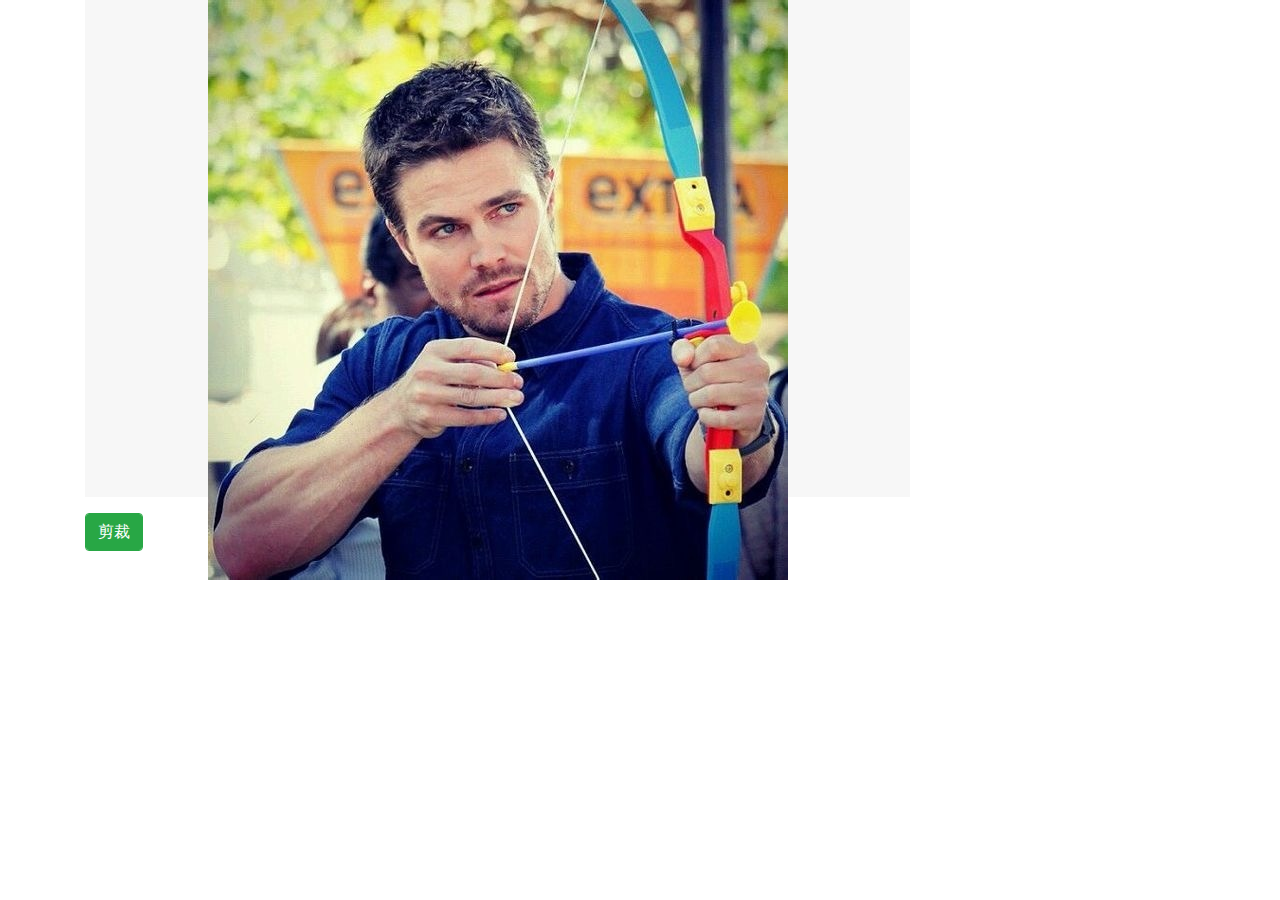
<file: plugin/v3.1.6/index.html>
<!DOCTYPE html>
<html lang="en">

	<head>
		<meta charset="utf-8">
		<meta http-equiv="x-ua-compatible" content="ie=edge">
		<meta name="viewport" content="width=device-width, initial-scale=1, shrink-to-fit=no">
		<meta name="description" content="A simple jQuery image cropping plugin.">
		<meta name="author" content="Chen Fengyuan">
		<title>Cropper</title>
		<script src="../../js/mui.min.js"></script>
		<link href="../../css/mui.min.css" rel="stylesheet" />
		<link rel="stylesheet" href="https://maxcdn.bootstrapcdn.com/font-awesome/4.7.0/css/font-awesome.min.css">
		<link rel="stylesheet" href="https://maxcdn.bootstrapcdn.com/bootstrap/4.0.0/css/bootstrap.min.css">
		<link rel="stylesheet" href="css/cropper.css">
		<link rel="stylesheet" href="css/main.css">
	</head>

	<body>

		<!-- Content -->
		<div class="container">
			<div class="row">
				<div class="col-md-9">
					<!-- <h3>Demo:</h3> -->
					<div class="img-container">
						<img id="image" src="../../css/registLogin/arrow.jpg" alt="Picture">
					</div>
				</div>
			</div>
			<div class="row">
				<div class="col-md-9 docs-buttons">
					<button id="cutter" type="button" class="btn btn-success">剪裁</button>
				</div>
			</div>
		</div>

		<!-- Scripts -->
		<script src="https://code.jquery.com/jquery-3.3.1.slim.min.js"></script>
		<script src="https://maxcdn.bootstrapcdn.com/bootstrap/4.0.0/js/bootstrap.bundle.min.js"></script>
		<script src="https://fengyuanchen.github.io/js/common.js"></script>
		<script src="js/cropper.js"></script>
		<!--<script src="js/main.js"></script>-->

		<script type="text/javascript">
			mui.plusReady(function() {
				
				var $image = $('#image');
				var options = {
					aspectRatio: 1 / 1,
					crop: function(e) {}
				};
			
				// Cropper
				$image.cropper(options);

				$("#cutter").on('click', function() {
					var cropper = $image.data('cropper');
					var result;

					result = $image.cropper("getCroppedCanvas");

					if(result) {
						var base64Url = result.toDataURL();
						console.log(base64Url);
					}
				})

			});
		</script>

	</body>

</html>
</file>
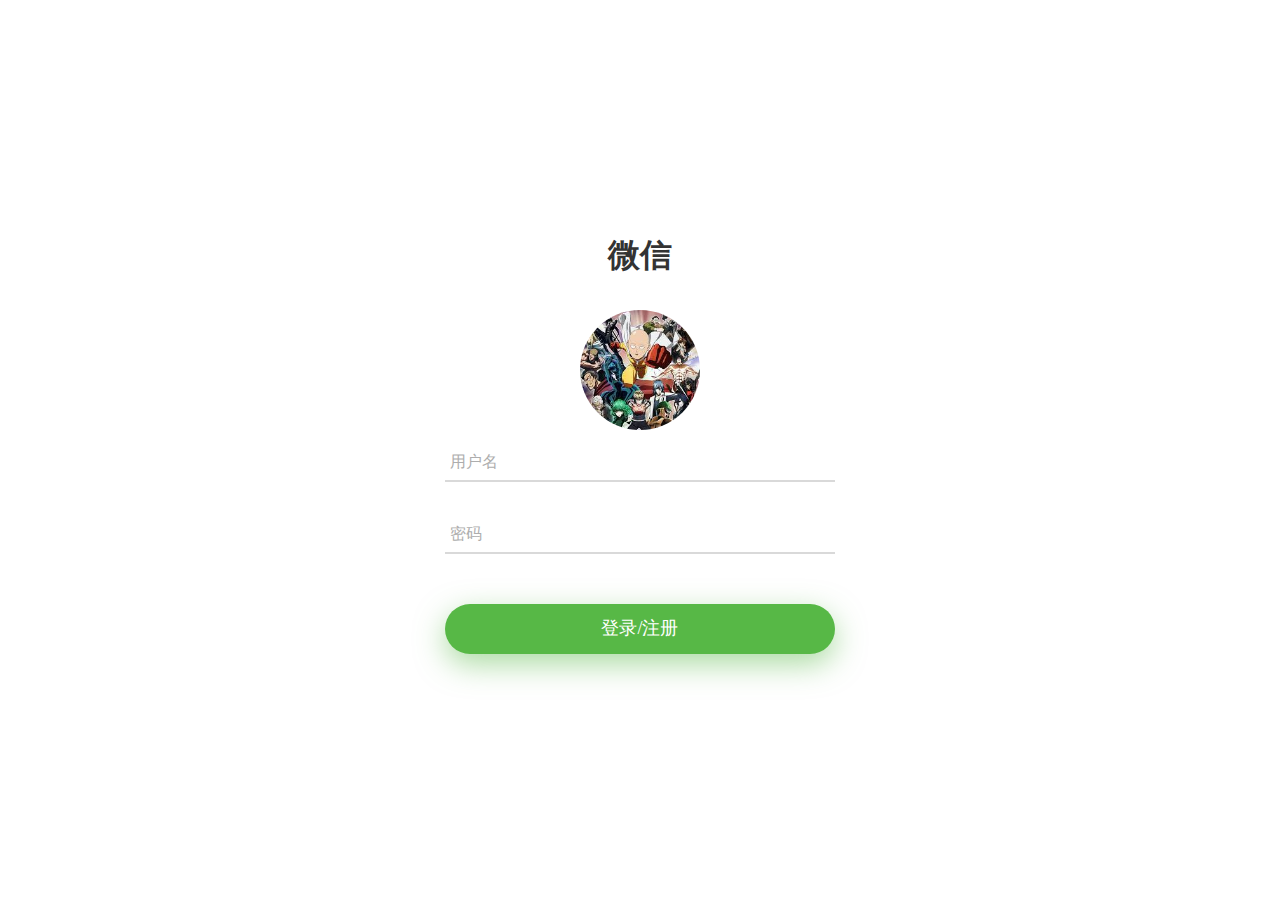
<file: login.html>
<!DOCTYPE html>
<html>

	<head>
		<meta charset="utf-8">
		<meta name="viewport" content="width=device-width,initial-scale=1,minimum-scale=1,maximum-scale=1,user-scalable=no" />
		<title></title>
		<script src="js/mui.min.js"></script>

		<link rel="stylesheet" type="text/css" href="css/registLogin/util.css">
		<link rel="stylesheet" type="text/css" href="css/registLogin/main.css">
		<script type="text/javascript" charset="utf-8">
			mui.init();
		</script>

		<style>
			.p-t-85 {
				padding-top: 10px;
			}
			
			.p-b-70 {
				padding-bottom: 35px;
			}
			
			.m-t-85 {
				margin-top: 15px;
			}
			
			.container-login100 {
				padding: 25px;
			}
			/*toast信息提示*/
			
			.mui-toast-container {
				bottom: 50% !important;
			}
			.mui-toast-message {
				opacity: 0.6;
				color: #fff;
				width: 180px;
				padding: 70px 5px 10px 5px;
			}
		</style>
	</head>

	<body>

		<div class="mui-content">
			<div class="container-login100">
				<div class="wrap-login100 p-t-85 p-b-20">
					<form id="userform">
						<span class="login100-form-title p-b-70">
							<h5>微信</h5>
						</span>
						<span class="login100-form-avatar">
							<img id="img_login_face" src="css/registLogin/tow.jpg" alt="风间影月">
						</span>

						<div class="wrap-input100 validate-input m-t-85 m-b-35">
							<input class="input100" type="text" id="username" name="username" placeholder="用户名">
							<span class="focus-input100"></span>
						</div>

						<div class="wrap-input100 validate-input m-b-50">
							<input class="input100" type="password" id="txt_password" name="password" placeholder="密码">
							<span class="focus-input100"></span>
						</div>
						<div class="container-login100-form-btn">
							<button type="submit" id="registOrLogin" class="login100-form-btn">
								登录/注册
							</button>
						</div>
					</form>
					
				</div>
			</div>
		</div>
		<script type="text/javascript" src="js/app.js" ></script>
		<script type="text/javascript">
			
			mui.plusReady(function() {
				
				// 判断用户是否注册登录过，如果本地内存有全局的用户对象，此时直接跳转到首页
				var userInfo = app.getUserGlobalInfo();
				if (userInfo != null) {
					// 页面跳转
					mui.openWindow("index.html", "index.html");
				}
				
				var userform = document.getElementById("userform");
				var username = document.getElementById("username");
				var txt_password = document.getElementById("txt_password");
				
				userform.addEventListener("submit", function(e){
					// 判断用户名是否为空，如果为空则让其获得焦点
					if (!app.isNotNull(username.value)) {
						// 获取焦点
						username.focus();
					} else if (!app.isNotNull(txt_password.value)) {
						// 获取焦点
						txt_password.focus();
					} else {
						// 判断用户名和密码的长度，进行限制
						if (username.value.length > 12) {
							app.showToast("用户名不能超过12", "error");
							return false;
						} else if (txt_password.value.length > 12) {
							app.showToast("密码不能超过12", "error");
							return false;
						}
						
						// 获取每台手机的唯一cid
						var cid = plus.push.getClientInfo().clientid;
						plus.nativeUI.showWaiting("登陆中...");
						// 与后端联调
						mui.ajax(app.serverUrl + "/u/registOrLogin",{
							data:{
								username:username.value,
								password:txt_password.value,
								cid: cid
							},
							dataType:'json',//服务器返回json格式数据
							type:'post',//HTTP请求类型
							timeout:10000,//超时时间设置为10秒；
							headers:{'Content-Type':'application/json'},	              
							success:function(data){
								//服务器返回响应，根据响应结果，分析是否登录成功；
//								console.log(JSON.stringify(data));
								plus.nativeUI.closeWaiting();
								
								username.blur();
								txt_password.blur();
								
								if (data.status == 200) {
									// 登录或者注册成功之后，保存全局用户对象到本地缓存
									var userInfoJson = data.data;
									app.setUserGlobalInfo(userInfoJson);
									
									// 页面跳转
									mui.openWindow("index.html", "index.html");
								} else {
									app.showToast(data.msg, "error");
								}
							}
						});
						
					}
					// 阻止默认时间，阻止默认表单提交
					e.preventDefault();
				});
			})
			
		</script>

	</body>

</html>
</file>
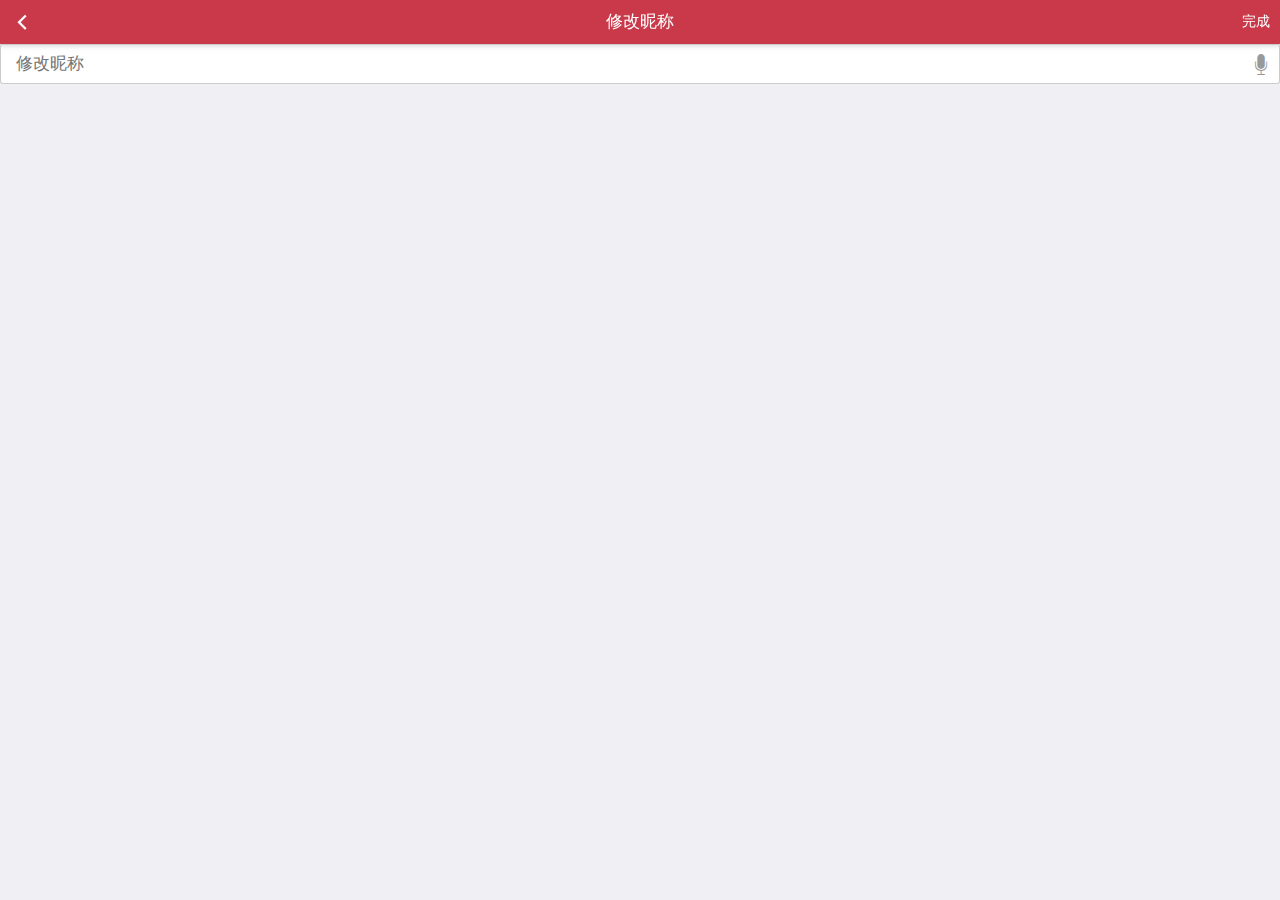
<file: nickname.html>
<!doctype html>
<html>

	<head>
		<meta charset="utf-8">
		<title></title>
		<meta name="viewport" content="width=device-width,initial-scale=1,minimum-scale=1,maximum-scale=1,user-scalable=no" />
		<link href="css/mui.css" rel="stylesheet" />
		<link href="css/header.css" rel="stylesheet" />
	</head>

	<body>
		<header class="mui-bar mui-bar-nav title">
			<a class="mui-action-back mui-icon mui-icon-left-nav mui-pull-left" style="color: white;"></a>
			<a id="link_submit_nickname" class="mui-icon mui-icon-right-nav mui-pull-right" 
				style="color: white;font-size: 14px;line-height: 25px;">完成</a>
			<h1 class="mui-title title-color">修改昵称</h1>
		</header>

		<div class="mui-content">
			<div class="mui-input-row">
				<input id="text_nickname" type="text" class="mui-input-speech mui-input-clear" placeholder="修改昵称">
			</div>
		</div>

		<script type="text/javascript" src="js/app.js"></script>
		<script type="text/javascript" src="js/mui.js"></script>
		<script type="text/javascript">
			mui.init();
			
			mui.plusReady(function() {
				/* 1. 回显nickname
				 * 2. 校验参数
				 * 3. 发送ajax请求
				 * 4. 分析返回结果
				 * 5. 修改成功跳转页面或者提示错误信息
				*/
				
				var user = app.getUserGlobalInfo();
				var nickname = user.nickname;
				
				var text_nickname = document.getElementById("text_nickname");
				text_nickname.value = nickname;
				
				
				var submit = document.getElementById("link_submit_nickname");
				submit.addEventListener("tap", function(){
					
						var newNickName = text_nickname.value;
						if (newNickName.length > 8) {
							app.showToast("昵称不能超过8位", "error")
							return false;
						}
						if (newNickName.length < 1) {
							app.showToast("昵称长度太短", "error")
							return false;
						}
						plus.nativeUI.showWaiting("请稍等...");
						mui.ajax(app.serverUrl + "/u/set/nickname",{
						data:{
							userId:user.id,
							nickName:newNickName
						},
						dataType:'json',//服务器返回json格式数据
						type:'post',//HTTP请求类型
						timeout:10000,//超时时间设置为10秒；
						headers:{'Content-Type':'application/json'},	              
						success:function(data){
							plus.nativeUI.closeWaiting();
							
							if (data.status == 200) {
								var userInfo = data.data;
								app.setUserGlobalInfo(userInfo);
								
								// 触发另外一个webview的自定义事件，可以使用 mui.fire()
								var imooc_meWebview = plus.webview.getWebviewById("weixin-me.html");
								mui.fire(imooc_meWebview, "refresh");
								
								// 页面跳转
								mui.back();
							} else {
								app.showToast(data.msg, "error");
							}
						}
					});
				})
				
			})
		</script>
	</body>

</html>
</file>
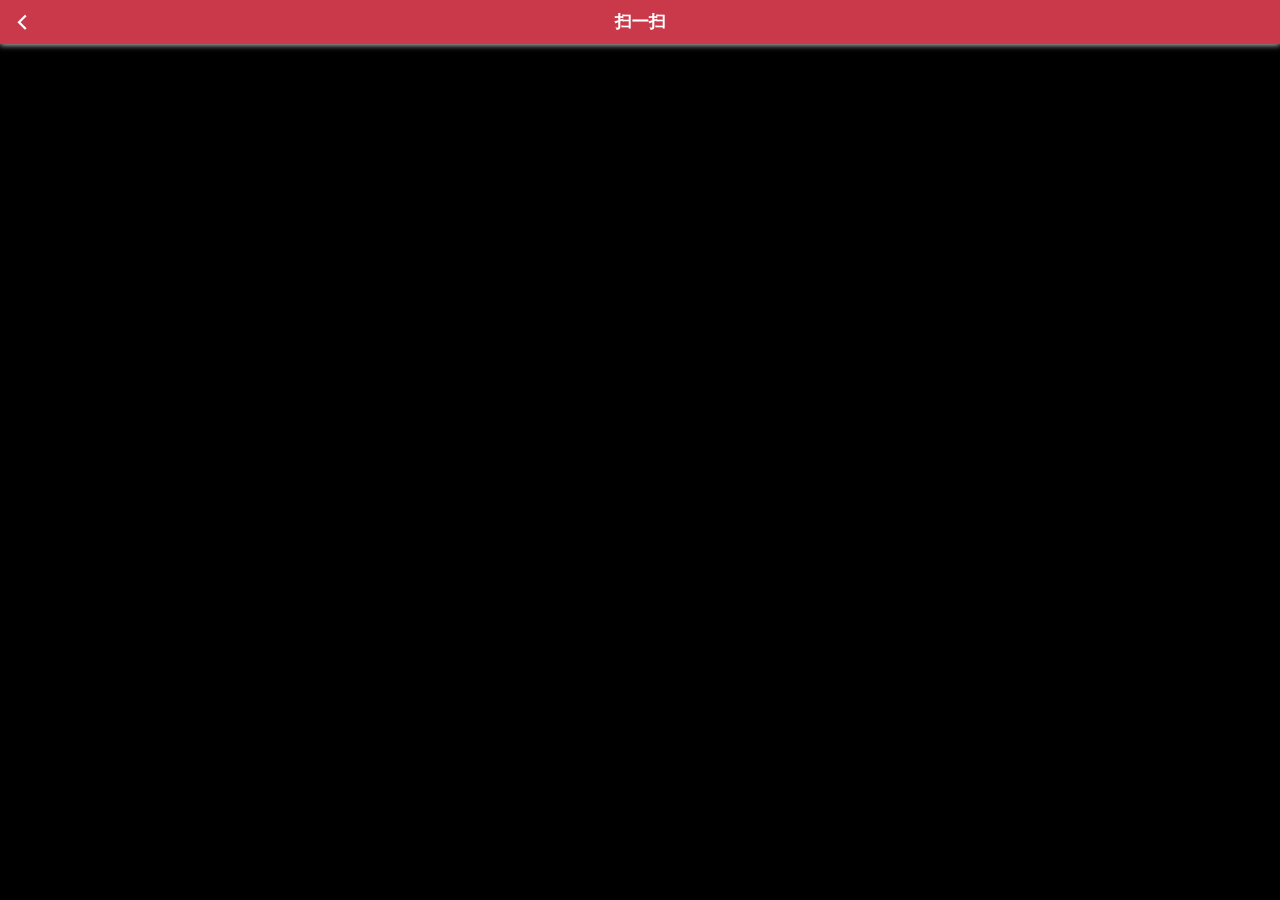
<file: scanme.html>
<!doctype html>
<html>

	<head>
		<meta charset="utf-8">
		<title></title>
		<meta name="viewport" content="width=device-width,initial-scale=1,minimum-scale=1,maximum-scale=1,user-scalable=no" />
		<link href="css/mui.css" rel="stylesheet" />
		<link href="css/header.css" rel="stylesheet" />
		<style>
			#scanComponent {
				width: 100%;
				top: 44px;
				bottom: 0px;
				position: absolute;
				text-align: center;
				background: #000000;
			}
		</style>
	</head>

	<body>
		<header class="mui-bar mui-bar-nav title">
			<a class="mui-action-back mui-icon mui-icon-left-nav mui-pull-left title-color"></a>
			<h1 class="mui-title title-color"><b id="chatting-nickname">扫一扫</b></h1>
		</header>

		<div id="scanComponent"></div>

		<script type="text/javascript" src="js/app.js"></script>
		<script type="text/javascript" src="js/mui.js"></script>
		<script type="text/javascript">
			mui.init();

			mui.plusReady(function() {	
				setTimeout("startScan()", "500");
			})
			
			var scan;
			function startScan() {
				
				var styles = {
					frameColor: "#128E12",
					scanbarColor: "#0062CC",
					background: ""
				}
				
				scan = new plus.barcode.Barcode('scanComponent', null, styles);
				scan.onmarked = onmarked; 
				scan.start();
			}
			
				function onmarked( type, result ) {
				if (type === 0) {
					var content = result.split("chat_qrcode:");
					if (content.length != 2) {
						mui.alert(result)
					} else {
						var friendUsername = content[1];
						
						var user = app.getUserGlobalInfo();
						
						plus.nativeUI.showWaiting("请稍后...");
						mui.ajax(app.serverUrl + "/u/search/friend", {
							data: {
								userId: user.id,
								userName: friendUsername
							},
							dataType: 'json', //服务器返回json格式数据
							type: 'post', //HTTP请求类型
							timeout: 10000, //超时时间设置为10秒；
							headers: {
								'Content-Type': 'application/json'
							},
							success: function(data) {
								plus.nativeUI.closeWaiting();
						
								if (data.status == 200) {
									//搜索成功后返回信息
									mui.openWindow({
										id: "searchFriendsResult.html",
										url: "searchFriendsResult.html",
										style: {},
										extras: {
											willBeFriend: data.data
										}
									})
								} else {
									app.showToast(data.msg, "error");
								}
							}
						});
					}
				}
				setTimeout("scan.start()", "2000");
			}
		</script>
	</body>
</html>
</file>
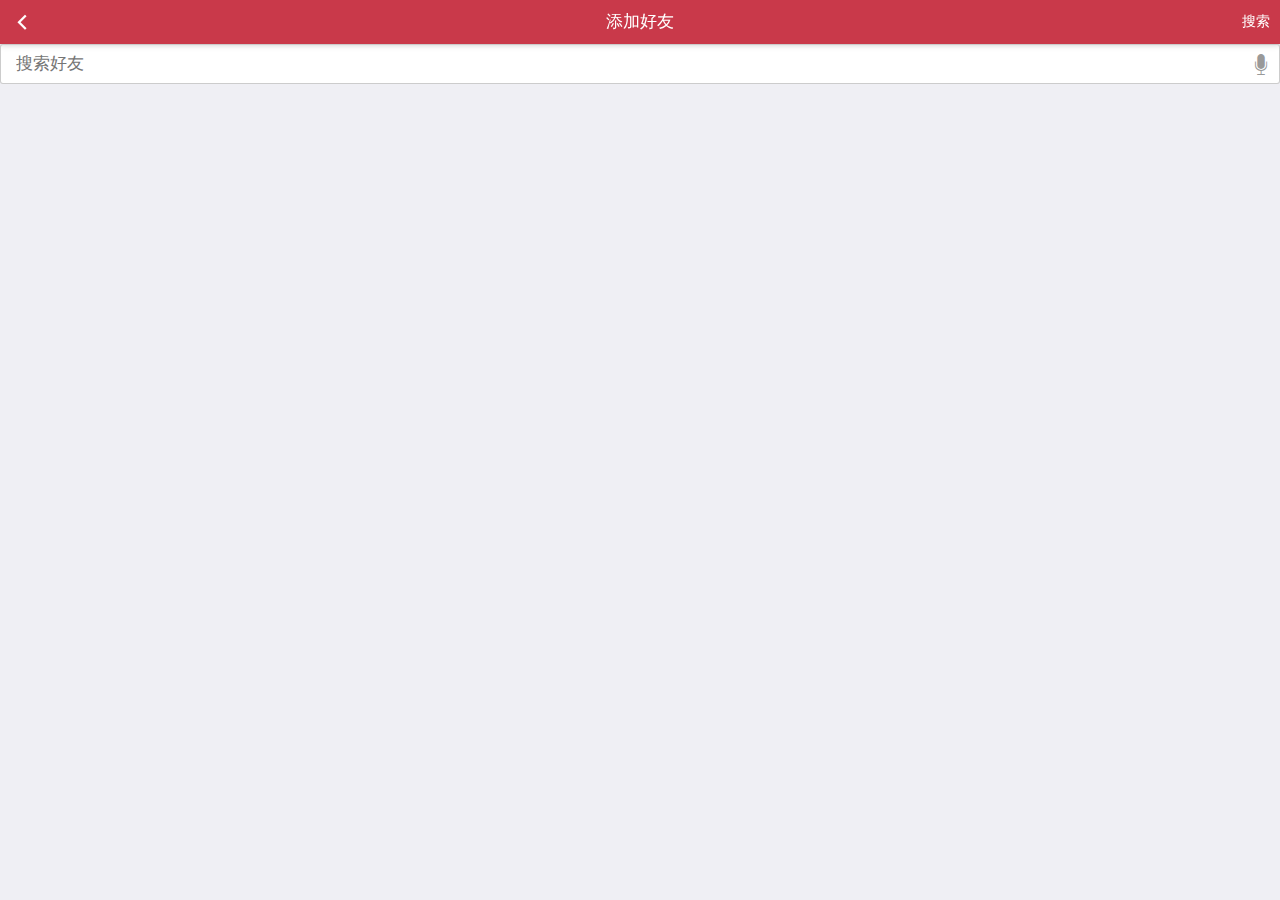
<file: searchFriends.html>
<!doctype html>
<html>

	<head>
		<meta charset="utf-8">
		<title></title>
		<meta name="viewport" content="width=device-width,initial-scale=1,minimum-scale=1,maximum-scale=1,user-scalable=no" />
		<link href="css/mui.css" rel="stylesheet" />
		<link href="css/header.css" rel="stylesheet" />
	</head>

	<body>
		<header class="mui-bar mui-bar-nav title">
			<a class="mui-action-back mui-icon mui-icon-left-nav mui-pull-left" style="color: white;"></a>
			<a id="link_search_friend" class="mui-icon mui-icon-right-nav mui-pull-right" style="color: white;font-size: 14px;line-height: 25px;">搜索</a>
			<h1 class="mui-title title-color">添加好友</h1>
		</header>

		<div class="mui-content">
			<div class="mui-input-row">
				<input id="text_search_friend" type="text" class="mui-input-speech mui-input-clear" placeholder="搜索好友">
			</div>
		</div>

		<script type="text/javascript" src="js/app.js"></script>
		<script type="text/javascript" src="js/mui.js"></script>
		<script type="text/javascript">
			mui.init();

			mui.plusReady(function() {

				var submit = document.getElementById("link_search_friend");
				submit.addEventListener("tap", function() {

					var user = app.getUserGlobalInfo();

					var text_search_friend = document.getElementById("text_search_friend");

					var friendName = text_search_friend.value;

					if (friendName.length < 1) {
						app.showToast("好友姓名长度太短", "error")
						return false;
					}
					plus.nativeUI.showWaiting("请稍等...");
					mui.ajax(app.serverUrl + "/u/search/friend", {
						data: {
							userId: user.id,
							userName: friendName
						},
						dataType: 'json', //服务器返回json格式数据
						type: 'post', //HTTP请求类型
						timeout: 10000, //超时时间设置为10秒；
						headers: {
							'Content-Type': 'application/json'
						},
						success: function(data) {
							plus.nativeUI.closeWaiting();

							if (data.status == 200) {
								//搜索成功后返回信息
								mui.openWindow({
									id: "searchFriendsResult.html",
									url: "searchFriendsResult.html",
									style: {},
									extras: {
										willBeFriend: data.data
									}
								})
							} else {
								app.showToast(data.msg, "error");
							}
						}
					});
				})
			})
		</script>
	</body>

</html>
</file>
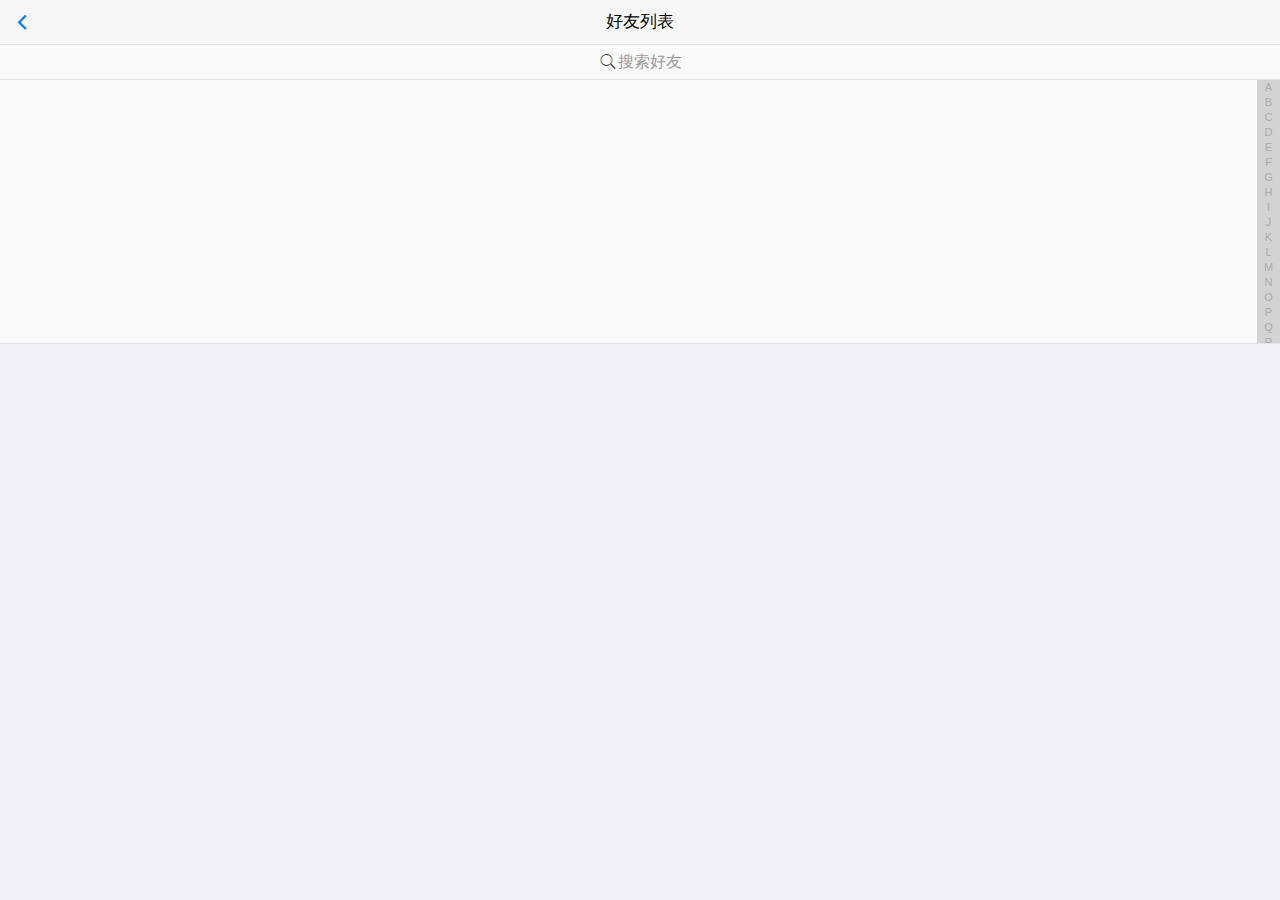
<file: weixin-concent.html>
<!doctype html>
<html>

	<head>
		<meta charset="utf-8">
		<title></title>
		<meta name="viewport" content="width=device-width,initial-scale=1,minimum-scale=1,maximum-scale=1,user-scalable=no" />
		<link href="css/mui.css" rel="stylesheet" />
		<link href="css/mui.indexedlist.css" rel="stylesheet" />
		<style>
			html,
			body {
				height: 100%;
				overflow: hidden;
			}
			.mui-bar {
				-webkit-box-shadow: none;
				box-shadow: none;
			}
		</style>
	</head>

	<body>
		<header class="mui-bar mui-bar-nav">
			<a class="mui-action-back mui-icon mui-icon-left-nav mui-pull-left"></a>
			<h1 class="mui-title">好友列表</h1>
		</header>
		<div class="mui-content">
			<div id='list' class="mui-indexed-list">
				<div class="mui-indexed-list-search mui-input-row mui-search">
					<input type="search" class="mui-input-clear mui-indexed-list-search-input" placeholder="搜索好友">
				</div>
				<div class="mui-indexed-list-bar">
					<a>A</a>
					<a>B</a>
					<a>C</a>
					<a>D</a>
					<a>E</a>
					<a>F</a>
					<a>G</a>
					<a>H</a>
					<a>I</a>
					<a>J</a>
					<a>K</a>
					<a>L</a>
					<a>M</a>
					<a>N</a>
					<a>O</a>
					<a>P</a>
					<a>Q</a>
					<a>R</a>
					<a>S</a>
					<a>T</a>
					<a>U</a>
					<a>V</a>
					<a>W</a>
					<a>X</a>
					<a>Y</a>
					<a>Z</a>
				</div>
				<div class="mui-indexed-list-alert"></div>
				<div class="mui-indexed-list-inner">
					<div class="mui-indexed-list-empty-alert">没有数据</div>
					<ul id="contactList" class="mui-table-view"></ul>
				</div>
			</div>
		</div>
		<script src="js/mui.js"></script>
		<script src="js/app.js"></script>
		<script src="js/mui.indexedlist.js"></script>
		<script src="js/nickname.js"></script>
		<script type="text/javascript">
			mui.init();
			mui.plusReady(function() {

				fetchContactList();

				var thisWebView = plus.webview.currentWebview();
				thisWebView.addEventListener("show", function() {
					// 从缓存中获取联系人列表，并且渲染到页面
					renderContactPage();

					showFriendList();
				})
			});
			
			// 26个字母外加 # 号
			var enWords = [
				'A', 'B', 'C', 'D', 'E', 'F', 'G', 
				'H', 'I', 'J', 'K', 'L', 'M', 'N',
				'O', 'P', 'Q', 'R', 'S', 'T', 
				'U', 'V', 'W', 'X', 'Y', 'Z',
				'#'
			]

			// 构建通讯录二维数组模型
			var contactArray = [
				[],[],[],[],[],[],[],[],[],
				[],[],[],[],[],[],[],[],[],
				[],[],[],[],[],[],[],[],[]
			]
			
			// 清空通讯录模型数组
			function clearContactArray() {
				contactArray = [
					[],[],[],[],[],[],[],[],[],
					[],[],[],[],[],[],[],[],[],
					[],[],[],[],[],[],[],[],[]
				]
			}
			
			function showFriendList() {
				var list = document.getElementById('list');
				list.style.height = document.body.offsetHeight + "px";
				// 创建列表显示
				window.indexedList = new mui.IndexedList(list);
			}


			// 获取后端所有好友列表
			function fetchContactList() {
				var user = app.getUserGlobalInfo();
				mui.ajax(app.serverUrl + "/u/myFriend", {
					data: {
						userId: user.id
					},
					dataType: 'json', //服务器返回json格式数据
					type: 'post', //HTTP请求类型
					timeout: 10000, //超时时间设置为10秒；
					headers: {
						'Content-Type': 'application/json'
					},
					success: function(data) {
						if (data.status == 200) {
							var contactList = data.data;
							app.setContactList(contactList);
						}
					}
				});
			}

			// 从缓存中获取联系人列表，并且渲染到页面
			function renderContactPage() {
				// 1. 获取联系人列表
				var friendList = app.getContactList();
				// 2. 循环好友列表，转换为拼音
				for (var i = 0; i < friendList.length; i++) {
					var friend = friendList[i];
					// 2.1 转换拼音
					var pingyin = words.convertPinyin(friend.myFriendNickName);
					// 2.2 截取拼音的首字母
					var firstChar = pingyin.substr(0, 1).toUpperCase();
					// 2.3 获取首字母在二维数组中的位置
					var order = getOrderOfEnWords(firstChar);
					// 2.4 获得顺序之后，塞入朋友
					contactArray[order].push(friend);
				}
				
				
				
				// 3. 构建通讯录html进行渲染
				var contactHtml = '';
				for (var i = 0 ; i < contactArray.length ; i ++ ) {
					var friendArray = contactArray[i];
					if (friendArray.length > 0) {
						var nicknameStarter = enWords[i];
						contactHtml += '<li data-group="' + nicknameStarter + '" class="mui-table-view-divider mui-indexed-list-group">' + nicknameStarter + '</li>';
						for (var j = 0 ; j < friendArray.length ; j ++ ) {
							contactHtml += '' +
										'<li friendUserId="' + friendArray[j].myFriendUserId + '" friendNickname="' + friendArray[j].myFriendNickName + '" friendFaceImage="'+ friendArray[j].myFriendFaceImage + '" class="chat-with-friend mui-media mui-table-view-cell mui-indexed-list-item" style="padding: 8px 10px;">' +
											'<img class="mui-media-object mui-pull-left" style="max-width: 35px;height: 35px;" src="' + app.imageUrl + friendArray[j].myFriendFaceImage + '"/>' +
											'<div class="mui-media-body" style="line-height: 35px;">' + friendArray[j].myFriendNickName + '</div>' +
										'</li>';
						}
					}
				}
				// 渲染html
				document.getElementById("contactList").innerHTML = contactHtml;
				// 清空数组
				clearContactArray();
			}
			
			
				// 获取英文字母所在数组的位置
			function getOrderOfEnWords(enChar) {
				for (var i = 0 ; i < enWords.length ; i ++) {
					if (enWords[i] == enChar) {
						return i;
					}
				}
				// 如果没有对应的值，说明用户昵称的首字母是乱七八糟的字符或者数字或者表情
				return enWords.length - 1;
			}
		</script>
	</body>

</html>
</file>
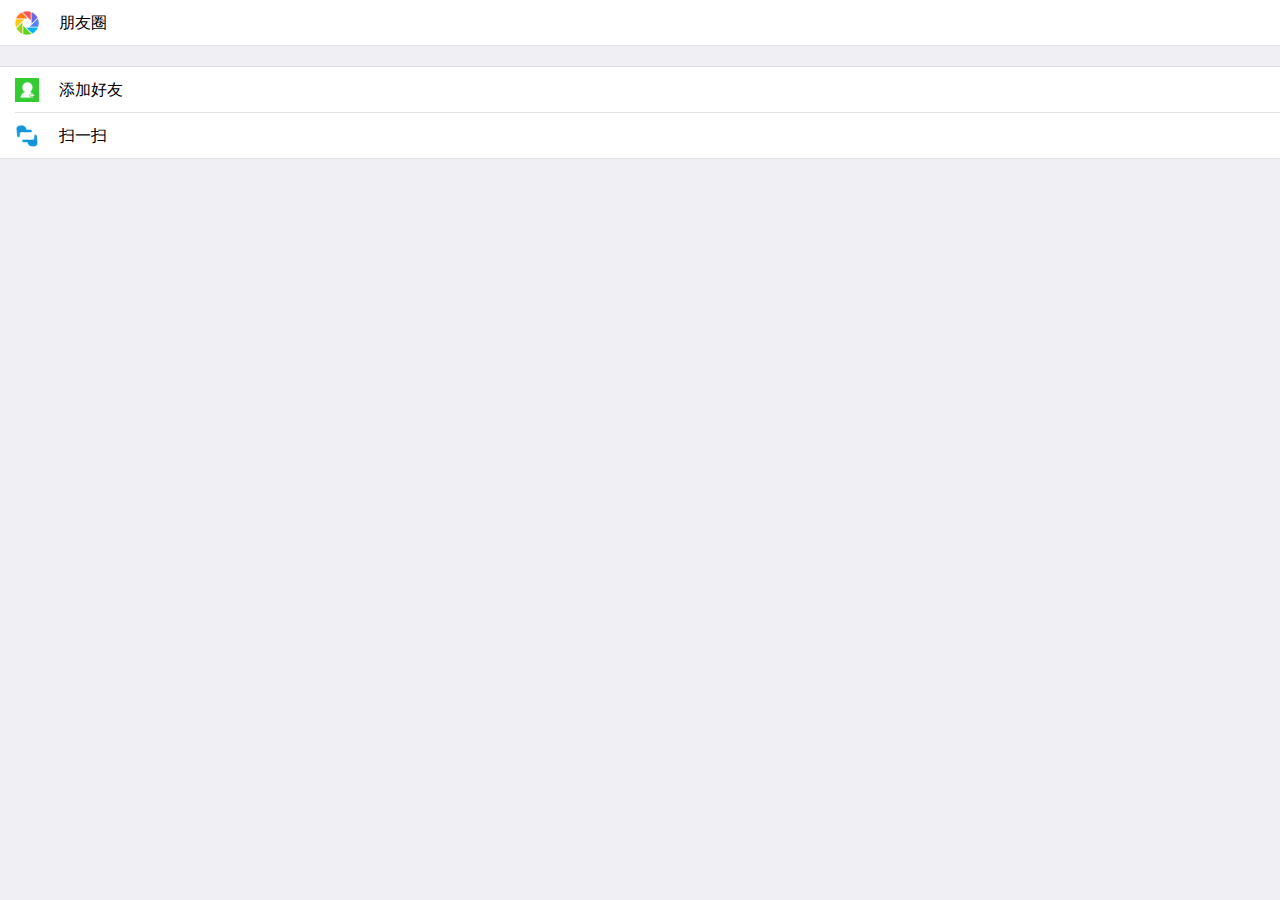
<file: weixin-discover.html>
<!doctype html>
<html>

	<head>
		<meta charset="utf-8">
		<title></title>
		<meta name="viewport" content="width=device-width,initial-scale=1,minimum-scale=1,maximum-scale=1,user-scalable=no" />
		<link href="css/mui.css" rel="stylesheet" />
	</head>

	<body>
		<ul class="mui-table-view">
			<li class="mui-table-view-cell mui-media">
				<img class="mui-media-object mui-pull-left" src="image/friends.png" style="max-width: 24px;height: 24px;">
				<p class="mui-ellipsis" style="line-height: 24px;color: #000000;font-size: 16px;">
					<span style="margin-left: 10px;">朋友圈</span>
				</p>
			</li>
		</ul>

		<br />

		<ul class="mui-table-view">
			<li id="li_add_friends" class="mui-table-view-cell mui-media">
				<img class="mui-media-object mui-pull-left" src="image/addfriends.png" style="max-width: 24px;height: 24px;">
				<p class="mui-ellipsis" style="line-height: 24px;color: #000000;font-size: 16px;">
					<span style="margin-left: 10px;">添加好友</span>
				</p>
			</li>
			<li id="li_scanme" class="mui-table-view-cell mui-media">
				<img class="mui-media-object mui-pull-left" src="image/scanscan.png" style="max-width: 24px;height: 24px;">
				<p class="mui-ellipsis" style="line-height: 24px;color: #000000;font-size: 16px;">
					<span style="margin-left: 10px;">扫一扫</span>
				</p>
			</li>
		</ul>

		<script src="js/mui.js"></script>
		<script type="text/javascript">
			mui.init()



			mui.plusReady(function() {

				var li_add_friends = document.getElementById("li_add_friends");
				li_add_friends.addEventListener("tap", function() {
					mui.openWindow("searchFriends.html", "searchFriends.html");
				});

				var li_scanme = document.getElementById("li_scanme");
				li_scanme.addEventListener("tap", function() {
					mui.openWindow("scanme.html", "scanme.html");
				});

			});
		</script>
	</body>

</html>
</file>
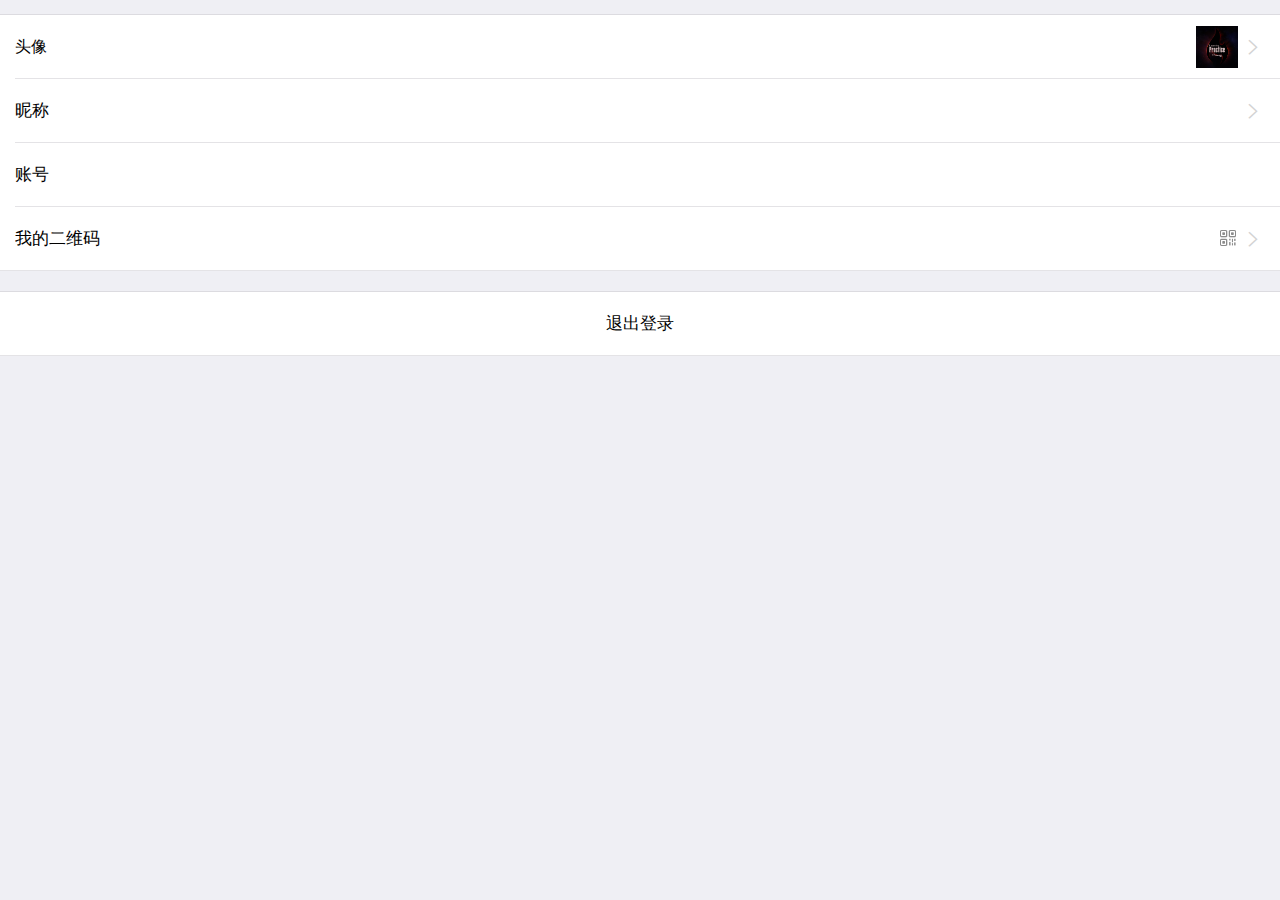
<file: weixin-me.html>
<!doctype html>
<html>

	<head>
		<meta charset="utf-8">
		<title></title>
		<meta name="viewport" content="width=device-width,initial-scale=1,minimum-scale=1,maximum-scale=1,user-scalable=no" />
		<link href="css/mui.css" rel="stylesheet" />
	</head>

	<body>
		<div class="mui-content">
			<ul class="mui-table-view">
				<li class="mui-table-view-cell mui-media">
					<a id="link_myface" href="javascript:;">
						<span class="mui-pull-right mui-icon mui-icon-arrowright" style="line-height: 42px;color: lightgray;margin-left: 3px ;"></span>
						<img id="img_my_face" class="mui-media-object mui-pull-right" src="image/face-default-cat.png">
						<div class="mui-media-body" style="line-height: 42px;font-size: 16px">
							头像
							<p class="mui-ellipsis"></p>
						</div>
					</a>
				</li>
				<li class="mui-table-view-cell mui-media">
					<a id="link_nickname" href="javascript:;">
						<span class="mui-pull-right mui-icon mui-icon-arrowright" style="line-height: 42px;color: lightgray;margin-left: 3px ;"></span>
						<span id="span_nickname" class="mui-pull-right" style="line-height: 42px;color: gray;font-size: 14px;"></span>
						<div class="mui-media-body" style="line-height: 42px">
							昵称
							<p class="mui-ellipsis"></p>
						</div>
					</a>
				</li>
				<li class="mui-table-view-cell mui-media">
					<a href="javascript:;">
						<span id="span_username" class="mui-pull-right" style="line-height: 42px;color: gray;font-size: 14px;"></span>
						<div class="mui-media-body" style="line-height: 42px">
							账号
							<p class="mui-ellipsis"></p>
						</div>
					</a>
				</li>
				<li class="mui-table-view-cell mui-media">
					<a id="link_my_qrcode" href="javascript:;">
						<span class="mui-pull-right mui-icon mui-icon-arrowright" style="line-height: 42px;color: lightgray;margin-left: 3px ;"></span>
						<img class="mui-media-object mui-pull-right" src="image/qrcode.png" style="max-width: 20px;height: 20px;margin-top: 10px;">
						<div class="mui-media-body" style="line-height: 42px;">
							我的二维码
							<p class="mui-ellipsis"></p>
						</div>
					</a>
				</li>
			</ul>

			<br />

			<ul class="mui-table-view">
				<li class="mui-table-view-cell mui-media" style="text-align: center;">
					<a id="user_login_out" href="javascript:;">
						<div class="mui-media-body" style="line-height: 42px;">
							退出登录
						</div>
					</a>
				</li>
			</ul>
		</div>


		<script type="text/javascript" src="js/mui.js"></script>
		<script type="text/javascript" src="js/app.js"></script>
		<script type="text/javascript">
			mui.init();

			mui.plusReady(function() {
				var meWebviwe = plus.webview.currentWebview();
				meWebviwe.addEventListener("show", function() {
					refreshUserInfo();
				});
			})
			//刷新用户信息
			window.addEventListener("refresh", function(){
				refreshUserInfo();
			})
			
			//点击头像按钮
			var link_myface = document.getElementById("link_myface");
			link_myface.addEventListener("tap", function(){
				mui.openWindow("myface.html", "myface.html");
			})
			
			//点击昵称按钮
			var link_nickname = document.getElementById("link_nickname");
			link_nickname.addEventListener("tap", function(){
				mui.openWindow("nickname.html", "nickname.html");
			})
			
			//点击我的二维码页面
			var qrcode= document.getElementById("link_my_qrcode");
			qrcode.addEventListener("tap", function(){
				mui.openWindow({
					id: "qrcode.html",
					url: "qrcode.html",
					style: {}
				})
			})	
				
			//用户退出
			var user_login_out = document.getElementById("user_login_out");
			user_login_out.addEventListener("tap", function(){
				//清空用户信息缓存
				app.userLoginOut();
				//跳转登录页面
				mui.openWindow({
					id: "login.html",
					url: "login.html",
					style: {}
				})
			})	
					
				
				
			function refreshUserInfo() {
				var user = app.getUserGlobalInfo();

				if (user != null) {
					var faceImage = user.faceImage;
					var nickname = user.nickname;
					var username = user.username;
					var span_username = document.getElementById("span_username");

					span_nickname.innerHTML = nickname;
					span_username.innerHTML = username;
						
					if (app.isNotNull(faceImage)) {
						var img_my_face = document.getElementById("img_my_face");
						img_my_face.src = app.imageUrl + faceImage;
					}
				}
			}
		</script>
	</body>

</html>
</file>
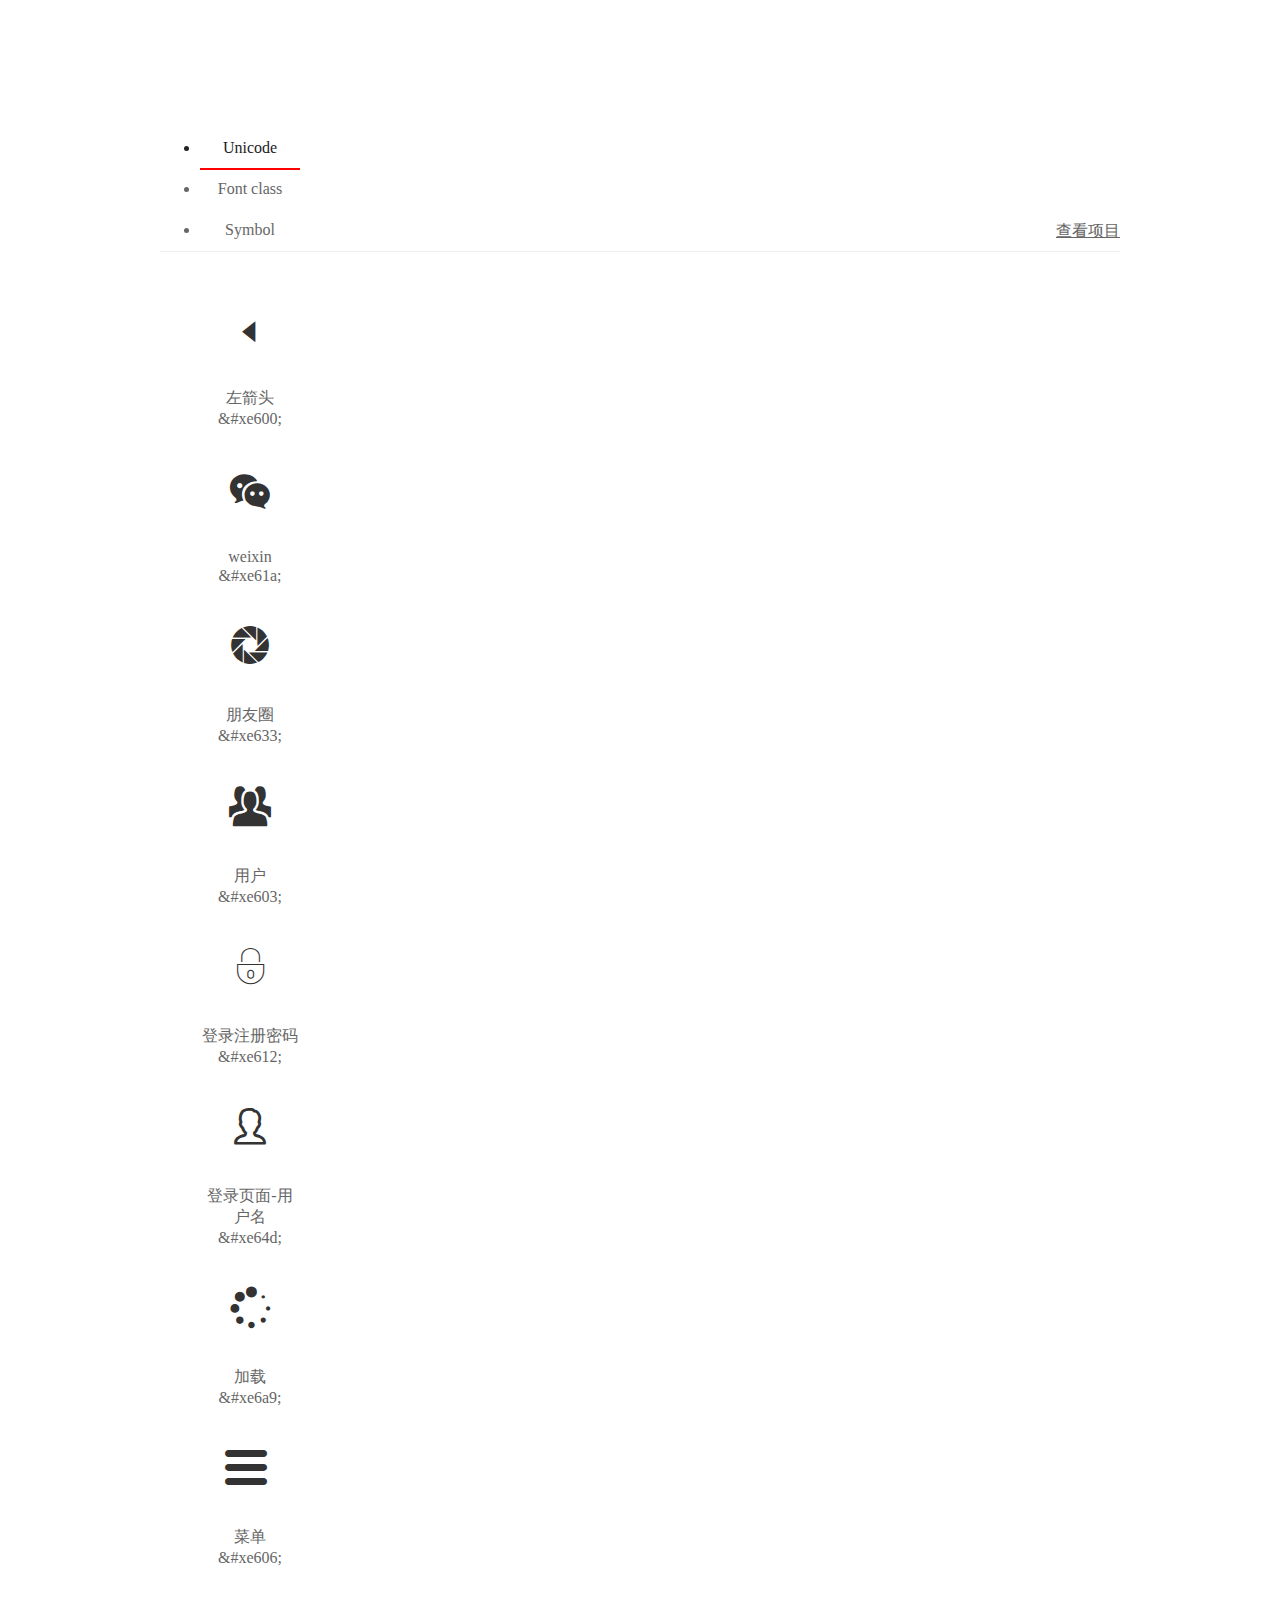
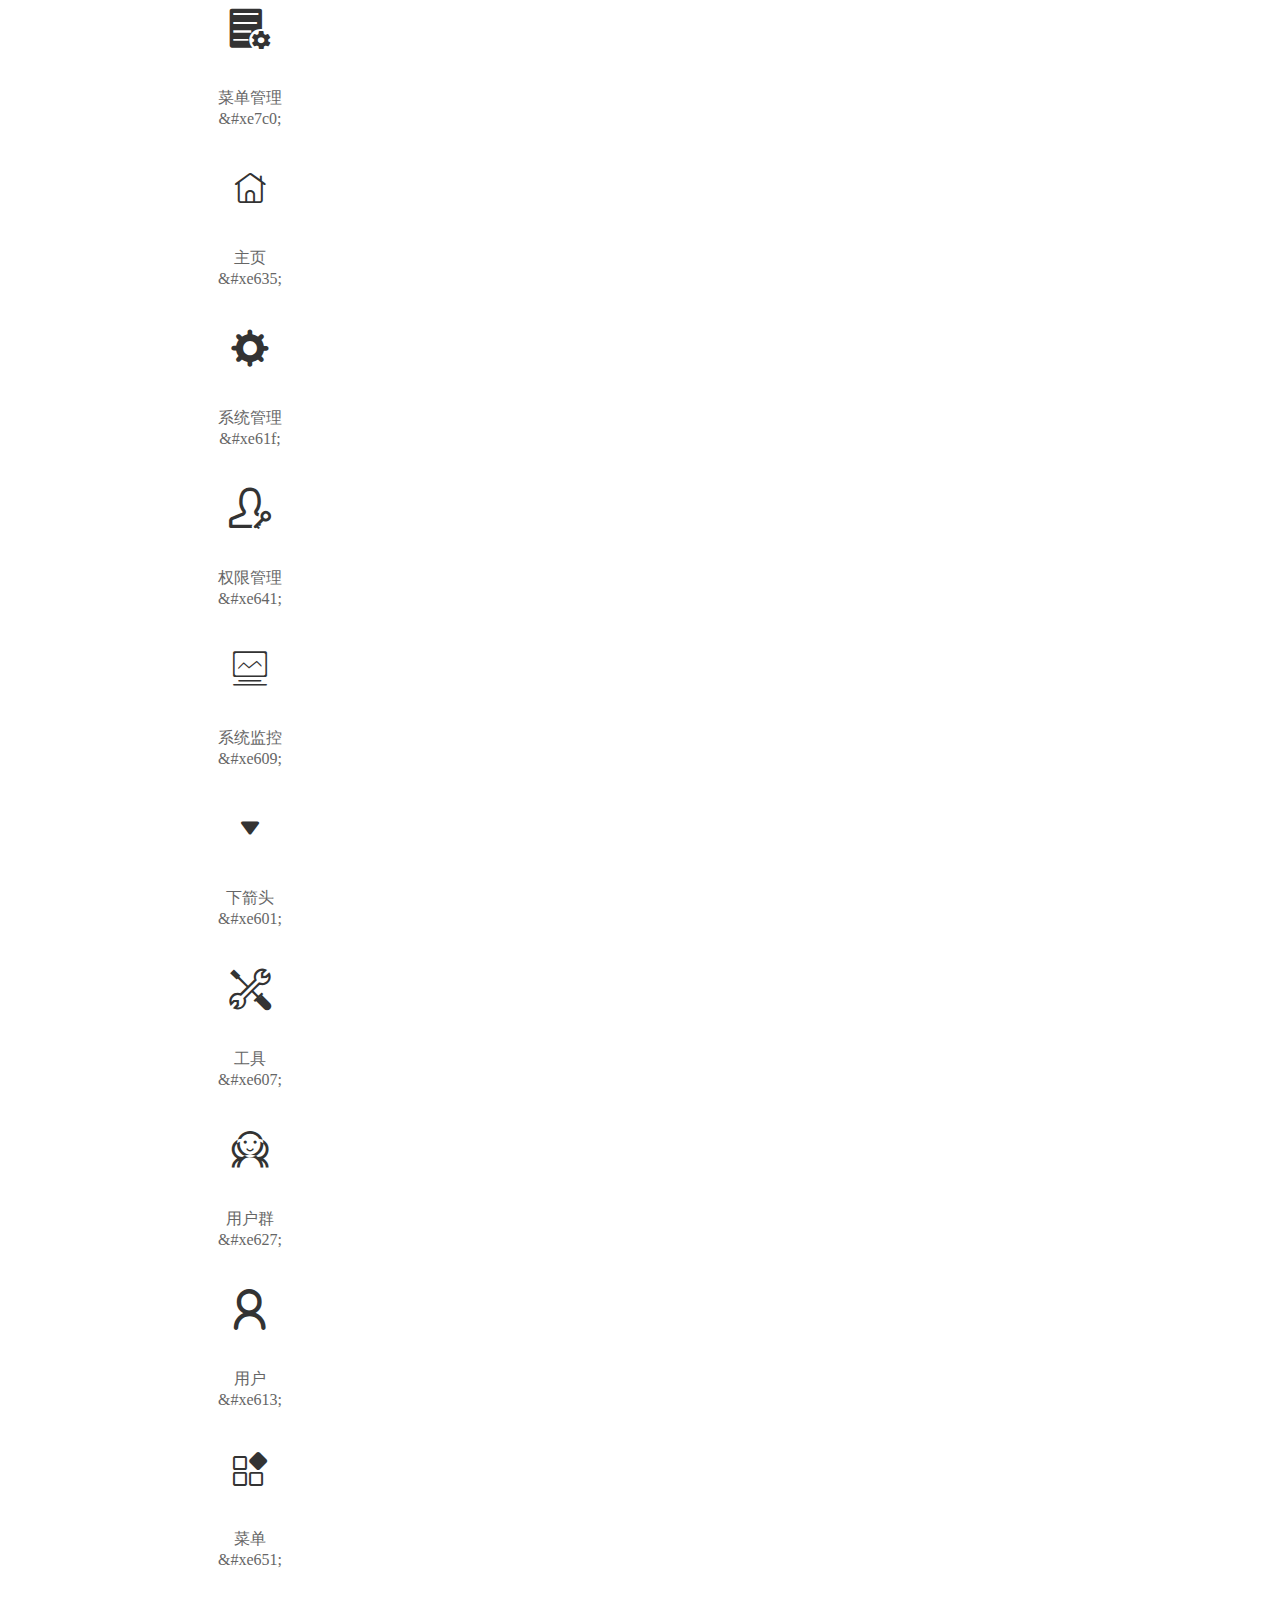
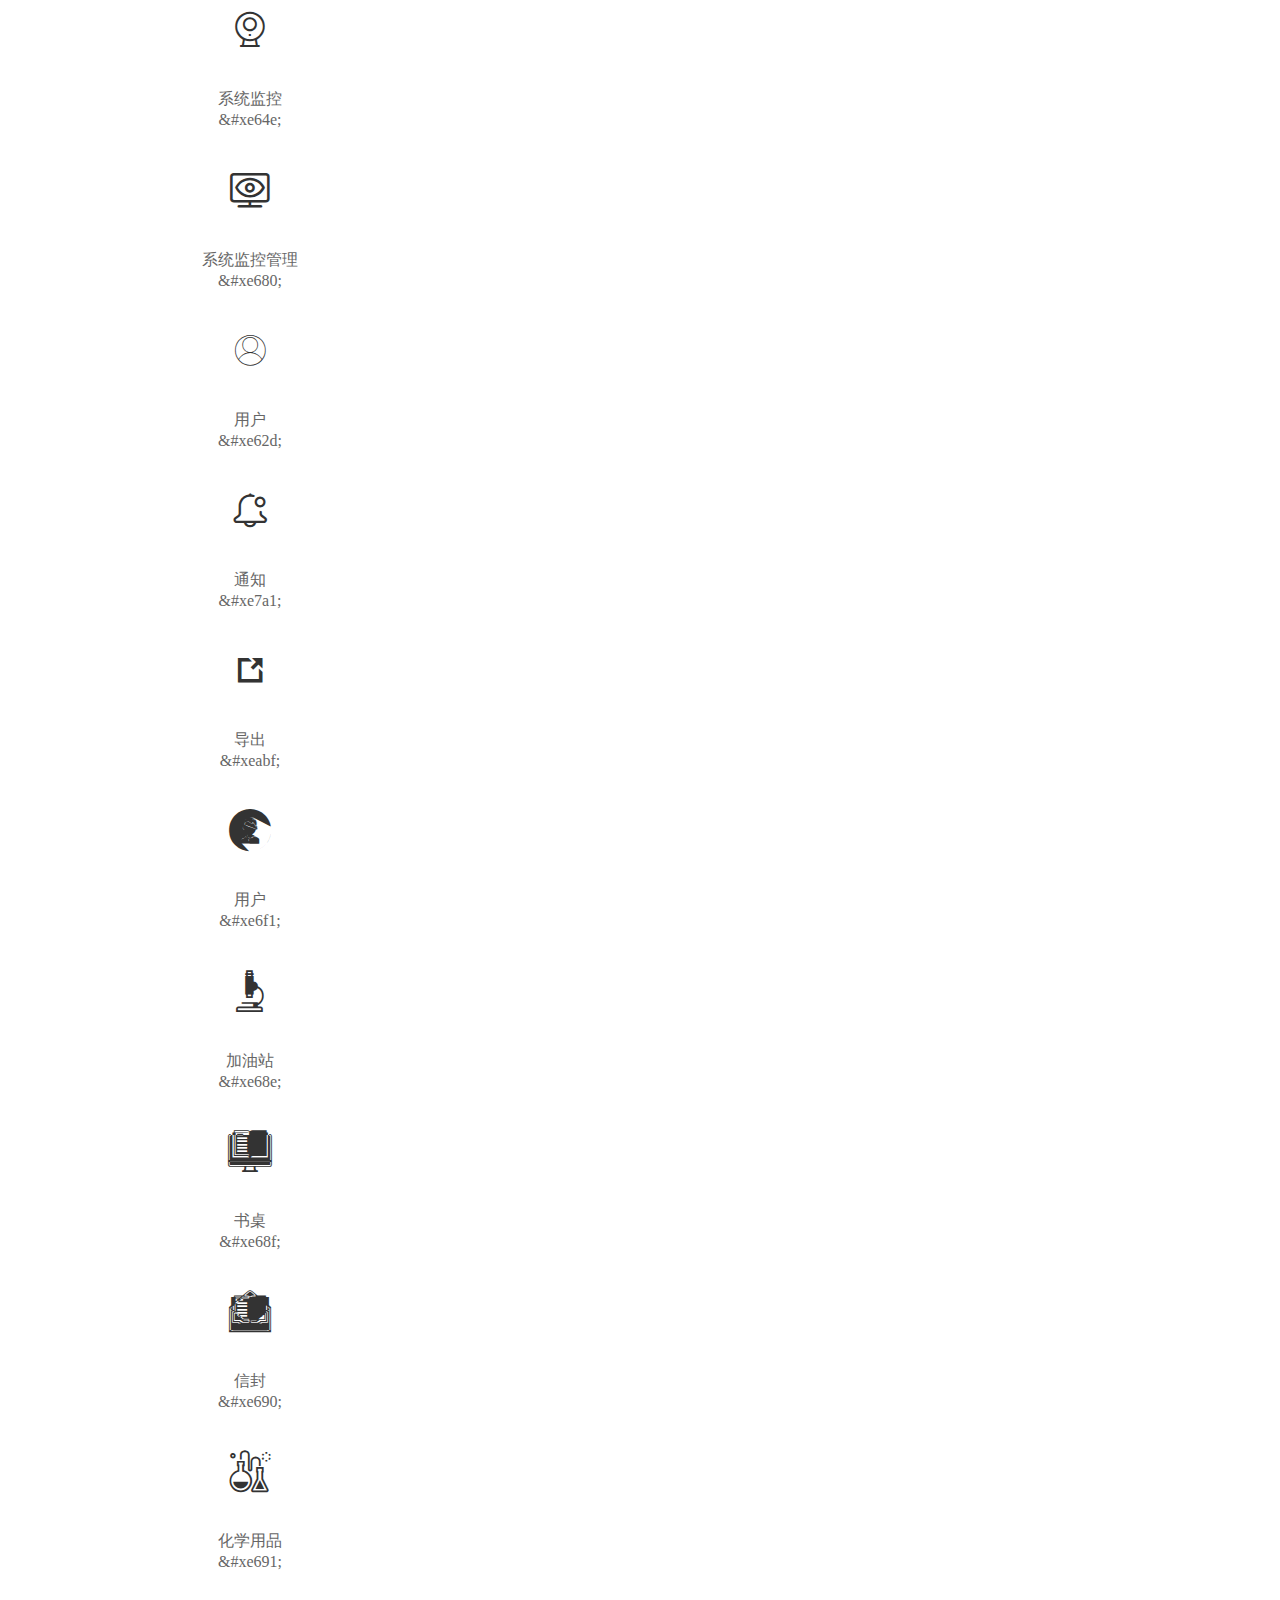
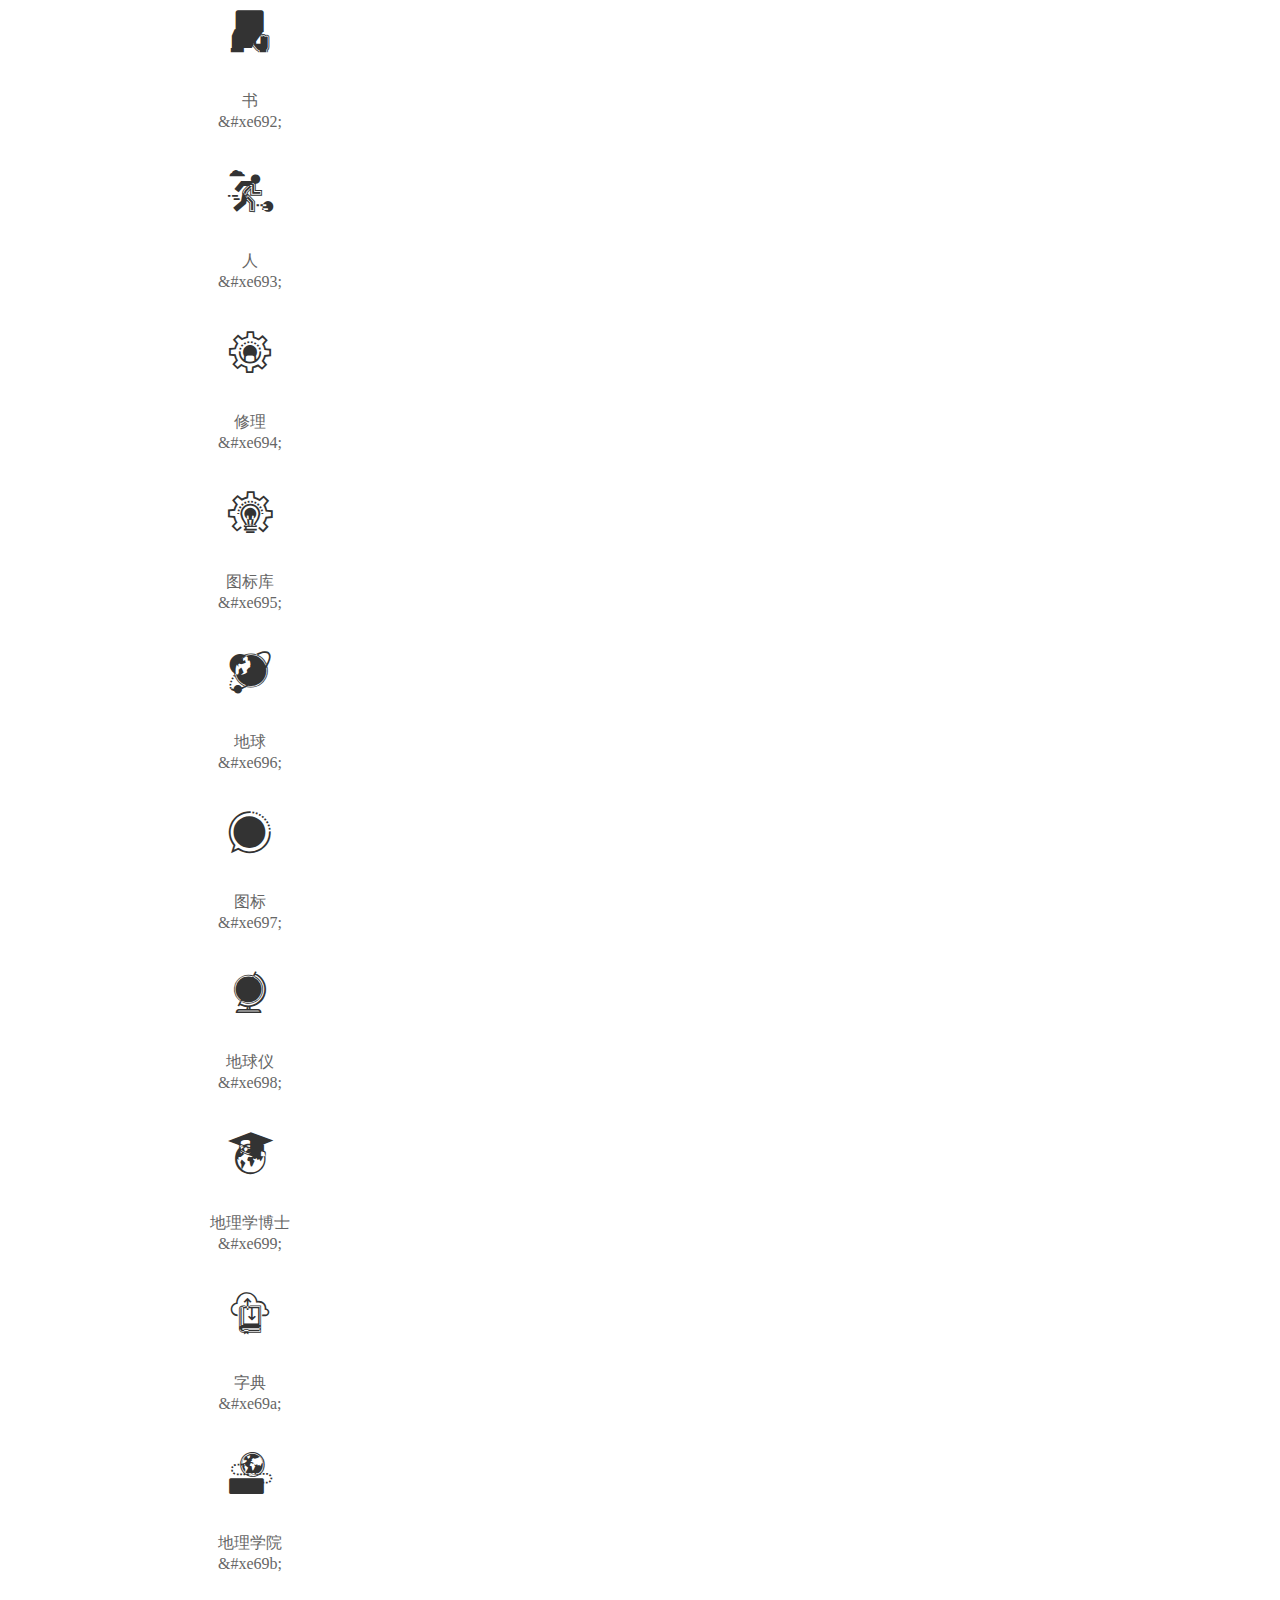
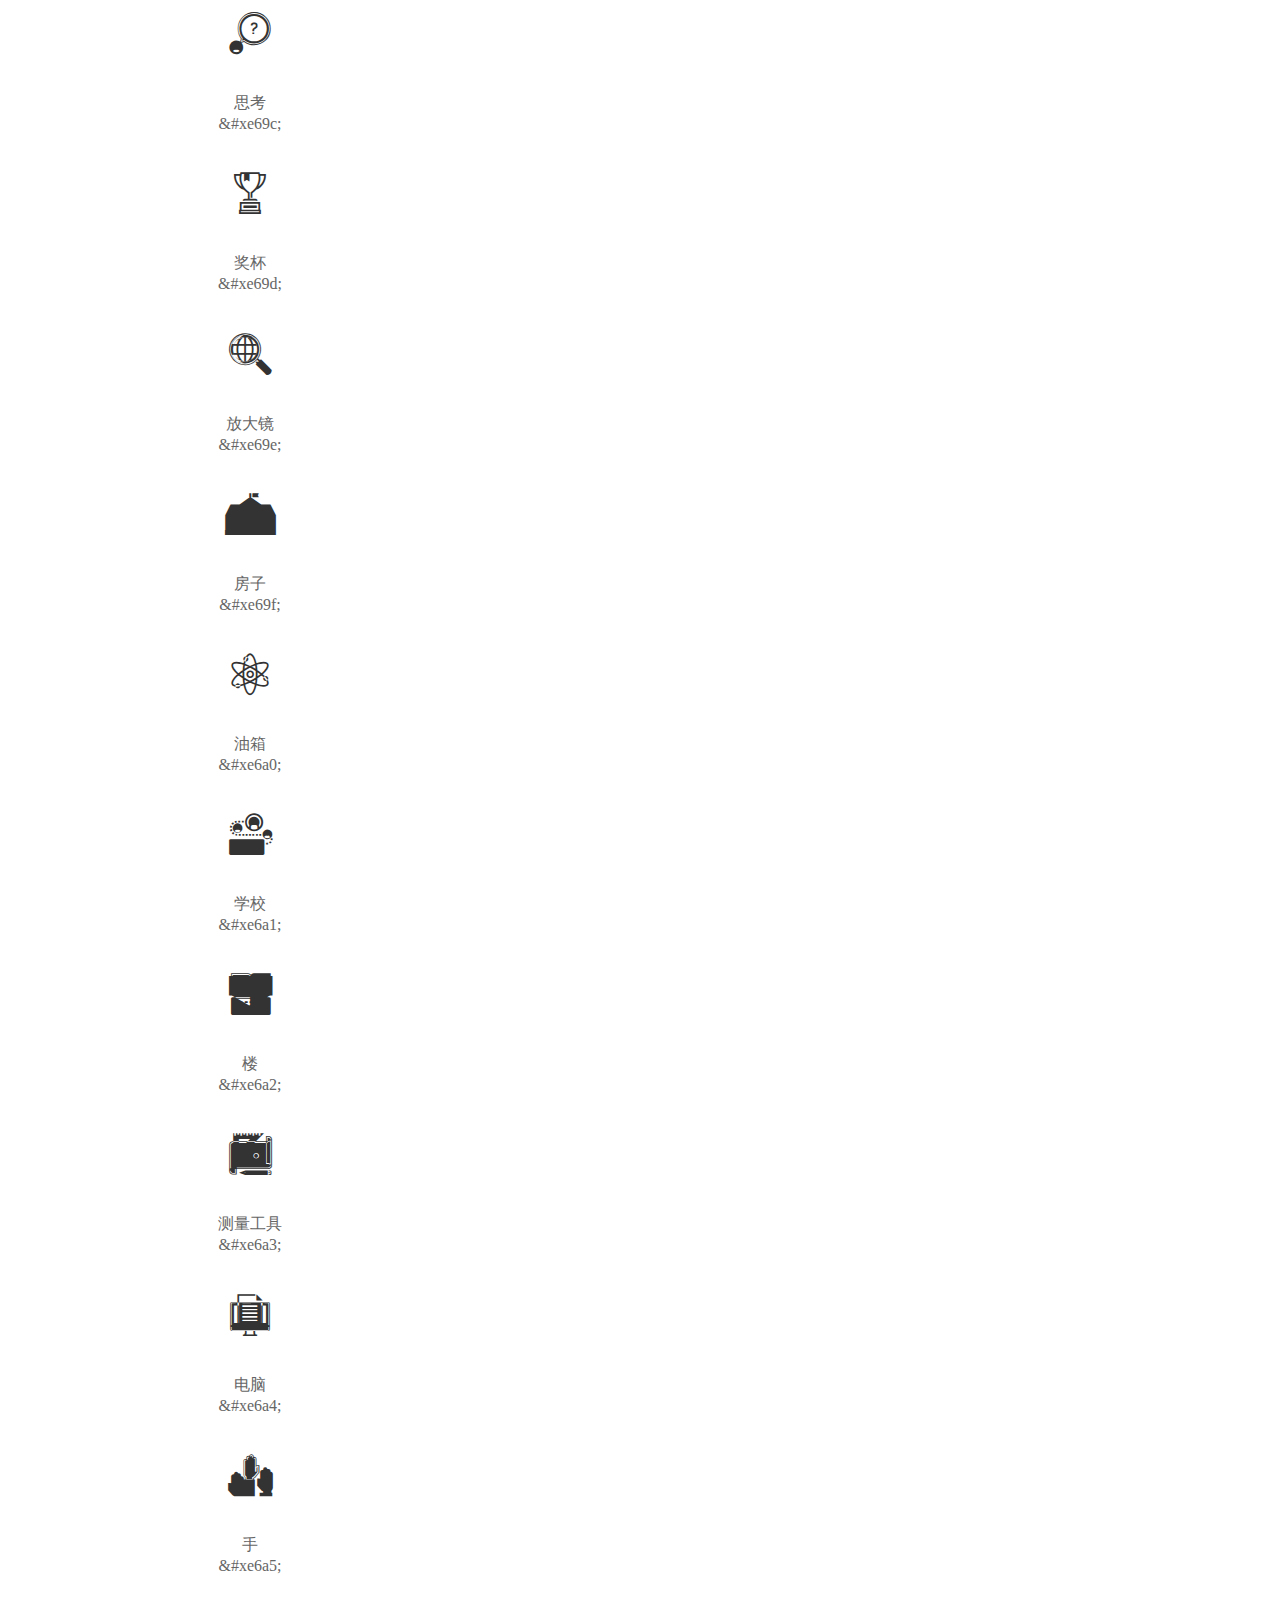
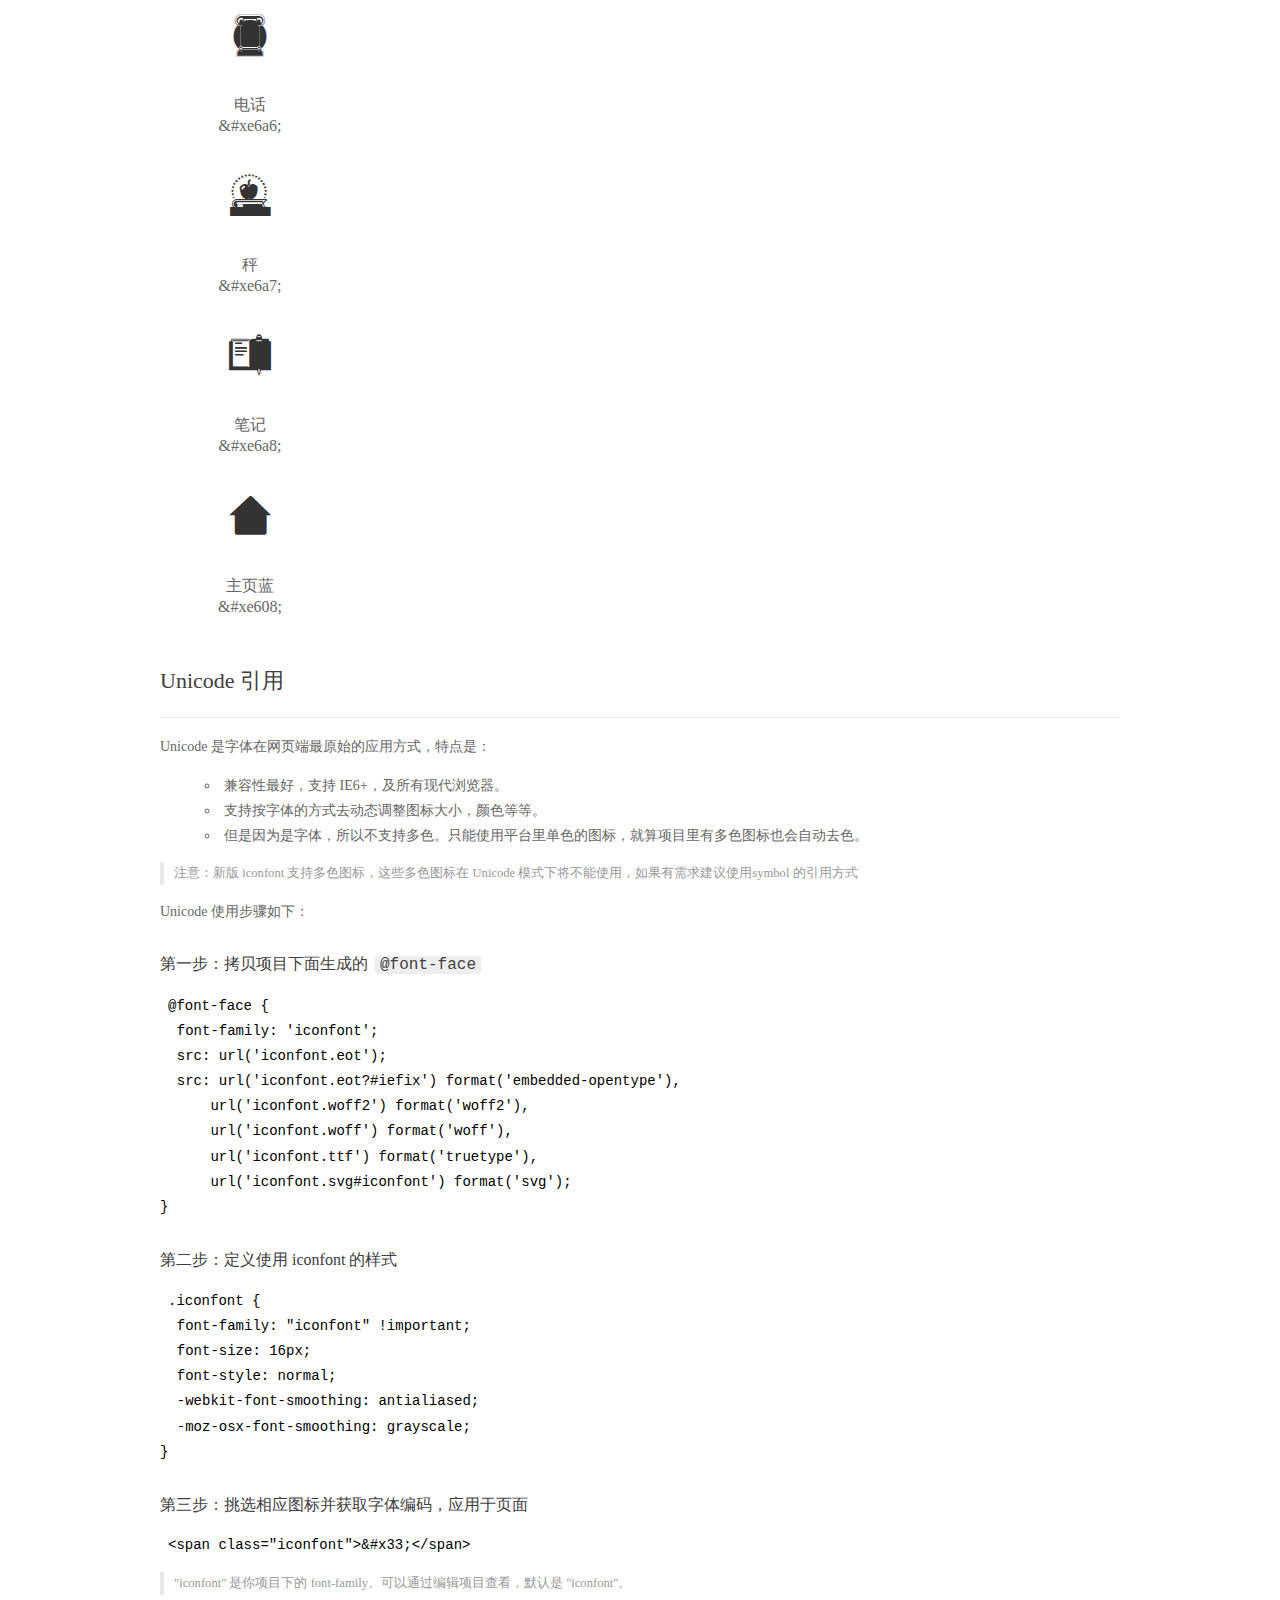
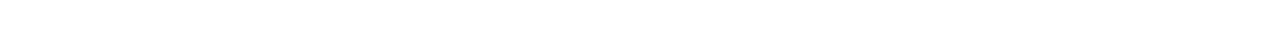
<file: fontico/demo_index.html>
<!DOCTYPE html>
<html>
<head>
  <meta charset="utf-8"/>
  <title>IconFont Demo</title>
  <link rel="shortcut icon" href="https://gtms04.alicdn.com/tps/i4/TB1_oz6GVXXXXaFXpXXJDFnIXXX-64-64.ico" type="image/x-icon"/>
  <link rel="stylesheet" href="https://g.alicdn.com/thx/cube/1.3.2/cube.min.css">
  <link rel="stylesheet" href="demo.css">
  <link rel="stylesheet" href="iconfont.css">
  <script src="iconfont.js"></script>
  <!-- jQuery -->
  <script src="https://a1.alicdn.com/oss/uploads/2018/12/26/7bfddb60-08e8-11e9-9b04-53e73bb6408b.js"></script>
  <!-- 代码高亮 -->
  <script src="https://a1.alicdn.com/oss/uploads/2018/12/26/a3f714d0-08e6-11e9-8a15-ebf944d7534c.js"></script>
</head>
<body>
  <div class="main">
    <h1 class="logo"><a href="https://www.iconfont.cn/" title="iconfont 首页" target="_blank">&#xe86b;</a></h1>
    <div class="nav-tabs">
      <ul id="tabs" class="dib-box">
        <li class="dib active"><span>Unicode</span></li>
        <li class="dib"><span>Font class</span></li>
        <li class="dib"><span>Symbol</span></li>
      </ul>
      
      <a href="https://www.iconfont.cn/manage/index?manage_type=myprojects&projectId=757169" target="_blank" class="nav-more">查看项目</a>
      
    </div>
    <div class="tab-container">
      <div class="content unicode" style="display: block;">
          <ul class="icon_lists dib-box">
          
            <li class="dib">
              <span class="icon iconfont">&#xe600;</span>
                <div class="name">左箭头</div>
                <div class="code-name">&amp;#xe600;</div>
              </li>
          
            <li class="dib">
              <span class="icon iconfont">&#xe61a;</span>
                <div class="name">weixin</div>
                <div class="code-name">&amp;#xe61a;</div>
              </li>
          
            <li class="dib">
              <span class="icon iconfont">&#xe633;</span>
                <div class="name">朋友圈</div>
                <div class="code-name">&amp;#xe633;</div>
              </li>
          
            <li class="dib">
              <span class="icon iconfont">&#xe603;</span>
                <div class="name">用户</div>
                <div class="code-name">&amp;#xe603;</div>
              </li>
          
            <li class="dib">
              <span class="icon iconfont">&#xe612;</span>
                <div class="name">登录注册密码</div>
                <div class="code-name">&amp;#xe612;</div>
              </li>
          
            <li class="dib">
              <span class="icon iconfont">&#xe64d;</span>
                <div class="name">登录页面-用户名</div>
                <div class="code-name">&amp;#xe64d;</div>
              </li>
          
            <li class="dib">
              <span class="icon iconfont">&#xe6a9;</span>
                <div class="name">加载</div>
                <div class="code-name">&amp;#xe6a9;</div>
              </li>
          
            <li class="dib">
              <span class="icon iconfont">&#xe606;</span>
                <div class="name">菜单</div>
                <div class="code-name">&amp;#xe606;</div>
              </li>
          
            <li class="dib">
              <span class="icon iconfont">&#xe7c0;</span>
                <div class="name">菜单管理</div>
                <div class="code-name">&amp;#xe7c0;</div>
              </li>
          
            <li class="dib">
              <span class="icon iconfont">&#xe635;</span>
                <div class="name">主页</div>
                <div class="code-name">&amp;#xe635;</div>
              </li>
          
            <li class="dib">
              <span class="icon iconfont">&#xe61f;</span>
                <div class="name">系统管理</div>
                <div class="code-name">&amp;#xe61f;</div>
              </li>
          
            <li class="dib">
              <span class="icon iconfont">&#xe641;</span>
                <div class="name">权限管理</div>
                <div class="code-name">&amp;#xe641;</div>
              </li>
          
            <li class="dib">
              <span class="icon iconfont">&#xe609;</span>
                <div class="name">系统监控</div>
                <div class="code-name">&amp;#xe609;</div>
              </li>
          
            <li class="dib">
              <span class="icon iconfont">&#xe601;</span>
                <div class="name">下箭头</div>
                <div class="code-name">&amp;#xe601;</div>
              </li>
          
            <li class="dib">
              <span class="icon iconfont">&#xe607;</span>
                <div class="name">工具</div>
                <div class="code-name">&amp;#xe607;</div>
              </li>
          
            <li class="dib">
              <span class="icon iconfont">&#xe627;</span>
                <div class="name">用户群</div>
                <div class="code-name">&amp;#xe627;</div>
              </li>
          
            <li class="dib">
              <span class="icon iconfont">&#xe613;</span>
                <div class="name">用户</div>
                <div class="code-name">&amp;#xe613;</div>
              </li>
          
            <li class="dib">
              <span class="icon iconfont">&#xe651;</span>
                <div class="name">菜单</div>
                <div class="code-name">&amp;#xe651;</div>
              </li>
          
            <li class="dib">
              <span class="icon iconfont">&#xe64e;</span>
                <div class="name">系统监控</div>
                <div class="code-name">&amp;#xe64e;</div>
              </li>
          
            <li class="dib">
              <span class="icon iconfont">&#xe680;</span>
                <div class="name">系统监控管理</div>
                <div class="code-name">&amp;#xe680;</div>
              </li>
          
            <li class="dib">
              <span class="icon iconfont">&#xe62d;</span>
                <div class="name">用户</div>
                <div class="code-name">&amp;#xe62d;</div>
              </li>
          
            <li class="dib">
              <span class="icon iconfont">&#xe7a1;</span>
                <div class="name">通知</div>
                <div class="code-name">&amp;#xe7a1;</div>
              </li>
          
            <li class="dib">
              <span class="icon iconfont">&#xeabf;</span>
                <div class="name">导出</div>
                <div class="code-name">&amp;#xeabf;</div>
              </li>
          
            <li class="dib">
              <span class="icon iconfont">&#xe6f1;</span>
                <div class="name">用户</div>
                <div class="code-name">&amp;#xe6f1;</div>
              </li>
          
            <li class="dib">
              <span class="icon iconfont">&#xe68e;</span>
                <div class="name">加油站</div>
                <div class="code-name">&amp;#xe68e;</div>
              </li>
          
            <li class="dib">
              <span class="icon iconfont">&#xe68f;</span>
                <div class="name">书桌</div>
                <div class="code-name">&amp;#xe68f;</div>
              </li>
          
            <li class="dib">
              <span class="icon iconfont">&#xe690;</span>
                <div class="name">信封</div>
                <div class="code-name">&amp;#xe690;</div>
              </li>
          
            <li class="dib">
              <span class="icon iconfont">&#xe691;</span>
                <div class="name">化学用品</div>
                <div class="code-name">&amp;#xe691;</div>
              </li>
          
            <li class="dib">
              <span class="icon iconfont">&#xe692;</span>
                <div class="name">书</div>
                <div class="code-name">&amp;#xe692;</div>
              </li>
          
            <li class="dib">
              <span class="icon iconfont">&#xe693;</span>
                <div class="name">人</div>
                <div class="code-name">&amp;#xe693;</div>
              </li>
          
            <li class="dib">
              <span class="icon iconfont">&#xe694;</span>
                <div class="name">修理</div>
                <div class="code-name">&amp;#xe694;</div>
              </li>
          
            <li class="dib">
              <span class="icon iconfont">&#xe695;</span>
                <div class="name">图标库</div>
                <div class="code-name">&amp;#xe695;</div>
              </li>
          
            <li class="dib">
              <span class="icon iconfont">&#xe696;</span>
                <div class="name">地球</div>
                <div class="code-name">&amp;#xe696;</div>
              </li>
          
            <li class="dib">
              <span class="icon iconfont">&#xe697;</span>
                <div class="name">图标</div>
                <div class="code-name">&amp;#xe697;</div>
              </li>
          
            <li class="dib">
              <span class="icon iconfont">&#xe698;</span>
                <div class="name">地球仪</div>
                <div class="code-name">&amp;#xe698;</div>
              </li>
          
            <li class="dib">
              <span class="icon iconfont">&#xe699;</span>
                <div class="name">地理学博士</div>
                <div class="code-name">&amp;#xe699;</div>
              </li>
          
            <li class="dib">
              <span class="icon iconfont">&#xe69a;</span>
                <div class="name">字典</div>
                <div class="code-name">&amp;#xe69a;</div>
              </li>
          
            <li class="dib">
              <span class="icon iconfont">&#xe69b;</span>
                <div class="name">地理学院</div>
                <div class="code-name">&amp;#xe69b;</div>
              </li>
          
            <li class="dib">
              <span class="icon iconfont">&#xe69c;</span>
                <div class="name">思考</div>
                <div class="code-name">&amp;#xe69c;</div>
              </li>
          
            <li class="dib">
              <span class="icon iconfont">&#xe69d;</span>
                <div class="name">奖杯</div>
                <div class="code-name">&amp;#xe69d;</div>
              </li>
          
            <li class="dib">
              <span class="icon iconfont">&#xe69e;</span>
                <div class="name">放大镜</div>
                <div class="code-name">&amp;#xe69e;</div>
              </li>
          
            <li class="dib">
              <span class="icon iconfont">&#xe69f;</span>
                <div class="name">房子</div>
                <div class="code-name">&amp;#xe69f;</div>
              </li>
          
            <li class="dib">
              <span class="icon iconfont">&#xe6a0;</span>
                <div class="name">油箱</div>
                <div class="code-name">&amp;#xe6a0;</div>
              </li>
          
            <li class="dib">
              <span class="icon iconfont">&#xe6a1;</span>
                <div class="name">学校</div>
                <div class="code-name">&amp;#xe6a1;</div>
              </li>
          
            <li class="dib">
              <span class="icon iconfont">&#xe6a2;</span>
                <div class="name">楼</div>
                <div class="code-name">&amp;#xe6a2;</div>
              </li>
          
            <li class="dib">
              <span class="icon iconfont">&#xe6a3;</span>
                <div class="name">测量工具</div>
                <div class="code-name">&amp;#xe6a3;</div>
              </li>
          
            <li class="dib">
              <span class="icon iconfont">&#xe6a4;</span>
                <div class="name">电脑</div>
                <div class="code-name">&amp;#xe6a4;</div>
              </li>
          
            <li class="dib">
              <span class="icon iconfont">&#xe6a5;</span>
                <div class="name">手</div>
                <div class="code-name">&amp;#xe6a5;</div>
              </li>
          
            <li class="dib">
              <span class="icon iconfont">&#xe6a6;</span>
                <div class="name">电话</div>
                <div class="code-name">&amp;#xe6a6;</div>
              </li>
          
            <li class="dib">
              <span class="icon iconfont">&#xe6a7;</span>
                <div class="name">秤</div>
                <div class="code-name">&amp;#xe6a7;</div>
              </li>
          
            <li class="dib">
              <span class="icon iconfont">&#xe6a8;</span>
                <div class="name">笔记</div>
                <div class="code-name">&amp;#xe6a8;</div>
              </li>
          
            <li class="dib">
              <span class="icon iconfont">&#xe608;</span>
                <div class="name">主页蓝</div>
                <div class="code-name">&amp;#xe608;</div>
              </li>
          
          </ul>
          <div class="article markdown">
          <h2 id="unicode-">Unicode 引用</h2>
          <hr>

          <p>Unicode 是字体在网页端最原始的应用方式，特点是：</p>
          <ul>
            <li>兼容性最好，支持 IE6+，及所有现代浏览器。</li>
            <li>支持按字体的方式去动态调整图标大小，颜色等等。</li>
            <li>但是因为是字体，所以不支持多色。只能使用平台里单色的图标，就算项目里有多色图标也会自动去色。</li>
          </ul>
          <blockquote>
            <p>注意：新版 iconfont 支持多色图标，这些多色图标在 Unicode 模式下将不能使用，如果有需求建议使用symbol 的引用方式</p>
          </blockquote>
          <p>Unicode 使用步骤如下：</p>
          <h3 id="-font-face">第一步：拷贝项目下面生成的 <code>@font-face</code></h3>
<pre><code class="language-css"
>@font-face {
  font-family: 'iconfont';
  src: url('iconfont.eot');
  src: url('iconfont.eot?#iefix') format('embedded-opentype'),
      url('iconfont.woff2') format('woff2'),
      url('iconfont.woff') format('woff'),
      url('iconfont.ttf') format('truetype'),
      url('iconfont.svg#iconfont') format('svg');
}
</code></pre>
          <h3 id="-iconfont-">第二步：定义使用 iconfont 的样式</h3>
<pre><code class="language-css"
>.iconfont {
  font-family: "iconfont" !important;
  font-size: 16px;
  font-style: normal;
  -webkit-font-smoothing: antialiased;
  -moz-osx-font-smoothing: grayscale;
}
</code></pre>
          <h3 id="-">第三步：挑选相应图标并获取字体编码，应用于页面</h3>
<pre>
<code class="language-html"
>&lt;span class="iconfont"&gt;&amp;#x33;&lt;/span&gt;
</code></pre>
          <blockquote>
            <p>"iconfont" 是你项目下的 font-family。可以通过编辑项目查看，默认是 "iconfont"。</p>
          </blockquote>
          </div>
      </div>
      <div class="content font-class">
        <ul class="icon_lists dib-box">
          
          <li class="dib">
            <span class="icon iconfont icon-zuojiantou"></span>
            <div class="name">
              左箭头
            </div>
            <div class="code-name">.icon-zuojiantou
            </div>
          </li>
          
          <li class="dib">
            <span class="icon iconfont icon-weixin"></span>
            <div class="name">
              weixin
            </div>
            <div class="code-name">.icon-weixin
            </div>
          </li>
          
          <li class="dib">
            <span class="icon iconfont icon-pengyouquan"></span>
            <div class="name">
              朋友圈
            </div>
            <div class="code-name">.icon-pengyouquan
            </div>
          </li>
          
          <li class="dib">
            <span class="icon iconfont icon-yonghu"></span>
            <div class="name">
              用户
            </div>
            <div class="code-name">.icon-yonghu
            </div>
          </li>
          
          <li class="dib">
            <span class="icon iconfont icon-guanbi"></span>
            <div class="name">
              登录注册密码
            </div>
            <div class="code-name">.icon-guanbi
            </div>
          </li>
          
          <li class="dib">
            <span class="icon iconfont icon-dengluyemianyonghuming"></span>
            <div class="name">
              登录页面-用户名
            </div>
            <div class="code-name">.icon-dengluyemianyonghuming
            </div>
          </li>
          
          <li class="dib">
            <span class="icon iconfont icon-jiazai"></span>
            <div class="name">
              加载
            </div>
            <div class="code-name">.icon-jiazai
            </div>
          </li>
          
          <li class="dib">
            <span class="icon iconfont icon-icon-bars"></span>
            <div class="name">
              菜单
            </div>
            <div class="code-name">.icon-icon-bars
            </div>
          </li>
          
          <li class="dib">
            <span class="icon iconfont icon-caidanguanli"></span>
            <div class="name">
              菜单管理
            </div>
            <div class="code-name">.icon-caidanguanli
            </div>
          </li>
          
          <li class="dib">
            <span class="icon iconfont icon-zhuye"></span>
            <div class="name">
              主页
            </div>
            <div class="code-name">.icon-zhuye
            </div>
          </li>
          
          <li class="dib">
            <span class="icon iconfont icon-xitongguanli"></span>
            <div class="name">
              系统管理
            </div>
            <div class="code-name">.icon-xitongguanli
            </div>
          </li>
          
          <li class="dib">
            <span class="icon iconfont icon-quanxianguanli"></span>
            <div class="name">
              权限管理
            </div>
            <div class="code-name">.icon-quanxianguanli
            </div>
          </li>
          
          <li class="dib">
            <span class="icon iconfont icon-kl-xtjk"></span>
            <div class="name">
              系统监控
            </div>
            <div class="code-name">.icon-kl-xtjk
            </div>
          </li>
          
          <li class="dib">
            <span class="icon iconfont icon-f11-copy1-copy"></span>
            <div class="name">
              下箭头
            </div>
            <div class="code-name">.icon-f11-copy1-copy
            </div>
          </li>
          
          <li class="dib">
            <span class="icon iconfont icon-gongju"></span>
            <div class="name">
              工具
            </div>
            <div class="code-name">.icon-gongju
            </div>
          </li>
          
          <li class="dib">
            <span class="icon iconfont icon-yonghuqun"></span>
            <div class="name">
              用户群
            </div>
            <div class="code-name">.icon-yonghuqun
            </div>
          </li>
          
          <li class="dib">
            <span class="icon iconfont icon-yonghu1"></span>
            <div class="name">
              用户
            </div>
            <div class="code-name">.icon-yonghu1
            </div>
          </li>
          
          <li class="dib">
            <span class="icon iconfont icon-caidan"></span>
            <div class="name">
              菜单
            </div>
            <div class="code-name">.icon-caidan
            </div>
          </li>
          
          <li class="dib">
            <span class="icon iconfont icon-xitongjiankong"></span>
            <div class="name">
              系统监控
            </div>
            <div class="code-name">.icon-xitongjiankong
            </div>
          </li>
          
          <li class="dib">
            <span class="icon iconfont icon-xitongjiankongguanli"></span>
            <div class="name">
              系统监控管理
            </div>
            <div class="code-name">.icon-xitongjiankongguanli
            </div>
          </li>
          
          <li class="dib">
            <span class="icon iconfont icon-yonghu2"></span>
            <div class="name">
              用户
            </div>
            <div class="code-name">.icon-yonghu2
            </div>
          </li>
          
          <li class="dib">
            <span class="icon iconfont icon-tongzhi1"></span>
            <div class="name">
              通知
            </div>
            <div class="code-name">.icon-tongzhi1
            </div>
          </li>
          
          <li class="dib">
            <span class="icon iconfont icon-daochu"></span>
            <div class="name">
              导出
            </div>
            <div class="code-name">.icon-daochu
            </div>
          </li>
          
          <li class="dib">
            <span class="icon iconfont icon-yonghu3"></span>
            <div class="name">
              用户
            </div>
            <div class="code-name">.icon-yonghu3
            </div>
          </li>
          
          <li class="dib">
            <span class="icon iconfont icon-jiayouzhan"></span>
            <div class="name">
              加油站
            </div>
            <div class="code-name">.icon-jiayouzhan
            </div>
          </li>
          
          <li class="dib">
            <span class="icon iconfont icon-shuzhuo"></span>
            <div class="name">
              书桌
            </div>
            <div class="code-name">.icon-shuzhuo
            </div>
          </li>
          
          <li class="dib">
            <span class="icon iconfont icon-xinfeng"></span>
            <div class="name">
              信封
            </div>
            <div class="code-name">.icon-xinfeng
            </div>
          </li>
          
          <li class="dib">
            <span class="icon iconfont icon-huaxueyongpin"></span>
            <div class="name">
              化学用品
            </div>
            <div class="code-name">.icon-huaxueyongpin
            </div>
          </li>
          
          <li class="dib">
            <span class="icon iconfont icon-shu"></span>
            <div class="name">
              书
            </div>
            <div class="code-name">.icon-shu
            </div>
          </li>
          
          <li class="dib">
            <span class="icon iconfont icon-ren"></span>
            <div class="name">
              人
            </div>
            <div class="code-name">.icon-ren
            </div>
          </li>
          
          <li class="dib">
            <span class="icon iconfont icon-xiuli"></span>
            <div class="name">
              修理
            </div>
            <div class="code-name">.icon-xiuli
            </div>
          </li>
          
          <li class="dib">
            <span class="icon iconfont icon-tubiaoku"></span>
            <div class="name">
              图标库
            </div>
            <div class="code-name">.icon-tubiaoku
            </div>
          </li>
          
          <li class="dib">
            <span class="icon iconfont icon-diqiu"></span>
            <div class="name">
              地球
            </div>
            <div class="code-name">.icon-diqiu
            </div>
          </li>
          
          <li class="dib">
            <span class="icon iconfont icon-tubiao"></span>
            <div class="name">
              图标
            </div>
            <div class="code-name">.icon-tubiao
            </div>
          </li>
          
          <li class="dib">
            <span class="icon iconfont icon-diqiuyi"></span>
            <div class="name">
              地球仪
            </div>
            <div class="code-name">.icon-diqiuyi
            </div>
          </li>
          
          <li class="dib">
            <span class="icon iconfont icon-dilixueboshi"></span>
            <div class="name">
              地理学博士
            </div>
            <div class="code-name">.icon-dilixueboshi
            </div>
          </li>
          
          <li class="dib">
            <span class="icon iconfont icon-zidian"></span>
            <div class="name">
              字典
            </div>
            <div class="code-name">.icon-zidian
            </div>
          </li>
          
          <li class="dib">
            <span class="icon iconfont icon-dilixueyuan"></span>
            <div class="name">
              地理学院
            </div>
            <div class="code-name">.icon-dilixueyuan
            </div>
          </li>
          
          <li class="dib">
            <span class="icon iconfont icon-sikao"></span>
            <div class="name">
              思考
            </div>
            <div class="code-name">.icon-sikao
            </div>
          </li>
          
          <li class="dib">
            <span class="icon iconfont icon-jiangbei"></span>
            <div class="name">
              奖杯
            </div>
            <div class="code-name">.icon-jiangbei
            </div>
          </li>
          
          <li class="dib">
            <span class="icon iconfont icon-fangdajing"></span>
            <div class="name">
              放大镜
            </div>
            <div class="code-name">.icon-fangdajing
            </div>
          </li>
          
          <li class="dib">
            <span class="icon iconfont icon-fangzi"></span>
            <div class="name">
              房子
            </div>
            <div class="code-name">.icon-fangzi
            </div>
          </li>
          
          <li class="dib">
            <span class="icon iconfont icon-youxiang"></span>
            <div class="name">
              油箱
            </div>
            <div class="code-name">.icon-youxiang
            </div>
          </li>
          
          <li class="dib">
            <span class="icon iconfont icon-xuexiao"></span>
            <div class="name">
              学校
            </div>
            <div class="code-name">.icon-xuexiao
            </div>
          </li>
          
          <li class="dib">
            <span class="icon iconfont icon-lou"></span>
            <div class="name">
              楼
            </div>
            <div class="code-name">.icon-lou
            </div>
          </li>
          
          <li class="dib">
            <span class="icon iconfont icon-celianggongju"></span>
            <div class="name">
              测量工具
            </div>
            <div class="code-name">.icon-celianggongju
            </div>
          </li>
          
          <li class="dib">
            <span class="icon iconfont icon-diannao"></span>
            <div class="name">
              电脑
            </div>
            <div class="code-name">.icon-diannao
            </div>
          </li>
          
          <li class="dib">
            <span class="icon iconfont icon-shou"></span>
            <div class="name">
              手
            </div>
            <div class="code-name">.icon-shou
            </div>
          </li>
          
          <li class="dib">
            <span class="icon iconfont icon-dianhua"></span>
            <div class="name">
              电话
            </div>
            <div class="code-name">.icon-dianhua
            </div>
          </li>
          
          <li class="dib">
            <span class="icon iconfont icon-cheng"></span>
            <div class="name">
              秤
            </div>
            <div class="code-name">.icon-cheng
            </div>
          </li>
          
          <li class="dib">
            <span class="icon iconfont icon-biji"></span>
            <div class="name">
              笔记
            </div>
            <div class="code-name">.icon-biji
            </div>
          </li>
          
          <li class="dib">
            <span class="icon iconfont icon-tianchongzhuye"></span>
            <div class="name">
              主页蓝
            </div>
            <div class="code-name">.icon-tianchongzhuye
            </div>
          </li>
          
        </ul>
        <div class="article markdown">
        <h2 id="font-class-">font-class 引用</h2>
        <hr>

        <p>font-class 是 Unicode 使用方式的一种变种，主要是解决 Unicode 书写不直观，语意不明确的问题。</p>
        <p>与 Unicode 使用方式相比，具有如下特点：</p>
        <ul>
          <li>兼容性良好，支持 IE8+，及所有现代浏览器。</li>
          <li>相比于 Unicode 语意明确，书写更直观。可以很容易分辨这个 icon 是什么。</li>
          <li>因为使用 class 来定义图标，所以当要替换图标时，只需要修改 class 里面的 Unicode 引用。</li>
          <li>不过因为本质上还是使用的字体，所以多色图标还是不支持的。</li>
        </ul>
        <p>使用步骤如下：</p>
        <h3 id="-fontclass-">第一步：引入项目下面生成的 fontclass 代码：</h3>
<pre><code class="language-html">&lt;link rel="stylesheet" href="./iconfont.css"&gt;
</code></pre>
        <h3 id="-">第二步：挑选相应图标并获取类名，应用于页面：</h3>
<pre><code class="language-html">&lt;span class="iconfont icon-xxx"&gt;&lt;/span&gt;
</code></pre>
        <blockquote>
          <p>"
            iconfont" 是你项目下的 font-family。可以通过编辑项目查看，默认是 "iconfont"。</p>
        </blockquote>
      </div>
      </div>
      <div class="content symbol">
          <ul class="icon_lists dib-box">
          
            <li class="dib">
                <svg class="icon svg-icon" aria-hidden="true">
                  <use xlink:href="#icon-zuojiantou"></use>
                </svg>
                <div class="name">左箭头</div>
                <div class="code-name">#icon-zuojiantou</div>
            </li>
          
            <li class="dib">
                <svg class="icon svg-icon" aria-hidden="true">
                  <use xlink:href="#icon-weixin"></use>
                </svg>
                <div class="name">weixin</div>
                <div class="code-name">#icon-weixin</div>
            </li>
          
            <li class="dib">
                <svg class="icon svg-icon" aria-hidden="true">
                  <use xlink:href="#icon-pengyouquan"></use>
                </svg>
                <div class="name">朋友圈</div>
                <div class="code-name">#icon-pengyouquan</div>
            </li>
          
            <li class="dib">
                <svg class="icon svg-icon" aria-hidden="true">
                  <use xlink:href="#icon-yonghu"></use>
                </svg>
                <div class="name">用户</div>
                <div class="code-name">#icon-yonghu</div>
            </li>
          
            <li class="dib">
                <svg class="icon svg-icon" aria-hidden="true">
                  <use xlink:href="#icon-guanbi"></use>
                </svg>
                <div class="name">登录注册密码</div>
                <div class="code-name">#icon-guanbi</div>
            </li>
          
            <li class="dib">
                <svg class="icon svg-icon" aria-hidden="true">
                  <use xlink:href="#icon-dengluyemianyonghuming"></use>
                </svg>
                <div class="name">登录页面-用户名</div>
                <div class="code-name">#icon-dengluyemianyonghuming</div>
            </li>
          
            <li class="dib">
                <svg class="icon svg-icon" aria-hidden="true">
                  <use xlink:href="#icon-jiazai"></use>
                </svg>
                <div class="name">加载</div>
                <div class="code-name">#icon-jiazai</div>
            </li>
          
            <li class="dib">
                <svg class="icon svg-icon" aria-hidden="true">
                  <use xlink:href="#icon-icon-bars"></use>
                </svg>
                <div class="name">菜单</div>
                <div class="code-name">#icon-icon-bars</div>
            </li>
          
            <li class="dib">
                <svg class="icon svg-icon" aria-hidden="true">
                  <use xlink:href="#icon-caidanguanli"></use>
                </svg>
                <div class="name">菜单管理</div>
                <div class="code-name">#icon-caidanguanli</div>
            </li>
          
            <li class="dib">
                <svg class="icon svg-icon" aria-hidden="true">
                  <use xlink:href="#icon-zhuye"></use>
                </svg>
                <div class="name">主页</div>
                <div class="code-name">#icon-zhuye</div>
            </li>
          
            <li class="dib">
                <svg class="icon svg-icon" aria-hidden="true">
                  <use xlink:href="#icon-xitongguanli"></use>
                </svg>
                <div class="name">系统管理</div>
                <div class="code-name">#icon-xitongguanli</div>
            </li>
          
            <li class="dib">
                <svg class="icon svg-icon" aria-hidden="true">
                  <use xlink:href="#icon-quanxianguanli"></use>
                </svg>
                <div class="name">权限管理</div>
                <div class="code-name">#icon-quanxianguanli</div>
            </li>
          
            <li class="dib">
                <svg class="icon svg-icon" aria-hidden="true">
                  <use xlink:href="#icon-kl-xtjk"></use>
                </svg>
                <div class="name">系统监控</div>
                <div class="code-name">#icon-kl-xtjk</div>
            </li>
          
            <li class="dib">
                <svg class="icon svg-icon" aria-hidden="true">
                  <use xlink:href="#icon-f11-copy1-copy"></use>
                </svg>
                <div class="name">下箭头</div>
                <div class="code-name">#icon-f11-copy1-copy</div>
            </li>
          
            <li class="dib">
                <svg class="icon svg-icon" aria-hidden="true">
                  <use xlink:href="#icon-gongju"></use>
                </svg>
                <div class="name">工具</div>
                <div class="code-name">#icon-gongju</div>
            </li>
          
            <li class="dib">
                <svg class="icon svg-icon" aria-hidden="true">
                  <use xlink:href="#icon-yonghuqun"></use>
                </svg>
                <div class="name">用户群</div>
                <div class="code-name">#icon-yonghuqun</div>
            </li>
          
            <li class="dib">
                <svg class="icon svg-icon" aria-hidden="true">
                  <use xlink:href="#icon-yonghu1"></use>
                </svg>
                <div class="name">用户</div>
                <div class="code-name">#icon-yonghu1</div>
            </li>
          
            <li class="dib">
                <svg class="icon svg-icon" aria-hidden="true">
                  <use xlink:href="#icon-caidan"></use>
                </svg>
                <div class="name">菜单</div>
                <div class="code-name">#icon-caidan</div>
            </li>
          
            <li class="dib">
                <svg class="icon svg-icon" aria-hidden="true">
                  <use xlink:href="#icon-xitongjiankong"></use>
                </svg>
                <div class="name">系统监控</div>
                <div class="code-name">#icon-xitongjiankong</div>
            </li>
          
            <li class="dib">
                <svg class="icon svg-icon" aria-hidden="true">
                  <use xlink:href="#icon-xitongjiankongguanli"></use>
                </svg>
                <div class="name">系统监控管理</div>
                <div class="code-name">#icon-xitongjiankongguanli</div>
            </li>
          
            <li class="dib">
                <svg class="icon svg-icon" aria-hidden="true">
                  <use xlink:href="#icon-yonghu2"></use>
                </svg>
                <div class="name">用户</div>
                <div class="code-name">#icon-yonghu2</div>
            </li>
          
            <li class="dib">
                <svg class="icon svg-icon" aria-hidden="true">
                  <use xlink:href="#icon-tongzhi1"></use>
                </svg>
                <div class="name">通知</div>
                <div class="code-name">#icon-tongzhi1</div>
            </li>
          
            <li class="dib">
                <svg class="icon svg-icon" aria-hidden="true">
                  <use xlink:href="#icon-daochu"></use>
                </svg>
                <div class="name">导出</div>
                <div class="code-name">#icon-daochu</div>
            </li>
          
            <li class="dib">
                <svg class="icon svg-icon" aria-hidden="true">
                  <use xlink:href="#icon-yonghu3"></use>
                </svg>
                <div class="name">用户</div>
                <div class="code-name">#icon-yonghu3</div>
            </li>
          
            <li class="dib">
                <svg class="icon svg-icon" aria-hidden="true">
                  <use xlink:href="#icon-jiayouzhan"></use>
                </svg>
                <div class="name">加油站</div>
                <div class="code-name">#icon-jiayouzhan</div>
            </li>
          
            <li class="dib">
                <svg class="icon svg-icon" aria-hidden="true">
                  <use xlink:href="#icon-shuzhuo"></use>
                </svg>
                <div class="name">书桌</div>
                <div class="code-name">#icon-shuzhuo</div>
            </li>
          
            <li class="dib">
                <svg class="icon svg-icon" aria-hidden="true">
                  <use xlink:href="#icon-xinfeng"></use>
                </svg>
                <div class="name">信封</div>
                <div class="code-name">#icon-xinfeng</div>
            </li>
          
            <li class="dib">
                <svg class="icon svg-icon" aria-hidden="true">
                  <use xlink:href="#icon-huaxueyongpin"></use>
                </svg>
                <div class="name">化学用品</div>
                <div class="code-name">#icon-huaxueyongpin</div>
            </li>
          
            <li class="dib">
                <svg class="icon svg-icon" aria-hidden="true">
                  <use xlink:href="#icon-shu"></use>
                </svg>
                <div class="name">书</div>
                <div class="code-name">#icon-shu</div>
            </li>
          
            <li class="dib">
                <svg class="icon svg-icon" aria-hidden="true">
                  <use xlink:href="#icon-ren"></use>
                </svg>
                <div class="name">人</div>
                <div class="code-name">#icon-ren</div>
            </li>
          
            <li class="dib">
                <svg class="icon svg-icon" aria-hidden="true">
                  <use xlink:href="#icon-xiuli"></use>
                </svg>
                <div class="name">修理</div>
                <div class="code-name">#icon-xiuli</div>
            </li>
          
            <li class="dib">
                <svg class="icon svg-icon" aria-hidden="true">
                  <use xlink:href="#icon-tubiaoku"></use>
                </svg>
                <div class="name">图标库</div>
                <div class="code-name">#icon-tubiaoku</div>
            </li>
          
            <li class="dib">
                <svg class="icon svg-icon" aria-hidden="true">
                  <use xlink:href="#icon-diqiu"></use>
                </svg>
                <div class="name">地球</div>
                <div class="code-name">#icon-diqiu</div>
            </li>
          
            <li class="dib">
                <svg class="icon svg-icon" aria-hidden="true">
                  <use xlink:href="#icon-tubiao"></use>
                </svg>
                <div class="name">图标</div>
                <div class="code-name">#icon-tubiao</div>
            </li>
          
            <li class="dib">
                <svg class="icon svg-icon" aria-hidden="true">
                  <use xlink:href="#icon-diqiuyi"></use>
                </svg>
                <div class="name">地球仪</div>
                <div class="code-name">#icon-diqiuyi</div>
            </li>
          
            <li class="dib">
                <svg class="icon svg-icon" aria-hidden="true">
                  <use xlink:href="#icon-dilixueboshi"></use>
                </svg>
                <div class="name">地理学博士</div>
                <div class="code-name">#icon-dilixueboshi</div>
            </li>
          
            <li class="dib">
                <svg class="icon svg-icon" aria-hidden="true">
                  <use xlink:href="#icon-zidian"></use>
                </svg>
                <div class="name">字典</div>
                <div class="code-name">#icon-zidian</div>
            </li>
          
            <li class="dib">
                <svg class="icon svg-icon" aria-hidden="true">
                  <use xlink:href="#icon-dilixueyuan"></use>
                </svg>
                <div class="name">地理学院</div>
                <div class="code-name">#icon-dilixueyuan</div>
            </li>
          
            <li class="dib">
                <svg class="icon svg-icon" aria-hidden="true">
                  <use xlink:href="#icon-sikao"></use>
                </svg>
                <div class="name">思考</div>
                <div class="code-name">#icon-sikao</div>
            </li>
          
            <li class="dib">
                <svg class="icon svg-icon" aria-hidden="true">
                  <use xlink:href="#icon-jiangbei"></use>
                </svg>
                <div class="name">奖杯</div>
                <div class="code-name">#icon-jiangbei</div>
            </li>
          
            <li class="dib">
                <svg class="icon svg-icon" aria-hidden="true">
                  <use xlink:href="#icon-fangdajing"></use>
                </svg>
                <div class="name">放大镜</div>
                <div class="code-name">#icon-fangdajing</div>
            </li>
          
            <li class="dib">
                <svg class="icon svg-icon" aria-hidden="true">
                  <use xlink:href="#icon-fangzi"></use>
                </svg>
                <div class="name">房子</div>
                <div class="code-name">#icon-fangzi</div>
            </li>
          
            <li class="dib">
                <svg class="icon svg-icon" aria-hidden="true">
                  <use xlink:href="#icon-youxiang"></use>
                </svg>
                <div class="name">油箱</div>
                <div class="code-name">#icon-youxiang</div>
            </li>
          
            <li class="dib">
                <svg class="icon svg-icon" aria-hidden="true">
                  <use xlink:href="#icon-xuexiao"></use>
                </svg>
                <div class="name">学校</div>
                <div class="code-name">#icon-xuexiao</div>
            </li>
          
            <li class="dib">
                <svg class="icon svg-icon" aria-hidden="true">
                  <use xlink:href="#icon-lou"></use>
                </svg>
                <div class="name">楼</div>
                <div class="code-name">#icon-lou</div>
            </li>
          
            <li class="dib">
                <svg class="icon svg-icon" aria-hidden="true">
                  <use xlink:href="#icon-celianggongju"></use>
                </svg>
                <div class="name">测量工具</div>
                <div class="code-name">#icon-celianggongju</div>
            </li>
          
            <li class="dib">
                <svg class="icon svg-icon" aria-hidden="true">
                  <use xlink:href="#icon-diannao"></use>
                </svg>
                <div class="name">电脑</div>
                <div class="code-name">#icon-diannao</div>
            </li>
          
            <li class="dib">
                <svg class="icon svg-icon" aria-hidden="true">
                  <use xlink:href="#icon-shou"></use>
                </svg>
                <div class="name">手</div>
                <div class="code-name">#icon-shou</div>
            </li>
          
            <li class="dib">
                <svg class="icon svg-icon" aria-hidden="true">
                  <use xlink:href="#icon-dianhua"></use>
                </svg>
                <div class="name">电话</div>
                <div class="code-name">#icon-dianhua</div>
            </li>
          
            <li class="dib">
                <svg class="icon svg-icon" aria-hidden="true">
                  <use xlink:href="#icon-cheng"></use>
                </svg>
                <div class="name">秤</div>
                <div class="code-name">#icon-cheng</div>
            </li>
          
            <li class="dib">
                <svg class="icon svg-icon" aria-hidden="true">
                  <use xlink:href="#icon-biji"></use>
                </svg>
                <div class="name">笔记</div>
                <div class="code-name">#icon-biji</div>
            </li>
          
            <li class="dib">
                <svg class="icon svg-icon" aria-hidden="true">
                  <use xlink:href="#icon-tianchongzhuye"></use>
                </svg>
                <div class="name">主页蓝</div>
                <div class="code-name">#icon-tianchongzhuye</div>
            </li>
          
          </ul>
          <div class="article markdown">
          <h2 id="symbol-">Symbol 引用</h2>
          <hr>

          <p>这是一种全新的使用方式，应该说这才是未来的主流，也是平台目前推荐的用法。相关介绍可以参考这篇<a href="">文章</a>
            这种用法其实是做了一个 SVG 的集合，与另外两种相比具有如下特点：</p>
          <ul>
            <li>支持多色图标了，不再受单色限制。</li>
            <li>通过一些技巧，支持像字体那样，通过 <code>font-size</code>, <code>color</code> 来调整样式。</li>
            <li>兼容性较差，支持 IE9+，及现代浏览器。</li>
            <li>浏览器渲染 SVG 的性能一般，还不如 png。</li>
          </ul>
          <p>使用步骤如下：</p>
          <h3 id="-symbol-">第一步：引入项目下面生成的 symbol 代码：</h3>
<pre><code class="language-html">&lt;script src="./iconfont.js"&gt;&lt;/script&gt;
</code></pre>
          <h3 id="-css-">第二步：加入通用 CSS 代码（引入一次就行）：</h3>
<pre><code class="language-html">&lt;style&gt;
.icon {
  width: 1em;
  height: 1em;
  vertical-align: -0.15em;
  fill: currentColor;
  overflow: hidden;
}
&lt;/style&gt;
</code></pre>
          <h3 id="-">第三步：挑选相应图标并获取类名，应用于页面：</h3>
<pre><code class="language-html">&lt;svg class="icon" aria-hidden="true"&gt;
  &lt;use xlink:href="#icon-xxx"&gt;&lt;/use&gt;
&lt;/svg&gt;
</code></pre>
          </div>
      </div>

    </div>
  </div>
  <script>
  $(document).ready(function () {
      $('.tab-container .content:first').show()

      $('#tabs li').click(function (e) {
        var tabContent = $('.tab-container .content')
        var index = $(this).index()

        if ($(this).hasClass('active')) {
          return
        } else {
          $('#tabs li').removeClass('active')
          $(this).addClass('active')

          tabContent.hide().eq(index).fadeIn()
        }
      })
    })
  </script>
</body>
</html>
</file>
<file: plugin/v3.1.6/css/cropper.css>
/*!
 * Cropper v3.1.6
 * https://github.com/fengyuanchen/cropper
 *
 * Copyright (c) 2014-2018 Chen Fengyuan
 * Released under the MIT license
 *
 * Date: 2018-03-01T13:33:39.581Z
 */

 .cropper-container {
  direction: ltr;
  font-size: 0;
  line-height: 0;
  position: relative;
  -ms-touch-action: none;
  touch-action: none;
  -webkit-user-select: none;
  -moz-user-select: none;
  -ms-user-select: none;
  user-select: none;
}

.cropper-container img {/*Avoid margin top issue (Occur only when margin-top <= -height)
 */
  display: block;
  height: 100%;
  image-orientation: 0deg;
  max-height: none !important;
  max-width: none !important;
  min-height: 0 !important;
  min-width: 0 !important;
  width: 100%;
}

.cropper-wrap-box,
.cropper-canvas,
.cropper-drag-box,
.cropper-crop-box,
.cropper-modal {
  bottom: 0;
  left: 0;
  position: absolute;
  right: 0;
  top: 0;
}

.cropper-wrap-box,
.cropper-canvas {
  overflow: hidden;
}

.cropper-drag-box {
  background-color: #fff;
  opacity: 0;
}

.cropper-modal {
  background-color: #000;
  opacity: .5;
}

.cropper-view-box {
  display: block;
  height: 100%;
  outline-color: rgba(51, 153, 255, 0.75);
  outline: 1px solid #39f;
  overflow: hidden;
  width: 100%;
}

.cropper-dashed {
  border: 0 dashed #eee;
  display: block;
  opacity: .5;
  position: absolute;
}

.cropper-dashed.dashed-h {
  border-bottom-width: 1px;
  border-top-width: 1px;
  height: 33.33333%;
  left: 0;
  top: 33.33333%;
  width: 100%;
}

.cropper-dashed.dashed-v {
  border-left-width: 1px;
  border-right-width: 1px;
  height: 100%;
  left: 33.33333%;
  top: 0;
  width: 33.33333%;
}

.cropper-center {
  display: block;
  height: 0;
  left: 50%;
  opacity: .75;
  position: absolute;
  top: 50%;
  width: 0;
}

.cropper-center:before,
.cropper-center:after {
  background-color: #eee;
  content: ' ';
  display: block;
  position: absolute;
}

.cropper-center:before {
  height: 1px;
  left: -3px;
  top: 0;
  width: 7px;
}

.cropper-center:after {
  height: 7px;
  left: 0;
  top: -3px;
  width: 1px;
}

.cropper-face,
.cropper-line,
.cropper-point {
  display: block;
  height: 100%;
  opacity: .1;
  position: absolute;
  width: 100%;
}

.cropper-face {
  background-color: #fff;
  left: 0;
  top: 0;
}

.cropper-line {
  background-color: #39f;
}

.cropper-line.line-e {
  cursor: ew-resize;
  right: -3px;
  top: 0;
  width: 5px;
}

.cropper-line.line-n {
  cursor: ns-resize;
  height: 5px;
  left: 0;
  top: -3px;
}

.cropper-line.line-w {
  cursor: ew-resize;
  left: -3px;
  top: 0;
  width: 5px;
}

.cropper-line.line-s {
  bottom: -3px;
  cursor: ns-resize;
  height: 5px;
  left: 0;
}

.cropper-point {
  background-color: #39f;
  height: 5px;
  opacity: .75;
  width: 5px;
}

.cropper-point.point-e {
  cursor: ew-resize;
  margin-top: -3px;
  right: -3px;
  top: 50%;
}

.cropper-point.point-n {
  cursor: ns-resize;
  left: 50%;
  margin-left: -3px;
  top: -3px;
}

.cropper-point.point-w {
  cursor: ew-resize;
  left: -3px;
  margin-top: -3px;
  top: 50%;
}

.cropper-point.point-s {
  bottom: -3px;
  cursor: s-resize;
  left: 50%;
  margin-left: -3px;
}

.cropper-point.point-ne {
  cursor: nesw-resize;
  right: -3px;
  top: -3px;
}

.cropper-point.point-nw {
  cursor: nwse-resize;
  left: -3px;
  top: -3px;
}

.cropper-point.point-sw {
  bottom: -3px;
  cursor: nesw-resize;
  left: -3px;
}

.cropper-point.point-se {
  bottom: -3px;
  cursor: nwse-resize;
  height: 20px;
  opacity: 1;
  right: -3px;
  width: 20px;
}

@media (min-width: 768px) {
  .cropper-point.point-se {
    height: 15px;
    width: 15px;
  }
}

@media (min-width: 992px) {
  .cropper-point.point-se {
    height: 10px;
    width: 10px;
  }
}

@media (min-width: 1200px) {
  .cropper-point.point-se {
    height: 5px;
    opacity: .75;
    width: 5px;
  }
}

.cropper-point.point-se:before {
  background-color: #39f;
  bottom: -50%;
  content: ' ';
  display: block;
  height: 200%;
  opacity: 0;
  position: absolute;
  right: -50%;
  width: 200%;
}

.cropper-invisible {
  opacity: 0;
}

.cropper-bg {
  background-image: url('[data-uri]');
}

.cropper-hide {
  display: block;
  height: 0;
  position: absolute;
  width: 0;
}

.cropper-hidden {
  display: none !important;
}

.cropper-move {
  cursor: move;
}

.cropper-crop {
  cursor: crosshair;
}

.cropper-disabled .cropper-drag-box,
.cropper-disabled .cropper-face,
.cropper-disabled .cropper-line,
.cropper-disabled .cropper-point {
  cursor: not-allowed;
}
</file>
<file: plugin/v3.1.6/css/main.css>
.btn {
  padding-left: .75rem;
  padding-right: .75rem;
}

label.btn {
  margin-bottom: 0;
}

.d-flex > .btn {
  flex: 1;
}

.carbonads {
  border-radius: .25rem;
  border: 1px solid #ccc;
  font-size: .875rem;
  overflow: hidden;
  padding: 1rem;
}

.carbon-wrap {
  overflow: hidden;
}

.carbon-img {
  clear: left;
  display: block;
  float: left;
}

.carbon-text,
.carbon-poweredby {
  display: block;
  margin-left: 140px;
}

.carbon-text,
.carbon-text:hover,
.carbon-text:focus {
  color: #fff;
  text-decoration: none;
}

.carbon-poweredby,
.carbon-poweredby:hover,
.carbon-poweredby:focus {
  color: #ddd;
  text-decoration: none;
}

@media (min-width: 768px) {
  .carbonads {
    float: right;
    margin-bottom: -1rem;
    margin-top: -1rem;
    max-width: 360px;
  }
}

.footer {
  font-size: .875rem;
  overflow: hidden;
}

.heart {
  color: #ddd;
  display: block;
  height: 2rem;
  line-height: 2rem;
  margin-bottom: 0;
  margin-top: 1rem;
  position: relative;
  text-align: center;
  width: 100%;
}

.heart:hover {
  color: #ff4136;
}

.heart::before {
  border-top: 1px solid #eee;
  content: " ";
  display: block;
  height: 0;
  left: 0;
  position: absolute;
  right: 0;
  top: 50%;
}

.heart::after {
  background-color: #fff;
  content: "♥";
  padding-left: .5rem;
  padding-right: .5rem;
  position: relative;
  z-index: 1;
}

.img-container,
.img-preview {
  background-color: #f7f7f7;
  text-align: center;
  width: 100%;
}

.img-container {
  margin-bottom: 1rem;
  max-height: 497px;
  min-height: 200px;
}

@media (min-width: 768px) {
  .img-container {
    min-height: 497px;
  }
}

.img-container > img {
  max-width: 100%;
}

.docs-preview {
  margin-right: -1rem;
}

.img-preview {
  float: left;
  margin-bottom: .5rem;
  margin-right: .5rem;
  overflow: hidden;
}

.img-preview > img {
  max-width: 100%;
}

.preview-lg {
  height: 9rem;
  width: 16rem;
}

.preview-md {
  height: 4.5rem;
  width: 8rem;
}

.preview-sm {
  height: 2.25rem;
  width: 4rem;
}

.preview-xs {
  height: 1.125rem;
  margin-right: 0;
  width: 2rem;
}

.docs-data > .input-group {
  margin-bottom: .5rem;
}

.docs-data .input-group-prepend .input-group-text {
  min-width: 4rem;
}

.docs-data .input-group-append .input-group-text {
  min-width: 3rem;
}

.docs-buttons > .btn,
.docs-buttons > .btn-group,
.docs-buttons > .form-control {
  margin-bottom: .5rem;
  margin-right: .25rem;
}

.docs-toggles > .btn,
.docs-toggles > .btn-group,
.docs-toggles > .dropdown {
  margin-bottom: .5rem;
}

.docs-tooltip {
  display: block;
  margin: -.5rem -.75rem;
  padding: .5rem .75rem;
}

.docs-tooltip > .icon {
  margin: 0 -.25rem;
  vertical-align: top;
}

.tooltip-inner {
  white-space: normal;
}

.btn-upload .tooltip-inner,
.btn-toggle .tooltip-inner {
  white-space: nowrap;
}

.btn-toggle {
  padding: .5rem;
}

.btn-toggle > .docs-tooltip {
  margin: -.5rem;
  padding: .5rem;
}

@media (max-width: 400px) {
  .btn-group-crop {
    margin-right: -1rem!important;
  }

  .btn-group-crop > .btn {
    padding-left: .5rem;
    padding-right: .5rem;
  }

  .btn-group-crop .docs-tooltip {
    margin-left: -.5rem;
    margin-right: -.5rem;
    padding-left: .5rem;
    padding-right: .5rem;
  }
}

.docs-options .dropdown-menu {
  width: 100%;
}

.docs-options .dropdown-menu > li {
  font-size: .875rem;
  padding: .125rem 1rem;
}

.docs-options .dropdown-menu .form-check-label {
  display: block;
}

.docs-cropped .modal-body {
  text-align: center;
}

.docs-cropped .modal-body > img,
.docs-cropped .modal-body > canvas {
  max-width: 100%;
}
</file>
<file: css/registLogin/util.css>
/*[ FONT SIZE ]
///////////////////////////////////////////////////////////
*/
.fs-1 {font-size: 1px;}
.fs-2 {font-size: 2px;}
.fs-3 {font-size: 3px;}
.fs-4 {font-size: 4px;}
.fs-5 {font-size: 5px;}
.fs-6 {font-size: 6px;}
.fs-7 {font-size: 7px;}
.fs-8 {font-size: 8px;}
.fs-9 {font-size: 9px;}
.fs-10 {font-size: 10px;}
.fs-11 {font-size: 11px;}
.fs-12 {font-size: 12px;}
.fs-13 {font-size: 13px;}
.fs-14 {font-size: 14px;}
.fs-15 {font-size: 15px;}
.fs-16 {font-size: 16px;}
.fs-17 {font-size: 17px;}
.fs-18 {font-size: 18px;}
.fs-19 {font-size: 19px;}
.fs-20 {font-size: 20px;}
.fs-21 {font-size: 21px;}
.fs-22 {font-size: 22px;}
.fs-23 {font-size: 23px;}
.fs-24 {font-size: 24px;}
.fs-25 {font-size: 25px;}
.fs-26 {font-size: 26px;}
.fs-27 {font-size: 27px;}
.fs-28 {font-size: 28px;}
.fs-29 {font-size: 29px;}
.fs-30 {font-size: 30px;}
.fs-31 {font-size: 31px;}
.fs-32 {font-size: 32px;}
.fs-33 {font-size: 33px;}
.fs-34 {font-size: 34px;}
.fs-35 {font-size: 35px;}
.fs-36 {font-size: 36px;}
.fs-37 {font-size: 37px;}
.fs-38 {font-size: 38px;}
.fs-39 {font-size: 39px;}
.fs-40 {font-size: 40px;}
.fs-41 {font-size: 41px;}
.fs-42 {font-size: 42px;}
.fs-43 {font-size: 43px;}
.fs-44 {font-size: 44px;}
.fs-45 {font-size: 45px;}
.fs-46 {font-size: 46px;}
.fs-47 {font-size: 47px;}
.fs-48 {font-size: 48px;}
.fs-49 {font-size: 49px;}
.fs-50 {font-size: 50px;}
.fs-51 {font-size: 51px;}
.fs-52 {font-size: 52px;}
.fs-53 {font-size: 53px;}
.fs-54 {font-size: 54px;}
.fs-55 {font-size: 55px;}
.fs-56 {font-size: 56px;}
.fs-57 {font-size: 57px;}
.fs-58 {font-size: 58px;}
.fs-59 {font-size: 59px;}
.fs-60 {font-size: 60px;}
.fs-61 {font-size: 61px;}
.fs-62 {font-size: 62px;}
.fs-63 {font-size: 63px;}
.fs-64 {font-size: 64px;}
.fs-65 {font-size: 65px;}
.fs-66 {font-size: 66px;}
.fs-67 {font-size: 67px;}
.fs-68 {font-size: 68px;}
.fs-69 {font-size: 69px;}
.fs-70 {font-size: 70px;}
.fs-71 {font-size: 71px;}
.fs-72 {font-size: 72px;}
.fs-73 {font-size: 73px;}
.fs-74 {font-size: 74px;}
.fs-75 {font-size: 75px;}
.fs-76 {font-size: 76px;}
.fs-77 {font-size: 77px;}
.fs-78 {font-size: 78px;}
.fs-79 {font-size: 79px;}
.fs-80 {font-size: 80px;}
.fs-81 {font-size: 81px;}
.fs-82 {font-size: 82px;}
.fs-83 {font-size: 83px;}
.fs-84 {font-size: 84px;}
.fs-85 {font-size: 85px;}
.fs-86 {font-size: 86px;}
.fs-87 {font-size: 87px;}
.fs-88 {font-size: 88px;}
.fs-89 {font-size: 89px;}
.fs-90 {font-size: 90px;}
.fs-91 {font-size: 91px;}
.fs-92 {font-size: 92px;}
.fs-93 {font-size: 93px;}
.fs-94 {font-size: 94px;}
.fs-95 {font-size: 95px;}
.fs-96 {font-size: 96px;}
.fs-97 {font-size: 97px;}
.fs-98 {font-size: 98px;}
.fs-99 {font-size: 99px;}
.fs-100 {font-size: 100px;}
.fs-101 {font-size: 101px;}
.fs-102 {font-size: 102px;}
.fs-103 {font-size: 103px;}
.fs-104 {font-size: 104px;}
.fs-105 {font-size: 105px;}
.fs-106 {font-size: 106px;}
.fs-107 {font-size: 107px;}
.fs-108 {font-size: 108px;}
.fs-109 {font-size: 109px;}
.fs-110 {font-size: 110px;}
.fs-111 {font-size: 111px;}
.fs-112 {font-size: 112px;}
.fs-113 {font-size: 113px;}
.fs-114 {font-size: 114px;}
.fs-115 {font-size: 115px;}
.fs-116 {font-size: 116px;}
.fs-117 {font-size: 117px;}
.fs-118 {font-size: 118px;}
.fs-119 {font-size: 119px;}
.fs-120 {font-size: 120px;}
.fs-121 {font-size: 121px;}
.fs-122 {font-size: 122px;}
.fs-123 {font-size: 123px;}
.fs-124 {font-size: 124px;}
.fs-125 {font-size: 125px;}
.fs-126 {font-size: 126px;}
.fs-127 {font-size: 127px;}
.fs-128 {font-size: 128px;}
.fs-129 {font-size: 129px;}
.fs-130 {font-size: 130px;}
.fs-131 {font-size: 131px;}
.fs-132 {font-size: 132px;}
.fs-133 {font-size: 133px;}
.fs-134 {font-size: 134px;}
.fs-135 {font-size: 135px;}
.fs-136 {font-size: 136px;}
.fs-137 {font-size: 137px;}
.fs-138 {font-size: 138px;}
.fs-139 {font-size: 139px;}
.fs-140 {font-size: 140px;}
.fs-141 {font-size: 141px;}
.fs-142 {font-size: 142px;}
.fs-143 {font-size: 143px;}
.fs-144 {font-size: 144px;}
.fs-145 {font-size: 145px;}
.fs-146 {font-size: 146px;}
.fs-147 {font-size: 147px;}
.fs-148 {font-size: 148px;}
.fs-149 {font-size: 149px;}
.fs-150 {font-size: 150px;}
.fs-151 {font-size: 151px;}
.fs-152 {font-size: 152px;}
.fs-153 {font-size: 153px;}
.fs-154 {font-size: 154px;}
.fs-155 {font-size: 155px;}
.fs-156 {font-size: 156px;}
.fs-157 {font-size: 157px;}
.fs-158 {font-size: 158px;}
.fs-159 {font-size: 159px;}
.fs-160 {font-size: 160px;}
.fs-161 {font-size: 161px;}
.fs-162 {font-size: 162px;}
.fs-163 {font-size: 163px;}
.fs-164 {font-size: 164px;}
.fs-165 {font-size: 165px;}
.fs-166 {font-size: 166px;}
.fs-167 {font-size: 167px;}
.fs-168 {font-size: 168px;}
.fs-169 {font-size: 169px;}
.fs-170 {font-size: 170px;}
.fs-171 {font-size: 171px;}
.fs-172 {font-size: 172px;}
.fs-173 {font-size: 173px;}
.fs-174 {font-size: 174px;}
.fs-175 {font-size: 175px;}
.fs-176 {font-size: 176px;}
.fs-177 {font-size: 177px;}
.fs-178 {font-size: 178px;}
.fs-179 {font-size: 179px;}
.fs-180 {font-size: 180px;}
.fs-181 {font-size: 181px;}
.fs-182 {font-size: 182px;}
.fs-183 {font-size: 183px;}
.fs-184 {font-size: 184px;}
.fs-185 {font-size: 185px;}
.fs-186 {font-size: 186px;}
.fs-187 {font-size: 187px;}
.fs-188 {font-size: 188px;}
.fs-189 {font-size: 189px;}
.fs-190 {font-size: 190px;}
.fs-191 {font-size: 191px;}
.fs-192 {font-size: 192px;}
.fs-193 {font-size: 193px;}
.fs-194 {font-size: 194px;}
.fs-195 {font-size: 195px;}
.fs-196 {font-size: 196px;}
.fs-197 {font-size: 197px;}
.fs-198 {font-size: 198px;}
.fs-199 {font-size: 199px;}
.fs-200 {font-size: 200px;}

/*[ PADDING ]
///////////////////////////////////////////////////////////
*/
.p-t-0 {padding-top: 0px;}
.p-t-1 {padding-top: 1px;}
.p-t-2 {padding-top: 2px;}
.p-t-3 {padding-top: 3px;}
.p-t-4 {padding-top: 4px;}
.p-t-5 {padding-top: 5px;}
.p-t-6 {padding-top: 6px;}
.p-t-7 {padding-top: 7px;}
.p-t-8 {padding-top: 8px;}
.p-t-9 {padding-top: 9px;}
.p-t-10 {padding-top: 10px;}
.p-t-11 {padding-top: 11px;}
.p-t-12 {padding-top: 12px;}
.p-t-13 {padding-top: 13px;}
.p-t-14 {padding-top: 14px;}
.p-t-15 {padding-top: 15px;}
.p-t-16 {padding-top: 16px;}
.p-t-17 {padding-top: 17px;}
.p-t-18 {padding-top: 18px;}
.p-t-19 {padding-top: 19px;}
.p-t-20 {padding-top: 20px;}
.p-t-21 {padding-top: 21px;}
.p-t-22 {padding-top: 22px;}
.p-t-23 {padding-top: 23px;}
.p-t-24 {padding-top: 24px;}
.p-t-25 {padding-top: 25px;}
.p-t-26 {padding-top: 26px;}
.p-t-27 {padding-top: 27px;}
.p-t-28 {padding-top: 28px;}
.p-t-29 {padding-top: 29px;}
.p-t-30 {padding-top: 30px;}
.p-t-31 {padding-top: 31px;}
.p-t-32 {padding-top: 32px;}
.p-t-33 {padding-top: 33px;}
.p-t-34 {padding-top: 34px;}
.p-t-35 {padding-top: 35px;}
.p-t-36 {padding-top: 36px;}
.p-t-37 {padding-top: 37px;}
.p-t-38 {padding-top: 38px;}
.p-t-39 {padding-top: 39px;}
.p-t-40 {padding-top: 40px;}
.p-t-41 {padding-top: 41px;}
.p-t-42 {padding-top: 42px;}
.p-t-43 {padding-top: 43px;}
.p-t-44 {padding-top: 44px;}
.p-t-45 {padding-top: 45px;}
.p-t-46 {padding-top: 46px;}
.p-t-47 {padding-top: 47px;}
.p-t-48 {padding-top: 48px;}
.p-t-49 {padding-top: 49px;}
.p-t-50 {padding-top: 50px;}
.p-t-51 {padding-top: 51px;}
.p-t-52 {padding-top: 52px;}
.p-t-53 {padding-top: 53px;}
.p-t-54 {padding-top: 54px;}
.p-t-55 {padding-top: 55px;}
.p-t-56 {padding-top: 56px;}
.p-t-57 {padding-top: 57px;}
.p-t-58 {padding-top: 58px;}
.p-t-59 {padding-top: 59px;}
.p-t-60 {padding-top: 60px;}
.p-t-61 {padding-top: 61px;}
.p-t-62 {padding-top: 62px;}
.p-t-63 {padding-top: 63px;}
.p-t-64 {padding-top: 64px;}
.p-t-65 {padding-top: 65px;}
.p-t-66 {padding-top: 66px;}
.p-t-67 {padding-top: 67px;}
.p-t-68 {padding-top: 68px;}
.p-t-69 {padding-top: 69px;}
.p-t-70 {padding-top: 70px;}
.p-t-71 {padding-top: 71px;}
.p-t-72 {padding-top: 72px;}
.p-t-73 {padding-top: 73px;}
.p-t-74 {padding-top: 74px;}
.p-t-75 {padding-top: 75px;}
.p-t-76 {padding-top: 76px;}
.p-t-77 {padding-top: 77px;}
.p-t-78 {padding-top: 78px;}
.p-t-79 {padding-top: 79px;}
.p-t-80 {padding-top: 80px;}
.p-t-81 {padding-top: 81px;}
.p-t-82 {padding-top: 82px;}
.p-t-83 {padding-top: 83px;}
.p-t-84 {padding-top: 84px;}
.p-t-85 {padding-top: 85px;}
.p-t-86 {padding-top: 86px;}
.p-t-87 {padding-top: 87px;}
.p-t-88 {padding-top: 88px;}
.p-t-89 {padding-top: 89px;}
.p-t-90 {padding-top: 90px;}
.p-t-91 {padding-top: 91px;}
.p-t-92 {padding-top: 92px;}
.p-t-93 {padding-top: 93px;}
.p-t-94 {padding-top: 94px;}
.p-t-95 {padding-top: 95px;}
.p-t-96 {padding-top: 96px;}
.p-t-97 {padding-top: 97px;}
.p-t-98 {padding-top: 98px;}
.p-t-99 {padding-top: 99px;}
.p-t-100 {padding-top: 100px;}
.p-t-101 {padding-top: 101px;}
.p-t-102 {padding-top: 102px;}
.p-t-103 {padding-top: 103px;}
.p-t-104 {padding-top: 104px;}
.p-t-105 {padding-top: 105px;}
.p-t-106 {padding-top: 106px;}
.p-t-107 {padding-top: 107px;}
.p-t-108 {padding-top: 108px;}
.p-t-109 {padding-top: 109px;}
.p-t-110 {padding-top: 110px;}
.p-t-111 {padding-top: 111px;}
.p-t-112 {padding-top: 112px;}
.p-t-113 {padding-top: 113px;}
.p-t-114 {padding-top: 114px;}
.p-t-115 {padding-top: 115px;}
.p-t-116 {padding-top: 116px;}
.p-t-117 {padding-top: 117px;}
.p-t-118 {padding-top: 118px;}
.p-t-119 {padding-top: 119px;}
.p-t-120 {padding-top: 120px;}
.p-t-121 {padding-top: 121px;}
.p-t-122 {padding-top: 122px;}
.p-t-123 {padding-top: 123px;}
.p-t-124 {padding-top: 124px;}
.p-t-125 {padding-top: 125px;}
.p-t-126 {padding-top: 126px;}
.p-t-127 {padding-top: 127px;}
.p-t-128 {padding-top: 128px;}
.p-t-129 {padding-top: 129px;}
.p-t-130 {padding-top: 130px;}
.p-t-131 {padding-top: 131px;}
.p-t-132 {padding-top: 132px;}
.p-t-133 {padding-top: 133px;}
.p-t-134 {padding-top: 134px;}
.p-t-135 {padding-top: 135px;}
.p-t-136 {padding-top: 136px;}
.p-t-137 {padding-top: 137px;}
.p-t-138 {padding-top: 138px;}
.p-t-139 {padding-top: 139px;}
.p-t-140 {padding-top: 140px;}
.p-t-141 {padding-top: 141px;}
.p-t-142 {padding-top: 142px;}
.p-t-143 {padding-top: 143px;}
.p-t-144 {padding-top: 144px;}
.p-t-145 {padding-top: 145px;}
.p-t-146 {padding-top: 146px;}
.p-t-147 {padding-top: 147px;}
.p-t-148 {padding-top: 148px;}
.p-t-149 {padding-top: 149px;}
.p-t-150 {padding-top: 150px;}
.p-t-151 {padding-top: 151px;}
.p-t-152 {padding-top: 152px;}
.p-t-153 {padding-top: 153px;}
.p-t-154 {padding-top: 154px;}
.p-t-155 {padding-top: 155px;}
.p-t-156 {padding-top: 156px;}
.p-t-157 {padding-top: 157px;}
.p-t-158 {padding-top: 158px;}
.p-t-159 {padding-top: 159px;}
.p-t-160 {padding-top: 160px;}
.p-t-161 {padding-top: 161px;}
.p-t-162 {padding-top: 162px;}
.p-t-163 {padding-top: 163px;}
.p-t-164 {padding-top: 164px;}
.p-t-165 {padding-top: 165px;}
.p-t-166 {padding-top: 166px;}
.p-t-167 {padding-top: 167px;}
.p-t-168 {padding-top: 168px;}
.p-t-169 {padding-top: 169px;}
.p-t-170 {padding-top: 170px;}
.p-t-171 {padding-top: 171px;}
.p-t-172 {padding-top: 172px;}
.p-t-173 {padding-top: 173px;}
.p-t-174 {padding-top: 174px;}
.p-t-175 {padding-top: 175px;}
.p-t-176 {padding-top: 176px;}
.p-t-177 {padding-top: 177px;}
.p-t-178 {padding-top: 178px;}
.p-t-179 {padding-top: 179px;}
.p-t-180 {padding-top: 180px;}
.p-t-181 {padding-top: 181px;}
.p-t-182 {padding-top: 182px;}
.p-t-183 {padding-top: 183px;}
.p-t-184 {padding-top: 184px;}
.p-t-185 {padding-top: 185px;}
.p-t-186 {padding-top: 186px;}
.p-t-187 {padding-top: 187px;}
.p-t-188 {padding-top: 188px;}
.p-t-189 {padding-top: 189px;}
.p-t-190 {padding-top: 190px;}
.p-t-191 {padding-top: 191px;}
.p-t-192 {padding-top: 192px;}
.p-t-193 {padding-top: 193px;}
.p-t-194 {padding-top: 194px;}
.p-t-195 {padding-top: 195px;}
.p-t-196 {padding-top: 196px;}
.p-t-197 {padding-top: 197px;}
.p-t-198 {padding-top: 198px;}
.p-t-199 {padding-top: 199px;}
.p-t-200 {padding-top: 200px;}
.p-t-201 {padding-top: 201px;}
.p-t-202 {padding-top: 202px;}
.p-t-203 {padding-top: 203px;}
.p-t-204 {padding-top: 204px;}
.p-t-205 {padding-top: 205px;}
.p-t-206 {padding-top: 206px;}
.p-t-207 {padding-top: 207px;}
.p-t-208 {padding-top: 208px;}
.p-t-209 {padding-top: 209px;}
.p-t-210 {padding-top: 210px;}
.p-t-211 {padding-top: 211px;}
.p-t-212 {padding-top: 212px;}
.p-t-213 {padding-top: 213px;}
.p-t-214 {padding-top: 214px;}
.p-t-215 {padding-top: 215px;}
.p-t-216 {padding-top: 216px;}
.p-t-217 {padding-top: 217px;}
.p-t-218 {padding-top: 218px;}
.p-t-219 {padding-top: 219px;}
.p-t-220 {padding-top: 220px;}
.p-t-221 {padding-top: 221px;}
.p-t-222 {padding-top: 222px;}
.p-t-223 {padding-top: 223px;}
.p-t-224 {padding-top: 224px;}
.p-t-225 {padding-top: 225px;}
.p-t-226 {padding-top: 226px;}
.p-t-227 {padding-top: 227px;}
.p-t-228 {padding-top: 228px;}
.p-t-229 {padding-top: 229px;}
.p-t-230 {padding-top: 230px;}
.p-t-231 {padding-top: 231px;}
.p-t-232 {padding-top: 232px;}
.p-t-233 {padding-top: 233px;}
.p-t-234 {padding-top: 234px;}
.p-t-235 {padding-top: 235px;}
.p-t-236 {padding-top: 236px;}
.p-t-237 {padding-top: 237px;}
.p-t-238 {padding-top: 238px;}
.p-t-239 {padding-top: 239px;}
.p-t-240 {padding-top: 240px;}
.p-t-241 {padding-top: 241px;}
.p-t-242 {padding-top: 242px;}
.p-t-243 {padding-top: 243px;}
.p-t-244 {padding-top: 244px;}
.p-t-245 {padding-top: 245px;}
.p-t-246 {padding-top: 246px;}
.p-t-247 {padding-top: 247px;}
.p-t-248 {padding-top: 248px;}
.p-t-249 {padding-top: 249px;}
.p-t-250 {padding-top: 250px;}
.p-b-0 {padding-bottom: 0px;}
.p-b-1 {padding-bottom: 1px;}
.p-b-2 {padding-bottom: 2px;}
.p-b-3 {padding-bottom: 3px;}
.p-b-4 {padding-bottom: 4px;}
.p-b-5 {padding-bottom: 5px;}
.p-b-6 {padding-bottom: 6px;}
.p-b-7 {padding-bottom: 7px;}
.p-b-8 {padding-bottom: 8px;}
.p-b-9 {padding-bottom: 9px;}
.p-b-10 {padding-bottom: 10px;}
.p-b-11 {padding-bottom: 11px;}
.p-b-12 {padding-bottom: 12px;}
.p-b-13 {padding-bottom: 13px;}
.p-b-14 {padding-bottom: 14px;}
.p-b-15 {padding-bottom: 15px;}
.p-b-16 {padding-bottom: 16px;}
.p-b-17 {padding-bottom: 17px;}
.p-b-18 {padding-bottom: 18px;}
.p-b-19 {padding-bottom: 19px;}
.p-b-20 {padding-bottom: 20px;}
.p-b-21 {padding-bottom: 21px;}
.p-b-22 {padding-bottom: 22px;}
.p-b-23 {padding-bottom: 23px;}
.p-b-24 {padding-bottom: 24px;}
.p-b-25 {padding-bottom: 25px;}
.p-b-26 {padding-bottom: 26px;}
.p-b-27 {padding-bottom: 27px;}
.p-b-28 {padding-bottom: 28px;}
.p-b-29 {padding-bottom: 29px;}
.p-b-30 {padding-bottom: 30px;}
.p-b-31 {padding-bottom: 31px;}
.p-b-32 {padding-bottom: 32px;}
.p-b-33 {padding-bottom: 33px;}
.p-b-34 {padding-bottom: 34px;}
.p-b-35 {padding-bottom: 35px;}
.p-b-36 {padding-bottom: 36px;}
.p-b-37 {padding-bottom: 37px;}
.p-b-38 {padding-bottom: 38px;}
.p-b-39 {padding-bottom: 39px;}
.p-b-40 {padding-bottom: 40px;}
.p-b-41 {padding-bottom: 41px;}
.p-b-42 {padding-bottom: 42px;}
.p-b-43 {padding-bottom: 43px;}
.p-b-44 {padding-bottom: 44px;}
.p-b-45 {padding-bottom: 45px;}
.p-b-46 {padding-bottom: 46px;}
.p-b-47 {padding-bottom: 47px;}
.p-b-48 {padding-bottom: 48px;}
.p-b-49 {padding-bottom: 49px;}
.p-b-50 {padding-bottom: 50px;}
.p-b-51 {padding-bottom: 51px;}
.p-b-52 {padding-bottom: 52px;}
.p-b-53 {padding-bottom: 53px;}
.p-b-54 {padding-bottom: 54px;}
.p-b-55 {padding-bottom: 55px;}
.p-b-56 {padding-bottom: 56px;}
.p-b-57 {padding-bottom: 57px;}
.p-b-58 {padding-bottom: 58px;}
.p-b-59 {padding-bottom: 59px;}
.p-b-60 {padding-bottom: 60px;}
.p-b-61 {padding-bottom: 61px;}
.p-b-62 {padding-bottom: 62px;}
.p-b-63 {padding-bottom: 63px;}
.p-b-64 {padding-bottom: 64px;}
.p-b-65 {padding-bottom: 65px;}
.p-b-66 {padding-bottom: 66px;}
.p-b-67 {padding-bottom: 67px;}
.p-b-68 {padding-bottom: 68px;}
.p-b-69 {padding-bottom: 69px;}
.p-b-70 {padding-bottom: 70px;}
.p-b-71 {padding-bottom: 71px;}
.p-b-72 {padding-bottom: 72px;}
.p-b-73 {padding-bottom: 73px;}
.p-b-74 {padding-bottom: 74px;}
.p-b-75 {padding-bottom: 75px;}
.p-b-76 {padding-bottom: 76px;}
.p-b-77 {padding-bottom: 77px;}
.p-b-78 {padding-bottom: 78px;}
.p-b-79 {padding-bottom: 79px;}
.p-b-80 {padding-bottom: 80px;}
.p-b-81 {padding-bottom: 81px;}
.p-b-82 {padding-bottom: 82px;}
.p-b-83 {padding-bottom: 83px;}
.p-b-84 {padding-bottom: 84px;}
.p-b-85 {padding-bottom: 85px;}
.p-b-86 {padding-bottom: 86px;}
.p-b-87 {padding-bottom: 87px;}
.p-b-88 {padding-bottom: 88px;}
.p-b-89 {padding-bottom: 89px;}
.p-b-90 {padding-bottom: 90px;}
.p-b-91 {padding-bottom: 91px;}
.p-b-92 {padding-bottom: 92px;}
.p-b-93 {padding-bottom: 93px;}
.p-b-94 {padding-bottom: 94px;}
.p-b-95 {padding-bottom: 95px;}
.p-b-96 {padding-bottom: 96px;}
.p-b-97 {padding-bottom: 97px;}
.p-b-98 {padding-bottom: 98px;}
.p-b-99 {padding-bottom: 99px;}
.p-b-100 {padding-bottom: 100px;}
.p-b-101 {padding-bottom: 101px;}
.p-b-102 {padding-bottom: 102px;}
.p-b-103 {padding-bottom: 103px;}
.p-b-104 {padding-bottom: 104px;}
.p-b-105 {padding-bottom: 105px;}
.p-b-106 {padding-bottom: 106px;}
.p-b-107 {padding-bottom: 107px;}
.p-b-108 {padding-bottom: 108px;}
.p-b-109 {padding-bottom: 109px;}
.p-b-110 {padding-bottom: 110px;}
.p-b-111 {padding-bottom: 111px;}
.p-b-112 {padding-bottom: 112px;}
.p-b-113 {padding-bottom: 113px;}
.p-b-114 {padding-bottom: 114px;}
.p-b-115 {padding-bottom: 115px;}
.p-b-116 {padding-bottom: 116px;}
.p-b-117 {padding-bottom: 117px;}
.p-b-118 {padding-bottom: 118px;}
.p-b-119 {padding-bottom: 119px;}
.p-b-120 {padding-bottom: 120px;}
.p-b-121 {padding-bottom: 121px;}
.p-b-122 {padding-bottom: 122px;}
.p-b-123 {padding-bottom: 123px;}
.p-b-124 {padding-bottom: 124px;}
.p-b-125 {padding-bottom: 125px;}
.p-b-126 {padding-bottom: 126px;}
.p-b-127 {padding-bottom: 127px;}
.p-b-128 {padding-bottom: 128px;}
.p-b-129 {padding-bottom: 129px;}
.p-b-130 {padding-bottom: 130px;}
.p-b-131 {padding-bottom: 131px;}
.p-b-132 {padding-bottom: 132px;}
.p-b-133 {padding-bottom: 133px;}
.p-b-134 {padding-bottom: 134px;}
.p-b-135 {padding-bottom: 135px;}
.p-b-136 {padding-bottom: 136px;}
.p-b-137 {padding-bottom: 137px;}
.p-b-138 {padding-bottom: 138px;}
.p-b-139 {padding-bottom: 139px;}
.p-b-140 {padding-bottom: 140px;}
.p-b-141 {padding-bottom: 141px;}
.p-b-142 {padding-bottom: 142px;}
.p-b-143 {padding-bottom: 143px;}
.p-b-144 {padding-bottom: 144px;}
.p-b-145 {padding-bottom: 145px;}
.p-b-146 {padding-bottom: 146px;}
.p-b-147 {padding-bottom: 147px;}
.p-b-148 {padding-bottom: 148px;}
.p-b-149 {padding-bottom: 149px;}
.p-b-150 {padding-bottom: 150px;}
.p-b-151 {padding-bottom: 151px;}
.p-b-152 {padding-bottom: 152px;}
.p-b-153 {padding-bottom: 153px;}
.p-b-154 {padding-bottom: 154px;}
.p-b-155 {padding-bottom: 155px;}
.p-b-156 {padding-bottom: 156px;}
.p-b-157 {padding-bottom: 157px;}
.p-b-158 {padding-bottom: 158px;}
.p-b-159 {padding-bottom: 159px;}
.p-b-160 {padding-bottom: 160px;}
.p-b-161 {padding-bottom: 161px;}
.p-b-162 {padding-bottom: 162px;}
.p-b-163 {padding-bottom: 163px;}
.p-b-164 {padding-bottom: 164px;}
.p-b-165 {padding-bottom: 165px;}
.p-b-166 {padding-bottom: 166px;}
.p-b-167 {padding-bottom: 167px;}
.p-b-168 {padding-bottom: 168px;}
.p-b-169 {padding-bottom: 169px;}
.p-b-170 {padding-bottom: 170px;}
.p-b-171 {padding-bottom: 171px;}
.p-b-172 {padding-bottom: 172px;}
.p-b-173 {padding-bottom: 173px;}
.p-b-174 {padding-bottom: 174px;}
.p-b-175 {padding-bottom: 175px;}
.p-b-176 {padding-bottom: 176px;}
.p-b-177 {padding-bottom: 177px;}
.p-b-178 {padding-bottom: 178px;}
.p-b-179 {padding-bottom: 179px;}
.p-b-180 {padding-bottom: 180px;}
.p-b-181 {padding-bottom: 181px;}
.p-b-182 {padding-bottom: 182px;}
.p-b-183 {padding-bottom: 183px;}
.p-b-184 {padding-bottom: 184px;}
.p-b-185 {padding-bottom: 185px;}
.p-b-186 {padding-bottom: 186px;}
.p-b-187 {padding-bottom: 187px;}
.p-b-188 {padding-bottom: 188px;}
.p-b-189 {padding-bottom: 189px;}
.p-b-190 {padding-bottom: 190px;}
.p-b-191 {padding-bottom: 191px;}
.p-b-192 {padding-bottom: 192px;}
.p-b-193 {padding-bottom: 193px;}
.p-b-194 {padding-bottom: 194px;}
.p-b-195 {padding-bottom: 195px;}
.p-b-196 {padding-bottom: 196px;}
.p-b-197 {padding-bottom: 197px;}
.p-b-198 {padding-bottom: 198px;}
.p-b-199 {padding-bottom: 199px;}
.p-b-200 {padding-bottom: 200px;}
.p-b-201 {padding-bottom: 201px;}
.p-b-202 {padding-bottom: 202px;}
.p-b-203 {padding-bottom: 203px;}
.p-b-204 {padding-bottom: 204px;}
.p-b-205 {padding-bottom: 205px;}
.p-b-206 {padding-bottom: 206px;}
.p-b-207 {padding-bottom: 207px;}
.p-b-208 {padding-bottom: 208px;}
.p-b-209 {padding-bottom: 209px;}
.p-b-210 {padding-bottom: 210px;}
.p-b-211 {padding-bottom: 211px;}
.p-b-212 {padding-bottom: 212px;}
.p-b-213 {padding-bottom: 213px;}
.p-b-214 {padding-bottom: 214px;}
.p-b-215 {padding-bottom: 215px;}
.p-b-216 {padding-bottom: 216px;}
.p-b-217 {padding-bottom: 217px;}
.p-b-218 {padding-bottom: 218px;}
.p-b-219 {padding-bottom: 219px;}
.p-b-220 {padding-bottom: 220px;}
.p-b-221 {padding-bottom: 221px;}
.p-b-222 {padding-bottom: 222px;}
.p-b-223 {padding-bottom: 223px;}
.p-b-224 {padding-bottom: 224px;}
.p-b-225 {padding-bottom: 225px;}
.p-b-226 {padding-bottom: 226px;}
.p-b-227 {padding-bottom: 227px;}
.p-b-228 {padding-bottom: 228px;}
.p-b-229 {padding-bottom: 229px;}
.p-b-230 {padding-bottom: 230px;}
.p-b-231 {padding-bottom: 231px;}
.p-b-232 {padding-bottom: 232px;}
.p-b-233 {padding-bottom: 233px;}
.p-b-234 {padding-bottom: 234px;}
.p-b-235 {padding-bottom: 235px;}
.p-b-236 {padding-bottom: 236px;}
.p-b-237 {padding-bottom: 237px;}
.p-b-238 {padding-bottom: 238px;}
.p-b-239 {padding-bottom: 239px;}
.p-b-240 {padding-bottom: 240px;}
.p-b-241 {padding-bottom: 241px;}
.p-b-242 {padding-bottom: 242px;}
.p-b-243 {padding-bottom: 243px;}
.p-b-244 {padding-bottom: 244px;}
.p-b-245 {padding-bottom: 245px;}
.p-b-246 {padding-bottom: 246px;}
.p-b-247 {padding-bottom: 247px;}
.p-b-248 {padding-bottom: 248px;}
.p-b-249 {padding-bottom: 249px;}
.p-b-250 {padding-bottom: 250px;}
.p-l-0 {padding-left: 0px;}
.p-l-1 {padding-left: 1px;}
.p-l-2 {padding-left: 2px;}
.p-l-3 {padding-left: 3px;}
.p-l-4 {padding-left: 4px;}
.p-l-5 {padding-left: 5px;}
.p-l-6 {padding-left: 6px;}
.p-l-7 {padding-left: 7px;}
.p-l-8 {padding-left: 8px;}
.p-l-9 {padding-left: 9px;}
.p-l-10 {padding-left: 10px;}
.p-l-11 {padding-left: 11px;}
.p-l-12 {padding-left: 12px;}
.p-l-13 {padding-left: 13px;}
.p-l-14 {padding-left: 14px;}
.p-l-15 {padding-left: 15px;}
.p-l-16 {padding-left: 16px;}
.p-l-17 {padding-left: 17px;}
.p-l-18 {padding-left: 18px;}
.p-l-19 {padding-left: 19px;}
.p-l-20 {padding-left: 20px;}
.p-l-21 {padding-left: 21px;}
.p-l-22 {padding-left: 22px;}
.p-l-23 {padding-left: 23px;}
.p-l-24 {padding-left: 24px;}
.p-l-25 {padding-left: 25px;}
.p-l-26 {padding-left: 26px;}
.p-l-27 {padding-left: 27px;}
.p-l-28 {padding-left: 28px;}
.p-l-29 {padding-left: 29px;}
.p-l-30 {padding-left: 30px;}
.p-l-31 {padding-left: 31px;}
.p-l-32 {padding-left: 32px;}
.p-l-33 {padding-left: 33px;}
.p-l-34 {padding-left: 34px;}
.p-l-35 {padding-left: 35px;}
.p-l-36 {padding-left: 36px;}
.p-l-37 {padding-left: 37px;}
.p-l-38 {padding-left: 38px;}
.p-l-39 {padding-left: 39px;}
.p-l-40 {padding-left: 40px;}
.p-l-41 {padding-left: 41px;}
.p-l-42 {padding-left: 42px;}
.p-l-43 {padding-left: 43px;}
.p-l-44 {padding-left: 44px;}
.p-l-45 {padding-left: 45px;}
.p-l-46 {padding-left: 46px;}
.p-l-47 {padding-left: 47px;}
.p-l-48 {padding-left: 48px;}
.p-l-49 {padding-left: 49px;}
.p-l-50 {padding-left: 50px;}
.p-l-51 {padding-left: 51px;}
.p-l-52 {padding-left: 52px;}
.p-l-53 {padding-left: 53px;}
.p-l-54 {padding-left: 54px;}
.p-l-55 {padding-left: 55px;}
.p-l-56 {padding-left: 56px;}
.p-l-57 {padding-left: 57px;}
.p-l-58 {padding-left: 58px;}
.p-l-59 {padding-left: 59px;}
.p-l-60 {padding-left: 60px;}
.p-l-61 {padding-left: 61px;}
.p-l-62 {padding-left: 62px;}
.p-l-63 {padding-left: 63px;}
.p-l-64 {padding-left: 64px;}
.p-l-65 {padding-left: 65px;}
.p-l-66 {padding-left: 66px;}
.p-l-67 {padding-left: 67px;}
.p-l-68 {padding-left: 68px;}
.p-l-69 {padding-left: 69px;}
.p-l-70 {padding-left: 70px;}
.p-l-71 {padding-left: 71px;}
.p-l-72 {padding-left: 72px;}
.p-l-73 {padding-left: 73px;}
.p-l-74 {padding-left: 74px;}
.p-l-75 {padding-left: 75px;}
.p-l-76 {padding-left: 76px;}
.p-l-77 {padding-left: 77px;}
.p-l-78 {padding-left: 78px;}
.p-l-79 {padding-left: 79px;}
.p-l-80 {padding-left: 80px;}
.p-l-81 {padding-left: 81px;}
.p-l-82 {padding-left: 82px;}
.p-l-83 {padding-left: 83px;}
.p-l-84 {padding-left: 84px;}
.p-l-85 {padding-left: 85px;}
.p-l-86 {padding-left: 86px;}
.p-l-87 {padding-left: 87px;}
.p-l-88 {padding-left: 88px;}
.p-l-89 {padding-left: 89px;}
.p-l-90 {padding-left: 90px;}
.p-l-91 {padding-left: 91px;}
.p-l-92 {padding-left: 92px;}
.p-l-93 {padding-left: 93px;}
.p-l-94 {padding-left: 94px;}
.p-l-95 {padding-left: 95px;}
.p-l-96 {padding-left: 96px;}
.p-l-97 {padding-left: 97px;}
.p-l-98 {padding-left: 98px;}
.p-l-99 {padding-left: 99px;}
.p-l-100 {padding-left: 100px;}
.p-l-101 {padding-left: 101px;}
.p-l-102 {padding-left: 102px;}
.p-l-103 {padding-left: 103px;}
.p-l-104 {padding-left: 104px;}
.p-l-105 {padding-left: 105px;}
.p-l-106 {padding-left: 106px;}
.p-l-107 {padding-left: 107px;}
.p-l-108 {padding-left: 108px;}
.p-l-109 {padding-left: 109px;}
.p-l-110 {padding-left: 110px;}
.p-l-111 {padding-left: 111px;}
.p-l-112 {padding-left: 112px;}
.p-l-113 {padding-left: 113px;}
.p-l-114 {padding-left: 114px;}
.p-l-115 {padding-left: 115px;}
.p-l-116 {padding-left: 116px;}
.p-l-117 {padding-left: 117px;}
.p-l-118 {padding-left: 118px;}
.p-l-119 {padding-left: 119px;}
.p-l-120 {padding-left: 120px;}
.p-l-121 {padding-left: 121px;}
.p-l-122 {padding-left: 122px;}
.p-l-123 {padding-left: 123px;}
.p-l-124 {padding-left: 124px;}
.p-l-125 {padding-left: 125px;}
.p-l-126 {padding-left: 126px;}
.p-l-127 {padding-left: 127px;}
.p-l-128 {padding-left: 128px;}
.p-l-129 {padding-left: 129px;}
.p-l-130 {padding-left: 130px;}
.p-l-131 {padding-left: 131px;}
.p-l-132 {padding-left: 132px;}
.p-l-133 {padding-left: 133px;}
.p-l-134 {padding-left: 134px;}
.p-l-135 {padding-left: 135px;}
.p-l-136 {padding-left: 136px;}
.p-l-137 {padding-left: 137px;}
.p-l-138 {padding-left: 138px;}
.p-l-139 {padding-left: 139px;}
.p-l-140 {padding-left: 140px;}
.p-l-141 {padding-left: 141px;}
.p-l-142 {padding-left: 142px;}
.p-l-143 {padding-left: 143px;}
.p-l-144 {padding-left: 144px;}
.p-l-145 {padding-left: 145px;}
.p-l-146 {padding-left: 146px;}
.p-l-147 {padding-left: 147px;}
.p-l-148 {padding-left: 148px;}
.p-l-149 {padding-left: 149px;}
.p-l-150 {padding-left: 150px;}
.p-l-151 {padding-left: 151px;}
.p-l-152 {padding-left: 152px;}
.p-l-153 {padding-left: 153px;}
.p-l-154 {padding-left: 154px;}
.p-l-155 {padding-left: 155px;}
.p-l-156 {padding-left: 156px;}
.p-l-157 {padding-left: 157px;}
.p-l-158 {padding-left: 158px;}
.p-l-159 {padding-left: 159px;}
.p-l-160 {padding-left: 160px;}
.p-l-161 {padding-left: 161px;}
.p-l-162 {padding-left: 162px;}
.p-l-163 {padding-left: 163px;}
.p-l-164 {padding-left: 164px;}
.p-l-165 {padding-left: 165px;}
.p-l-166 {padding-left: 166px;}
.p-l-167 {padding-left: 167px;}
.p-l-168 {padding-left: 168px;}
.p-l-169 {padding-left: 169px;}
.p-l-170 {padding-left: 170px;}
.p-l-171 {padding-left: 171px;}
.p-l-172 {padding-left: 172px;}
.p-l-173 {padding-left: 173px;}
.p-l-174 {padding-left: 174px;}
.p-l-175 {padding-left: 175px;}
.p-l-176 {padding-left: 176px;}
.p-l-177 {padding-left: 177px;}
.p-l-178 {padding-left: 178px;}
.p-l-179 {padding-left: 179px;}
.p-l-180 {padding-left: 180px;}
.p-l-181 {padding-left: 181px;}
.p-l-182 {padding-left: 182px;}
.p-l-183 {padding-left: 183px;}
.p-l-184 {padding-left: 184px;}
.p-l-185 {padding-left: 185px;}
.p-l-186 {padding-left: 186px;}
.p-l-187 {padding-left: 187px;}
.p-l-188 {padding-left: 188px;}
.p-l-189 {padding-left: 189px;}
.p-l-190 {padding-left: 190px;}
.p-l-191 {padding-left: 191px;}
.p-l-192 {padding-left: 192px;}
.p-l-193 {padding-left: 193px;}
.p-l-194 {padding-left: 194px;}
.p-l-195 {padding-left: 195px;}
.p-l-196 {padding-left: 196px;}
.p-l-197 {padding-left: 197px;}
.p-l-198 {padding-left: 198px;}
.p-l-199 {padding-left: 199px;}
.p-l-200 {padding-left: 200px;}
.p-l-201 {padding-left: 201px;}
.p-l-202 {padding-left: 202px;}
.p-l-203 {padding-left: 203px;}
.p-l-204 {padding-left: 204px;}
.p-l-205 {padding-left: 205px;}
.p-l-206 {padding-left: 206px;}
.p-l-207 {padding-left: 207px;}
.p-l-208 {padding-left: 208px;}
.p-l-209 {padding-left: 209px;}
.p-l-210 {padding-left: 210px;}
.p-l-211 {padding-left: 211px;}
.p-l-212 {padding-left: 212px;}
.p-l-213 {padding-left: 213px;}
.p-l-214 {padding-left: 214px;}
.p-l-215 {padding-left: 215px;}
.p-l-216 {padding-left: 216px;}
.p-l-217 {padding-left: 217px;}
.p-l-218 {padding-left: 218px;}
.p-l-219 {padding-left: 219px;}
.p-l-220 {padding-left: 220px;}
.p-l-221 {padding-left: 221px;}
.p-l-222 {padding-left: 222px;}
.p-l-223 {padding-left: 223px;}
.p-l-224 {padding-left: 224px;}
.p-l-225 {padding-left: 225px;}
.p-l-226 {padding-left: 226px;}
.p-l-227 {padding-left: 227px;}
.p-l-228 {padding-left: 228px;}
.p-l-229 {padding-left: 229px;}
.p-l-230 {padding-left: 230px;}
.p-l-231 {padding-left: 231px;}
.p-l-232 {padding-left: 232px;}
.p-l-233 {padding-left: 233px;}
.p-l-234 {padding-left: 234px;}
.p-l-235 {padding-left: 235px;}
.p-l-236 {padding-left: 236px;}
.p-l-237 {padding-left: 237px;}
.p-l-238 {padding-left: 238px;}
.p-l-239 {padding-left: 239px;}
.p-l-240 {padding-left: 240px;}
.p-l-241 {padding-left: 241px;}
.p-l-242 {padding-left: 242px;}
.p-l-243 {padding-left: 243px;}
.p-l-244 {padding-left: 244px;}
.p-l-245 {padding-left: 245px;}
.p-l-246 {padding-left: 246px;}
.p-l-247 {padding-left: 247px;}
.p-l-248 {padding-left: 248px;}
.p-l-249 {padding-left: 249px;}
.p-l-250 {padding-left: 250px;}
.p-r-0 {padding-right: 0px;}
.p-r-1 {padding-right: 1px;}
.p-r-2 {padding-right: 2px;}
.p-r-3 {padding-right: 3px;}
.p-r-4 {padding-right: 4px;}
.p-r-5 {padding-right: 5px;}
.p-r-6 {padding-right: 6px;}
.p-r-7 {padding-right: 7px;}
.p-r-8 {padding-right: 8px;}
.p-r-9 {padding-right: 9px;}
.p-r-10 {padding-right: 10px;}
.p-r-11 {padding-right: 11px;}
.p-r-12 {padding-right: 12px;}
.p-r-13 {padding-right: 13px;}
.p-r-14 {padding-right: 14px;}
.p-r-15 {padding-right: 15px;}
.p-r-16 {padding-right: 16px;}
.p-r-17 {padding-right: 17px;}
.p-r-18 {padding-right: 18px;}
.p-r-19 {padding-right: 19px;}
.p-r-20 {padding-right: 20px;}
.p-r-21 {padding-right: 21px;}
.p-r-22 {padding-right: 22px;}
.p-r-23 {padding-right: 23px;}
.p-r-24 {padding-right: 24px;}
.p-r-25 {padding-right: 25px;}
.p-r-26 {padding-right: 26px;}
.p-r-27 {padding-right: 27px;}
.p-r-28 {padding-right: 28px;}
.p-r-29 {padding-right: 29px;}
.p-r-30 {padding-right: 30px;}
.p-r-31 {padding-right: 31px;}
.p-r-32 {padding-right: 32px;}
.p-r-33 {padding-right: 33px;}
.p-r-34 {padding-right: 34px;}
.p-r-35 {padding-right: 35px;}
.p-r-36 {padding-right: 36px;}
.p-r-37 {padding-right: 37px;}
.p-r-38 {padding-right: 38px;}
.p-r-39 {padding-right: 39px;}
.p-r-40 {padding-right: 40px;}
.p-r-41 {padding-right: 41px;}
.p-r-42 {padding-right: 42px;}
.p-r-43 {padding-right: 43px;}
.p-r-44 {padding-right: 44px;}
.p-r-45 {padding-right: 45px;}
.p-r-46 {padding-right: 46px;}
.p-r-47 {padding-right: 47px;}
.p-r-48 {padding-right: 48px;}
.p-r-49 {padding-right: 49px;}
.p-r-50 {padding-right: 50px;}
.p-r-51 {padding-right: 51px;}
.p-r-52 {padding-right: 52px;}
.p-r-53 {padding-right: 53px;}
.p-r-54 {padding-right: 54px;}
.p-r-55 {padding-right: 55px;}
.p-r-56 {padding-right: 56px;}
.p-r-57 {padding-right: 57px;}
.p-r-58 {padding-right: 58px;}
.p-r-59 {padding-right: 59px;}
.p-r-60 {padding-right: 60px;}
.p-r-61 {padding-right: 61px;}
.p-r-62 {padding-right: 62px;}
.p-r-63 {padding-right: 63px;}
.p-r-64 {padding-right: 64px;}
.p-r-65 {padding-right: 65px;}
.p-r-66 {padding-right: 66px;}
.p-r-67 {padding-right: 67px;}
.p-r-68 {padding-right: 68px;}
.p-r-69 {padding-right: 69px;}
.p-r-70 {padding-right: 70px;}
.p-r-71 {padding-right: 71px;}
.p-r-72 {padding-right: 72px;}
.p-r-73 {padding-right: 73px;}
.p-r-74 {padding-right: 74px;}
.p-r-75 {padding-right: 75px;}
.p-r-76 {padding-right: 76px;}
.p-r-77 {padding-right: 77px;}
.p-r-78 {padding-right: 78px;}
.p-r-79 {padding-right: 79px;}
.p-r-80 {padding-right: 80px;}
.p-r-81 {padding-right: 81px;}
.p-r-82 {padding-right: 82px;}
.p-r-83 {padding-right: 83px;}
.p-r-84 {padding-right: 84px;}
.p-r-85 {padding-right: 85px;}
.p-r-86 {padding-right: 86px;}
.p-r-87 {padding-right: 87px;}
.p-r-88 {padding-right: 88px;}
.p-r-89 {padding-right: 89px;}
.p-r-90 {padding-right: 90px;}
.p-r-91 {padding-right: 91px;}
.p-r-92 {padding-right: 92px;}
.p-r-93 {padding-right: 93px;}
.p-r-94 {padding-right: 94px;}
.p-r-95 {padding-right: 95px;}
.p-r-96 {padding-right: 96px;}
.p-r-97 {padding-right: 97px;}
.p-r-98 {padding-right: 98px;}
.p-r-99 {padding-right: 99px;}
.p-r-100 {padding-right: 100px;}
.p-r-101 {padding-right: 101px;}
.p-r-102 {padding-right: 102px;}
.p-r-103 {padding-right: 103px;}
.p-r-104 {padding-right: 104px;}
.p-r-105 {padding-right: 105px;}
.p-r-106 {padding-right: 106px;}
.p-r-107 {padding-right: 107px;}
.p-r-108 {padding-right: 108px;}
.p-r-109 {padding-right: 109px;}
.p-r-110 {padding-right: 110px;}
.p-r-111 {padding-right: 111px;}
.p-r-112 {padding-right: 112px;}
.p-r-113 {padding-right: 113px;}
.p-r-114 {padding-right: 114px;}
.p-r-115 {padding-right: 115px;}
.p-r-116 {padding-right: 116px;}
.p-r-117 {padding-right: 117px;}
.p-r-118 {padding-right: 118px;}
.p-r-119 {padding-right: 119px;}
.p-r-120 {padding-right: 120px;}
.p-r-121 {padding-right: 121px;}
.p-r-122 {padding-right: 122px;}
.p-r-123 {padding-right: 123px;}
.p-r-124 {padding-right: 124px;}
.p-r-125 {padding-right: 125px;}
.p-r-126 {padding-right: 126px;}
.p-r-127 {padding-right: 127px;}
.p-r-128 {padding-right: 128px;}
.p-r-129 {padding-right: 129px;}
.p-r-130 {padding-right: 130px;}
.p-r-131 {padding-right: 131px;}
.p-r-132 {padding-right: 132px;}
.p-r-133 {padding-right: 133px;}
.p-r-134 {padding-right: 134px;}
.p-r-135 {padding-right: 135px;}
.p-r-136 {padding-right: 136px;}
.p-r-137 {padding-right: 137px;}
.p-r-138 {padding-right: 138px;}
.p-r-139 {padding-right: 139px;}
.p-r-140 {padding-right: 140px;}
.p-r-141 {padding-right: 141px;}
.p-r-142 {padding-right: 142px;}
.p-r-143 {padding-right: 143px;}
.p-r-144 {padding-right: 144px;}
.p-r-145 {padding-right: 145px;}
.p-r-146 {padding-right: 146px;}
.p-r-147 {padding-right: 147px;}
.p-r-148 {padding-right: 148px;}
.p-r-149 {padding-right: 149px;}
.p-r-150 {padding-right: 150px;}
.p-r-151 {padding-right: 151px;}
.p-r-152 {padding-right: 152px;}
.p-r-153 {padding-right: 153px;}
.p-r-154 {padding-right: 154px;}
.p-r-155 {padding-right: 155px;}
.p-r-156 {padding-right: 156px;}
.p-r-157 {padding-right: 157px;}
.p-r-158 {padding-right: 158px;}
.p-r-159 {padding-right: 159px;}
.p-r-160 {padding-right: 160px;}
.p-r-161 {padding-right: 161px;}
.p-r-162 {padding-right: 162px;}
.p-r-163 {padding-right: 163px;}
.p-r-164 {padding-right: 164px;}
.p-r-165 {padding-right: 165px;}
.p-r-166 {padding-right: 166px;}
.p-r-167 {padding-right: 167px;}
.p-r-168 {padding-right: 168px;}
.p-r-169 {padding-right: 169px;}
.p-r-170 {padding-right: 170px;}
.p-r-171 {padding-right: 171px;}
.p-r-172 {padding-right: 172px;}
.p-r-173 {padding-right: 173px;}
.p-r-174 {padding-right: 174px;}
.p-r-175 {padding-right: 175px;}
.p-r-176 {padding-right: 176px;}
.p-r-177 {padding-right: 177px;}
.p-r-178 {padding-right: 178px;}
.p-r-179 {padding-right: 179px;}
.p-r-180 {padding-right: 180px;}
.p-r-181 {padding-right: 181px;}
.p-r-182 {padding-right: 182px;}
.p-r-183 {padding-right: 183px;}
.p-r-184 {padding-right: 184px;}
.p-r-185 {padding-right: 185px;}
.p-r-186 {padding-right: 186px;}
.p-r-187 {padding-right: 187px;}
.p-r-188 {padding-right: 188px;}
.p-r-189 {padding-right: 189px;}
.p-r-190 {padding-right: 190px;}
.p-r-191 {padding-right: 191px;}
.p-r-192 {padding-right: 192px;}
.p-r-193 {padding-right: 193px;}
.p-r-194 {padding-right: 194px;}
.p-r-195 {padding-right: 195px;}
.p-r-196 {padding-right: 196px;}
.p-r-197 {padding-right: 197px;}
.p-r-198 {padding-right: 198px;}
.p-r-199 {padding-right: 199px;}
.p-r-200 {padding-right: 200px;}
.p-r-201 {padding-right: 201px;}
.p-r-202 {padding-right: 202px;}
.p-r-203 {padding-right: 203px;}
.p-r-204 {padding-right: 204px;}
.p-r-205 {padding-right: 205px;}
.p-r-206 {padding-right: 206px;}
.p-r-207 {padding-right: 207px;}
.p-r-208 {padding-right: 208px;}
.p-r-209 {padding-right: 209px;}
.p-r-210 {padding-right: 210px;}
.p-r-211 {padding-right: 211px;}
.p-r-212 {padding-right: 212px;}
.p-r-213 {padding-right: 213px;}
.p-r-214 {padding-right: 214px;}
.p-r-215 {padding-right: 215px;}
.p-r-216 {padding-right: 216px;}
.p-r-217 {padding-right: 217px;}
.p-r-218 {padding-right: 218px;}
.p-r-219 {padding-right: 219px;}
.p-r-220 {padding-right: 220px;}
.p-r-221 {padding-right: 221px;}
.p-r-222 {padding-right: 222px;}
.p-r-223 {padding-right: 223px;}
.p-r-224 {padding-right: 224px;}
.p-r-225 {padding-right: 225px;}
.p-r-226 {padding-right: 226px;}
.p-r-227 {padding-right: 227px;}
.p-r-228 {padding-right: 228px;}
.p-r-229 {padding-right: 229px;}
.p-r-230 {padding-right: 230px;}
.p-r-231 {padding-right: 231px;}
.p-r-232 {padding-right: 232px;}
.p-r-233 {padding-right: 233px;}
.p-r-234 {padding-right: 234px;}
.p-r-235 {padding-right: 235px;}
.p-r-236 {padding-right: 236px;}
.p-r-237 {padding-right: 237px;}
.p-r-238 {padding-right: 238px;}
.p-r-239 {padding-right: 239px;}
.p-r-240 {padding-right: 240px;}
.p-r-241 {padding-right: 241px;}
.p-r-242 {padding-right: 242px;}
.p-r-243 {padding-right: 243px;}
.p-r-244 {padding-right: 244px;}
.p-r-245 {padding-right: 245px;}
.p-r-246 {padding-right: 246px;}
.p-r-247 {padding-right: 247px;}
.p-r-248 {padding-right: 248px;}
.p-r-249 {padding-right: 249px;}
.p-r-250 {padding-right: 250px;}

/*[ MARGIN ]
///////////////////////////////////////////////////////////
*/
.m-t-0 {margin-top: 0px;}
.m-t-1 {margin-top: 1px;}
.m-t-2 {margin-top: 2px;}
.m-t-3 {margin-top: 3px;}
.m-t-4 {margin-top: 4px;}
.m-t-5 {margin-top: 5px;}
.m-t-6 {margin-top: 6px;}
.m-t-7 {margin-top: 7px;}
.m-t-8 {margin-top: 8px;}
.m-t-9 {margin-top: 9px;}
.m-t-10 {margin-top: 10px;}
.m-t-11 {margin-top: 11px;}
.m-t-12 {margin-top: 12px;}
.m-t-13 {margin-top: 13px;}
.m-t-14 {margin-top: 14px;}
.m-t-15 {margin-top: 15px;}
.m-t-16 {margin-top: 16px;}
.m-t-17 {margin-top: 17px;}
.m-t-18 {margin-top: 18px;}
.m-t-19 {margin-top: 19px;}
.m-t-20 {margin-top: 20px;}
.m-t-21 {margin-top: 21px;}
.m-t-22 {margin-top: 22px;}
.m-t-23 {margin-top: 23px;}
.m-t-24 {margin-top: 24px;}
.m-t-25 {margin-top: 25px;}
.m-t-26 {margin-top: 26px;}
.m-t-27 {margin-top: 27px;}
.m-t-28 {margin-top: 28px;}
.m-t-29 {margin-top: 29px;}
.m-t-30 {margin-top: 30px;}
.m-t-31 {margin-top: 31px;}
.m-t-32 {margin-top: 32px;}
.m-t-33 {margin-top: 33px;}
.m-t-34 {margin-top: 34px;}
.m-t-35 {margin-top: 35px;}
.m-t-36 {margin-top: 36px;}
.m-t-37 {margin-top: 37px;}
.m-t-38 {margin-top: 38px;}
.m-t-39 {margin-top: 39px;}
.m-t-40 {margin-top: 40px;}
.m-t-41 {margin-top: 41px;}
.m-t-42 {margin-top: 42px;}
.m-t-43 {margin-top: 43px;}
.m-t-44 {margin-top: 44px;}
.m-t-45 {margin-top: 45px;}
.m-t-46 {margin-top: 46px;}
.m-t-47 {margin-top: 47px;}
.m-t-48 {margin-top: 48px;}
.m-t-49 {margin-top: 49px;}
.m-t-50 {margin-top: 50px;}
.m-t-51 {margin-top: 51px;}
.m-t-52 {margin-top: 52px;}
.m-t-53 {margin-top: 53px;}
.m-t-54 {margin-top: 54px;}
.m-t-55 {margin-top: 55px;}
.m-t-56 {margin-top: 56px;}
.m-t-57 {margin-top: 57px;}
.m-t-58 {margin-top: 58px;}
.m-t-59 {margin-top: 59px;}
.m-t-60 {margin-top: 60px;}
.m-t-61 {margin-top: 61px;}
.m-t-62 {margin-top: 62px;}
.m-t-63 {margin-top: 63px;}
.m-t-64 {margin-top: 64px;}
.m-t-65 {margin-top: 65px;}
.m-t-66 {margin-top: 66px;}
.m-t-67 {margin-top: 67px;}
.m-t-68 {margin-top: 68px;}
.m-t-69 {margin-top: 69px;}
.m-t-70 {margin-top: 70px;}
.m-t-71 {margin-top: 71px;}
.m-t-72 {margin-top: 72px;}
.m-t-73 {margin-top: 73px;}
.m-t-74 {margin-top: 74px;}
.m-t-75 {margin-top: 75px;}
.m-t-76 {margin-top: 76px;}
.m-t-77 {margin-top: 77px;}
.m-t-78 {margin-top: 78px;}
.m-t-79 {margin-top: 79px;}
.m-t-80 {margin-top: 80px;}
.m-t-81 {margin-top: 81px;}
.m-t-82 {margin-top: 82px;}
.m-t-83 {margin-top: 83px;}
.m-t-84 {margin-top: 84px;}
.m-t-85 {margin-top: 85px;}
.m-t-86 {margin-top: 86px;}
.m-t-87 {margin-top: 87px;}
.m-t-88 {margin-top: 88px;}
.m-t-89 {margin-top: 89px;}
.m-t-90 {margin-top: 90px;}
.m-t-91 {margin-top: 91px;}
.m-t-92 {margin-top: 92px;}
.m-t-93 {margin-top: 93px;}
.m-t-94 {margin-top: 94px;}
.m-t-95 {margin-top: 95px;}
.m-t-96 {margin-top: 96px;}
.m-t-97 {margin-top: 97px;}
.m-t-98 {margin-top: 98px;}
.m-t-99 {margin-top: 99px;}
.m-t-100 {margin-top: 100px;}
.m-t-101 {margin-top: 101px;}
.m-t-102 {margin-top: 102px;}
.m-t-103 {margin-top: 103px;}
.m-t-104 {margin-top: 104px;}
.m-t-105 {margin-top: 105px;}
.m-t-106 {margin-top: 106px;}
.m-t-107 {margin-top: 107px;}
.m-t-108 {margin-top: 108px;}
.m-t-109 {margin-top: 109px;}
.m-t-110 {margin-top: 110px;}
.m-t-111 {margin-top: 111px;}
.m-t-112 {margin-top: 112px;}
.m-t-113 {margin-top: 113px;}
.m-t-114 {margin-top: 114px;}
.m-t-115 {margin-top: 115px;}
.m-t-116 {margin-top: 116px;}
.m-t-117 {margin-top: 117px;}
.m-t-118 {margin-top: 118px;}
.m-t-119 {margin-top: 119px;}
.m-t-120 {margin-top: 120px;}
.m-t-121 {margin-top: 121px;}
.m-t-122 {margin-top: 122px;}
.m-t-123 {margin-top: 123px;}
.m-t-124 {margin-top: 124px;}
.m-t-125 {margin-top: 125px;}
.m-t-126 {margin-top: 126px;}
.m-t-127 {margin-top: 127px;}
.m-t-128 {margin-top: 128px;}
.m-t-129 {margin-top: 129px;}
.m-t-130 {margin-top: 130px;}
.m-t-131 {margin-top: 131px;}
.m-t-132 {margin-top: 132px;}
.m-t-133 {margin-top: 133px;}
.m-t-134 {margin-top: 134px;}
.m-t-135 {margin-top: 135px;}
.m-t-136 {margin-top: 136px;}
.m-t-137 {margin-top: 137px;}
.m-t-138 {margin-top: 138px;}
.m-t-139 {margin-top: 139px;}
.m-t-140 {margin-top: 140px;}
.m-t-141 {margin-top: 141px;}
.m-t-142 {margin-top: 142px;}
.m-t-143 {margin-top: 143px;}
.m-t-144 {margin-top: 144px;}
.m-t-145 {margin-top: 145px;}
.m-t-146 {margin-top: 146px;}
.m-t-147 {margin-top: 147px;}
.m-t-148 {margin-top: 148px;}
.m-t-149 {margin-top: 149px;}
.m-t-150 {margin-top: 150px;}
.m-t-151 {margin-top: 151px;}
.m-t-152 {margin-top: 152px;}
.m-t-153 {margin-top: 153px;}
.m-t-154 {margin-top: 154px;}
.m-t-155 {margin-top: 155px;}
.m-t-156 {margin-top: 156px;}
.m-t-157 {margin-top: 157px;}
.m-t-158 {margin-top: 158px;}
.m-t-159 {margin-top: 159px;}
.m-t-160 {margin-top: 160px;}
.m-t-161 {margin-top: 161px;}
.m-t-162 {margin-top: 162px;}
.m-t-163 {margin-top: 163px;}
.m-t-164 {margin-top: 164px;}
.m-t-165 {margin-top: 165px;}
.m-t-166 {margin-top: 166px;}
.m-t-167 {margin-top: 167px;}
.m-t-168 {margin-top: 168px;}
.m-t-169 {margin-top: 169px;}
.m-t-170 {margin-top: 170px;}
.m-t-171 {margin-top: 171px;}
.m-t-172 {margin-top: 172px;}
.m-t-173 {margin-top: 173px;}
.m-t-174 {margin-top: 174px;}
.m-t-175 {margin-top: 175px;}
.m-t-176 {margin-top: 176px;}
.m-t-177 {margin-top: 177px;}
.m-t-178 {margin-top: 178px;}
.m-t-179 {margin-top: 179px;}
.m-t-180 {margin-top: 180px;}
.m-t-181 {margin-top: 181px;}
.m-t-182 {margin-top: 182px;}
.m-t-183 {margin-top: 183px;}
.m-t-184 {margin-top: 184px;}
.m-t-185 {margin-top: 185px;}
.m-t-186 {margin-top: 186px;}
.m-t-187 {margin-top: 187px;}
.m-t-188 {margin-top: 188px;}
.m-t-189 {margin-top: 189px;}
.m-t-190 {margin-top: 190px;}
.m-t-191 {margin-top: 191px;}
.m-t-192 {margin-top: 192px;}
.m-t-193 {margin-top: 193px;}
.m-t-194 {margin-top: 194px;}
.m-t-195 {margin-top: 195px;}
.m-t-196 {margin-top: 196px;}
.m-t-197 {margin-top: 197px;}
.m-t-198 {margin-top: 198px;}
.m-t-199 {margin-top: 199px;}
.m-t-200 {margin-top: 200px;}
.m-t-201 {margin-top: 201px;}
.m-t-202 {margin-top: 202px;}
.m-t-203 {margin-top: 203px;}
.m-t-204 {margin-top: 204px;}
.m-t-205 {margin-top: 205px;}
.m-t-206 {margin-top: 206px;}
.m-t-207 {margin-top: 207px;}
.m-t-208 {margin-top: 208px;}
.m-t-209 {margin-top: 209px;}
.m-t-210 {margin-top: 210px;}
.m-t-211 {margin-top: 211px;}
.m-t-212 {margin-top: 212px;}
.m-t-213 {margin-top: 213px;}
.m-t-214 {margin-top: 214px;}
.m-t-215 {margin-top: 215px;}
.m-t-216 {margin-top: 216px;}
.m-t-217 {margin-top: 217px;}
.m-t-218 {margin-top: 218px;}
.m-t-219 {margin-top: 219px;}
.m-t-220 {margin-top: 220px;}
.m-t-221 {margin-top: 221px;}
.m-t-222 {margin-top: 222px;}
.m-t-223 {margin-top: 223px;}
.m-t-224 {margin-top: 224px;}
.m-t-225 {margin-top: 225px;}
.m-t-226 {margin-top: 226px;}
.m-t-227 {margin-top: 227px;}
.m-t-228 {margin-top: 228px;}
.m-t-229 {margin-top: 229px;}
.m-t-230 {margin-top: 230px;}
.m-t-231 {margin-top: 231px;}
.m-t-232 {margin-top: 232px;}
.m-t-233 {margin-top: 233px;}
.m-t-234 {margin-top: 234px;}
.m-t-235 {margin-top: 235px;}
.m-t-236 {margin-top: 236px;}
.m-t-237 {margin-top: 237px;}
.m-t-238 {margin-top: 238px;}
.m-t-239 {margin-top: 239px;}
.m-t-240 {margin-top: 240px;}
.m-t-241 {margin-top: 241px;}
.m-t-242 {margin-top: 242px;}
.m-t-243 {margin-top: 243px;}
.m-t-244 {margin-top: 244px;}
.m-t-245 {margin-top: 245px;}
.m-t-246 {margin-top: 246px;}
.m-t-247 {margin-top: 247px;}
.m-t-248 {margin-top: 248px;}
.m-t-249 {margin-top: 249px;}
.m-t-250 {margin-top: 250px;}
.m-b-0 {margin-bottom: 0px;}
.m-b-1 {margin-bottom: 1px;}
.m-b-2 {margin-bottom: 2px;}
.m-b-3 {margin-bottom: 3px;}
.m-b-4 {margin-bottom: 4px;}
.m-b-5 {margin-bottom: 5px;}
.m-b-6 {margin-bottom: 6px;}
.m-b-7 {margin-bottom: 7px;}
.m-b-8 {margin-bottom: 8px;}
.m-b-9 {margin-bottom: 9px;}
.m-b-10 {margin-bottom: 10px;}
.m-b-11 {margin-bottom: 11px;}
.m-b-12 {margin-bottom: 12px;}
.m-b-13 {margin-bottom: 13px;}
.m-b-14 {margin-bottom: 14px;}
.m-b-15 {margin-bottom: 15px;}
.m-b-16 {margin-bottom: 16px;}
.m-b-17 {margin-bottom: 17px;}
.m-b-18 {margin-bottom: 18px;}
.m-b-19 {margin-bottom: 19px;}
.m-b-20 {margin-bottom: 20px;}
.m-b-21 {margin-bottom: 21px;}
.m-b-22 {margin-bottom: 22px;}
.m-b-23 {margin-bottom: 23px;}
.m-b-24 {margin-bottom: 24px;}
.m-b-25 {margin-bottom: 25px;}
.m-b-26 {margin-bottom: 26px;}
.m-b-27 {margin-bottom: 27px;}
.m-b-28 {margin-bottom: 28px;}
.m-b-29 {margin-bottom: 29px;}
.m-b-30 {margin-bottom: 30px;}
.m-b-31 {margin-bottom: 31px;}
.m-b-32 {margin-bottom: 32px;}
.m-b-33 {margin-bottom: 33px;}
.m-b-34 {margin-bottom: 34px;}
.m-b-35 {margin-bottom: 35px;}
.m-b-36 {margin-bottom: 36px;}
.m-b-37 {margin-bottom: 37px;}
.m-b-38 {margin-bottom: 38px;}
.m-b-39 {margin-bottom: 39px;}
.m-b-40 {margin-bottom: 40px;}
.m-b-41 {margin-bottom: 41px;}
.m-b-42 {margin-bottom: 42px;}
.m-b-43 {margin-bottom: 43px;}
.m-b-44 {margin-bottom: 44px;}
.m-b-45 {margin-bottom: 45px;}
.m-b-46 {margin-bottom: 46px;}
.m-b-47 {margin-bottom: 47px;}
.m-b-48 {margin-bottom: 48px;}
.m-b-49 {margin-bottom: 49px;}
.m-b-50 {margin-bottom: 50px;}
.m-b-51 {margin-bottom: 51px;}
.m-b-52 {margin-bottom: 52px;}
.m-b-53 {margin-bottom: 53px;}
.m-b-54 {margin-bottom: 54px;}
.m-b-55 {margin-bottom: 55px;}
.m-b-56 {margin-bottom: 56px;}
.m-b-57 {margin-bottom: 57px;}
.m-b-58 {margin-bottom: 58px;}
.m-b-59 {margin-bottom: 59px;}
.m-b-60 {margin-bottom: 60px;}
.m-b-61 {margin-bottom: 61px;}
.m-b-62 {margin-bottom: 62px;}
.m-b-63 {margin-bottom: 63px;}
.m-b-64 {margin-bottom: 64px;}
.m-b-65 {margin-bottom: 65px;}
.m-b-66 {margin-bottom: 66px;}
.m-b-67 {margin-bottom: 67px;}
.m-b-68 {margin-bottom: 68px;}
.m-b-69 {margin-bottom: 69px;}
.m-b-70 {margin-bottom: 70px;}
.m-b-71 {margin-bottom: 71px;}
.m-b-72 {margin-bottom: 72px;}
.m-b-73 {margin-bottom: 73px;}
.m-b-74 {margin-bottom: 74px;}
.m-b-75 {margin-bottom: 75px;}
.m-b-76 {margin-bottom: 76px;}
.m-b-77 {margin-bottom: 77px;}
.m-b-78 {margin-bottom: 78px;}
.m-b-79 {margin-bottom: 79px;}
.m-b-80 {margin-bottom: 80px;}
.m-b-81 {margin-bottom: 81px;}
.m-b-82 {margin-bottom: 82px;}
.m-b-83 {margin-bottom: 83px;}
.m-b-84 {margin-bottom: 84px;}
.m-b-85 {margin-bottom: 85px;}
.m-b-86 {margin-bottom: 86px;}
.m-b-87 {margin-bottom: 87px;}
.m-b-88 {margin-bottom: 88px;}
.m-b-89 {margin-bottom: 89px;}
.m-b-90 {margin-bottom: 90px;}
.m-b-91 {margin-bottom: 91px;}
.m-b-92 {margin-bottom: 92px;}
.m-b-93 {margin-bottom: 93px;}
.m-b-94 {margin-bottom: 94px;}
.m-b-95 {margin-bottom: 95px;}
.m-b-96 {margin-bottom: 96px;}
.m-b-97 {margin-bottom: 97px;}
.m-b-98 {margin-bottom: 98px;}
.m-b-99 {margin-bottom: 99px;}
.m-b-100 {margin-bottom: 100px;}
.m-b-101 {margin-bottom: 101px;}
.m-b-102 {margin-bottom: 102px;}
.m-b-103 {margin-bottom: 103px;}
.m-b-104 {margin-bottom: 104px;}
.m-b-105 {margin-bottom: 105px;}
.m-b-106 {margin-bottom: 106px;}
.m-b-107 {margin-bottom: 107px;}
.m-b-108 {margin-bottom: 108px;}
.m-b-109 {margin-bottom: 109px;}
.m-b-110 {margin-bottom: 110px;}
.m-b-111 {margin-bottom: 111px;}
.m-b-112 {margin-bottom: 112px;}
.m-b-113 {margin-bottom: 113px;}
.m-b-114 {margin-bottom: 114px;}
.m-b-115 {margin-bottom: 115px;}
.m-b-116 {margin-bottom: 116px;}
.m-b-117 {margin-bottom: 117px;}
.m-b-118 {margin-bottom: 118px;}
.m-b-119 {margin-bottom: 119px;}
.m-b-120 {margin-bottom: 120px;}
.m-b-121 {margin-bottom: 121px;}
.m-b-122 {margin-bottom: 122px;}
.m-b-123 {margin-bottom: 123px;}
.m-b-124 {margin-bottom: 124px;}
.m-b-125 {margin-bottom: 125px;}
.m-b-126 {margin-bottom: 126px;}
.m-b-127 {margin-bottom: 127px;}
.m-b-128 {margin-bottom: 128px;}
.m-b-129 {margin-bottom: 129px;}
.m-b-130 {margin-bottom: 130px;}
.m-b-131 {margin-bottom: 131px;}
.m-b-132 {margin-bottom: 132px;}
.m-b-133 {margin-bottom: 133px;}
.m-b-134 {margin-bottom: 134px;}
.m-b-135 {margin-bottom: 135px;}
.m-b-136 {margin-bottom: 136px;}
.m-b-137 {margin-bottom: 137px;}
.m-b-138 {margin-bottom: 138px;}
.m-b-139 {margin-bottom: 139px;}
.m-b-140 {margin-bottom: 140px;}
.m-b-141 {margin-bottom: 141px;}
.m-b-142 {margin-bottom: 142px;}
.m-b-143 {margin-bottom: 143px;}
.m-b-144 {margin-bottom: 144px;}
.m-b-145 {margin-bottom: 145px;}
.m-b-146 {margin-bottom: 146px;}
.m-b-147 {margin-bottom: 147px;}
.m-b-148 {margin-bottom: 148px;}
.m-b-149 {margin-bottom: 149px;}
.m-b-150 {margin-bottom: 150px;}
.m-b-151 {margin-bottom: 151px;}
.m-b-152 {margin-bottom: 152px;}
.m-b-153 {margin-bottom: 153px;}
.m-b-154 {margin-bottom: 154px;}
.m-b-155 {margin-bottom: 155px;}
.m-b-156 {margin-bottom: 156px;}
.m-b-157 {margin-bottom: 157px;}
.m-b-158 {margin-bottom: 158px;}
.m-b-159 {margin-bottom: 159px;}
.m-b-160 {margin-bottom: 160px;}
.m-b-161 {margin-bottom: 161px;}
.m-b-162 {margin-bottom: 162px;}
.m-b-163 {margin-bottom: 163px;}
.m-b-164 {margin-bottom: 164px;}
.m-b-165 {margin-bottom: 165px;}
.m-b-166 {margin-bottom: 166px;}
.m-b-167 {margin-bottom: 167px;}
.m-b-168 {margin-bottom: 168px;}
.m-b-169 {margin-bottom: 169px;}
.m-b-170 {margin-bottom: 170px;}
.m-b-171 {margin-bottom: 171px;}
.m-b-172 {margin-bottom: 172px;}
.m-b-173 {margin-bottom: 173px;}
.m-b-174 {margin-bottom: 174px;}
.m-b-175 {margin-bottom: 175px;}
.m-b-176 {margin-bottom: 176px;}
.m-b-177 {margin-bottom: 177px;}
.m-b-178 {margin-bottom: 178px;}
.m-b-179 {margin-bottom: 179px;}
.m-b-180 {margin-bottom: 180px;}
.m-b-181 {margin-bottom: 181px;}
.m-b-182 {margin-bottom: 182px;}
.m-b-183 {margin-bottom: 183px;}
.m-b-184 {margin-bottom: 184px;}
.m-b-185 {margin-bottom: 185px;}
.m-b-186 {margin-bottom: 186px;}
.m-b-187 {margin-bottom: 187px;}
.m-b-188 {margin-bottom: 188px;}
.m-b-189 {margin-bottom: 189px;}
.m-b-190 {margin-bottom: 190px;}
.m-b-191 {margin-bottom: 191px;}
.m-b-192 {margin-bottom: 192px;}
.m-b-193 {margin-bottom: 193px;}
.m-b-194 {margin-bottom: 194px;}
.m-b-195 {margin-bottom: 195px;}
.m-b-196 {margin-bottom: 196px;}
.m-b-197 {margin-bottom: 197px;}
.m-b-198 {margin-bottom: 198px;}
.m-b-199 {margin-bottom: 199px;}
.m-b-200 {margin-bottom: 200px;}
.m-b-201 {margin-bottom: 201px;}
.m-b-202 {margin-bottom: 202px;}
.m-b-203 {margin-bottom: 203px;}
.m-b-204 {margin-bottom: 204px;}
.m-b-205 {margin-bottom: 205px;}
.m-b-206 {margin-bottom: 206px;}
.m-b-207 {margin-bottom: 207px;}
.m-b-208 {margin-bottom: 208px;}
.m-b-209 {margin-bottom: 209px;}
.m-b-210 {margin-bottom: 210px;}
.m-b-211 {margin-bottom: 211px;}
.m-b-212 {margin-bottom: 212px;}
.m-b-213 {margin-bottom: 213px;}
.m-b-214 {margin-bottom: 214px;}
.m-b-215 {margin-bottom: 215px;}
.m-b-216 {margin-bottom: 216px;}
.m-b-217 {margin-bottom: 217px;}
.m-b-218 {margin-bottom: 218px;}
.m-b-219 {margin-bottom: 219px;}
.m-b-220 {margin-bottom: 220px;}
.m-b-221 {margin-bottom: 221px;}
.m-b-222 {margin-bottom: 222px;}
.m-b-223 {margin-bottom: 223px;}
.m-b-224 {margin-bottom: 224px;}
.m-b-225 {margin-bottom: 225px;}
.m-b-226 {margin-bottom: 226px;}
.m-b-227 {margin-bottom: 227px;}
.m-b-228 {margin-bottom: 228px;}
.m-b-229 {margin-bottom: 229px;}
.m-b-230 {margin-bottom: 230px;}
.m-b-231 {margin-bottom: 231px;}
.m-b-232 {margin-bottom: 232px;}
.m-b-233 {margin-bottom: 233px;}
.m-b-234 {margin-bottom: 234px;}
.m-b-235 {margin-bottom: 235px;}
.m-b-236 {margin-bottom: 236px;}
.m-b-237 {margin-bottom: 237px;}
.m-b-238 {margin-bottom: 238px;}
.m-b-239 {margin-bottom: 239px;}
.m-b-240 {margin-bottom: 240px;}
.m-b-241 {margin-bottom: 241px;}
.m-b-242 {margin-bottom: 242px;}
.m-b-243 {margin-bottom: 243px;}
.m-b-244 {margin-bottom: 244px;}
.m-b-245 {margin-bottom: 245px;}
.m-b-246 {margin-bottom: 246px;}
.m-b-247 {margin-bottom: 247px;}
.m-b-248 {margin-bottom: 248px;}
.m-b-249 {margin-bottom: 249px;}
.m-b-250 {margin-bottom: 250px;}
.m-l-0 {margin-left: 0px;}
.m-l-1 {margin-left: 1px;}
.m-l-2 {margin-left: 2px;}
.m-l-3 {margin-left: 3px;}
.m-l-4 {margin-left: 4px;}
.m-l-5 {margin-left: 5px;}
.m-l-6 {margin-left: 6px;}
.m-l-7 {margin-left: 7px;}
.m-l-8 {margin-left: 8px;}
.m-l-9 {margin-left: 9px;}
.m-l-10 {margin-left: 10px;}
.m-l-11 {margin-left: 11px;}
.m-l-12 {margin-left: 12px;}
.m-l-13 {margin-left: 13px;}
.m-l-14 {margin-left: 14px;}
.m-l-15 {margin-left: 15px;}
.m-l-16 {margin-left: 16px;}
.m-l-17 {margin-left: 17px;}
.m-l-18 {margin-left: 18px;}
.m-l-19 {margin-left: 19px;}
.m-l-20 {margin-left: 20px;}
.m-l-21 {margin-left: 21px;}
.m-l-22 {margin-left: 22px;}
.m-l-23 {margin-left: 23px;}
.m-l-24 {margin-left: 24px;}
.m-l-25 {margin-left: 25px;}
.m-l-26 {margin-left: 26px;}
.m-l-27 {margin-left: 27px;}
.m-l-28 {margin-left: 28px;}
.m-l-29 {margin-left: 29px;}
.m-l-30 {margin-left: 30px;}
.m-l-31 {margin-left: 31px;}
.m-l-32 {margin-left: 32px;}
.m-l-33 {margin-left: 33px;}
.m-l-34 {margin-left: 34px;}
.m-l-35 {margin-left: 35px;}
.m-l-36 {margin-left: 36px;}
.m-l-37 {margin-left: 37px;}
.m-l-38 {margin-left: 38px;}
.m-l-39 {margin-left: 39px;}
.m-l-40 {margin-left: 40px;}
.m-l-41 {margin-left: 41px;}
.m-l-42 {margin-left: 42px;}
.m-l-43 {margin-left: 43px;}
.m-l-44 {margin-left: 44px;}
.m-l-45 {margin-left: 45px;}
.m-l-46 {margin-left: 46px;}
.m-l-47 {margin-left: 47px;}
.m-l-48 {margin-left: 48px;}
.m-l-49 {margin-left: 49px;}
.m-l-50 {margin-left: 50px;}
.m-l-51 {margin-left: 51px;}
.m-l-52 {margin-left: 52px;}
.m-l-53 {margin-left: 53px;}
.m-l-54 {margin-left: 54px;}
.m-l-55 {margin-left: 55px;}
.m-l-56 {margin-left: 56px;}
.m-l-57 {margin-left: 57px;}
.m-l-58 {margin-left: 58px;}
.m-l-59 {margin-left: 59px;}
.m-l-60 {margin-left: 60px;}
.m-l-61 {margin-left: 61px;}
.m-l-62 {margin-left: 62px;}
.m-l-63 {margin-left: 63px;}
.m-l-64 {margin-left: 64px;}
.m-l-65 {margin-left: 65px;}
.m-l-66 {margin-left: 66px;}
.m-l-67 {margin-left: 67px;}
.m-l-68 {margin-left: 68px;}
.m-l-69 {margin-left: 69px;}
.m-l-70 {margin-left: 70px;}
.m-l-71 {margin-left: 71px;}
.m-l-72 {margin-left: 72px;}
.m-l-73 {margin-left: 73px;}
.m-l-74 {margin-left: 74px;}
.m-l-75 {margin-left: 75px;}
.m-l-76 {margin-left: 76px;}
.m-l-77 {margin-left: 77px;}
.m-l-78 {margin-left: 78px;}
.m-l-79 {margin-left: 79px;}
.m-l-80 {margin-left: 80px;}
.m-l-81 {margin-left: 81px;}
.m-l-82 {margin-left: 82px;}
.m-l-83 {margin-left: 83px;}
.m-l-84 {margin-left: 84px;}
.m-l-85 {margin-left: 85px;}
.m-l-86 {margin-left: 86px;}
.m-l-87 {margin-left: 87px;}
.m-l-88 {margin-left: 88px;}
.m-l-89 {margin-left: 89px;}
.m-l-90 {margin-left: 90px;}
.m-l-91 {margin-left: 91px;}
.m-l-92 {margin-left: 92px;}
.m-l-93 {margin-left: 93px;}
.m-l-94 {margin-left: 94px;}
.m-l-95 {margin-left: 95px;}
.m-l-96 {margin-left: 96px;}
.m-l-97 {margin-left: 97px;}
.m-l-98 {margin-left: 98px;}
.m-l-99 {margin-left: 99px;}
.m-l-100 {margin-left: 100px;}
.m-l-101 {margin-left: 101px;}
.m-l-102 {margin-left: 102px;}
.m-l-103 {margin-left: 103px;}
.m-l-104 {margin-left: 104px;}
.m-l-105 {margin-left: 105px;}
.m-l-106 {margin-left: 106px;}
.m-l-107 {margin-left: 107px;}
.m-l-108 {margin-left: 108px;}
.m-l-109 {margin-left: 109px;}
.m-l-110 {margin-left: 110px;}
.m-l-111 {margin-left: 111px;}
.m-l-112 {margin-left: 112px;}
.m-l-113 {margin-left: 113px;}
.m-l-114 {margin-left: 114px;}
.m-l-115 {margin-left: 115px;}
.m-l-116 {margin-left: 116px;}
.m-l-117 {margin-left: 117px;}
.m-l-118 {margin-left: 118px;}
.m-l-119 {margin-left: 119px;}
.m-l-120 {margin-left: 120px;}
.m-l-121 {margin-left: 121px;}
.m-l-122 {margin-left: 122px;}
.m-l-123 {margin-left: 123px;}
.m-l-124 {margin-left: 124px;}
.m-l-125 {margin-left: 125px;}
.m-l-126 {margin-left: 126px;}
.m-l-127 {margin-left: 127px;}
.m-l-128 {margin-left: 128px;}
.m-l-129 {margin-left: 129px;}
.m-l-130 {margin-left: 130px;}
.m-l-131 {margin-left: 131px;}
.m-l-132 {margin-left: 132px;}
.m-l-133 {margin-left: 133px;}
.m-l-134 {margin-left: 134px;}
.m-l-135 {margin-left: 135px;}
.m-l-136 {margin-left: 136px;}
.m-l-137 {margin-left: 137px;}
.m-l-138 {margin-left: 138px;}
.m-l-139 {margin-left: 139px;}
.m-l-140 {margin-left: 140px;}
.m-l-141 {margin-left: 141px;}
.m-l-142 {margin-left: 142px;}
.m-l-143 {margin-left: 143px;}
.m-l-144 {margin-left: 144px;}
.m-l-145 {margin-left: 145px;}
.m-l-146 {margin-left: 146px;}
.m-l-147 {margin-left: 147px;}
.m-l-148 {margin-left: 148px;}
.m-l-149 {margin-left: 149px;}
.m-l-150 {margin-left: 150px;}
.m-l-151 {margin-left: 151px;}
.m-l-152 {margin-left: 152px;}
.m-l-153 {margin-left: 153px;}
.m-l-154 {margin-left: 154px;}
.m-l-155 {margin-left: 155px;}
.m-l-156 {margin-left: 156px;}
.m-l-157 {margin-left: 157px;}
.m-l-158 {margin-left: 158px;}
.m-l-159 {margin-left: 159px;}
.m-l-160 {margin-left: 160px;}
.m-l-161 {margin-left: 161px;}
.m-l-162 {margin-left: 162px;}
.m-l-163 {margin-left: 163px;}
.m-l-164 {margin-left: 164px;}
.m-l-165 {margin-left: 165px;}
.m-l-166 {margin-left: 166px;}
.m-l-167 {margin-left: 167px;}
.m-l-168 {margin-left: 168px;}
.m-l-169 {margin-left: 169px;}
.m-l-170 {margin-left: 170px;}
.m-l-171 {margin-left: 171px;}
.m-l-172 {margin-left: 172px;}
.m-l-173 {margin-left: 173px;}
.m-l-174 {margin-left: 174px;}
.m-l-175 {margin-left: 175px;}
.m-l-176 {margin-left: 176px;}
.m-l-177 {margin-left: 177px;}
.m-l-178 {margin-left: 178px;}
.m-l-179 {margin-left: 179px;}
.m-l-180 {margin-left: 180px;}
.m-l-181 {margin-left: 181px;}
.m-l-182 {margin-left: 182px;}
.m-l-183 {margin-left: 183px;}
.m-l-184 {margin-left: 184px;}
.m-l-185 {margin-left: 185px;}
.m-l-186 {margin-left: 186px;}
.m-l-187 {margin-left: 187px;}
.m-l-188 {margin-left: 188px;}
.m-l-189 {margin-left: 189px;}
.m-l-190 {margin-left: 190px;}
.m-l-191 {margin-left: 191px;}
.m-l-192 {margin-left: 192px;}
.m-l-193 {margin-left: 193px;}
.m-l-194 {margin-left: 194px;}
.m-l-195 {margin-left: 195px;}
.m-l-196 {margin-left: 196px;}
.m-l-197 {margin-left: 197px;}
.m-l-198 {margin-left: 198px;}
.m-l-199 {margin-left: 199px;}
.m-l-200 {margin-left: 200px;}
.m-l-201 {margin-left: 201px;}
.m-l-202 {margin-left: 202px;}
.m-l-203 {margin-left: 203px;}
.m-l-204 {margin-left: 204px;}
.m-l-205 {margin-left: 205px;}
.m-l-206 {margin-left: 206px;}
.m-l-207 {margin-left: 207px;}
.m-l-208 {margin-left: 208px;}
.m-l-209 {margin-left: 209px;}
.m-l-210 {margin-left: 210px;}
.m-l-211 {margin-left: 211px;}
.m-l-212 {margin-left: 212px;}
.m-l-213 {margin-left: 213px;}
.m-l-214 {margin-left: 214px;}
.m-l-215 {margin-left: 215px;}
.m-l-216 {margin-left: 216px;}
.m-l-217 {margin-left: 217px;}
.m-l-218 {margin-left: 218px;}
.m-l-219 {margin-left: 219px;}
.m-l-220 {margin-left: 220px;}
.m-l-221 {margin-left: 221px;}
.m-l-222 {margin-left: 222px;}
.m-l-223 {margin-left: 223px;}
.m-l-224 {margin-left: 224px;}
.m-l-225 {margin-left: 225px;}
.m-l-226 {margin-left: 226px;}
.m-l-227 {margin-left: 227px;}
.m-l-228 {margin-left: 228px;}
.m-l-229 {margin-left: 229px;}
.m-l-230 {margin-left: 230px;}
.m-l-231 {margin-left: 231px;}
.m-l-232 {margin-left: 232px;}
.m-l-233 {margin-left: 233px;}
.m-l-234 {margin-left: 234px;}
.m-l-235 {margin-left: 235px;}
.m-l-236 {margin-left: 236px;}
.m-l-237 {margin-left: 237px;}
.m-l-238 {margin-left: 238px;}
.m-l-239 {margin-left: 239px;}
.m-l-240 {margin-left: 240px;}
.m-l-241 {margin-left: 241px;}
.m-l-242 {margin-left: 242px;}
.m-l-243 {margin-left: 243px;}
.m-l-244 {margin-left: 244px;}
.m-l-245 {margin-left: 245px;}
.m-l-246 {margin-left: 246px;}
.m-l-247 {margin-left: 247px;}
.m-l-248 {margin-left: 248px;}
.m-l-249 {margin-left: 249px;}
.m-l-250 {margin-left: 250px;}
.m-r-0 {margin-right: 0px;}
.m-r-1 {margin-right: 1px;}
.m-r-2 {margin-right: 2px;}
.m-r-3 {margin-right: 3px;}
.m-r-4 {margin-right: 4px;}
.m-r-5 {margin-right: 5px;}
.m-r-6 {margin-right: 6px;}
.m-r-7 {margin-right: 7px;}
.m-r-8 {margin-right: 8px;}
.m-r-9 {margin-right: 9px;}
.m-r-10 {margin-right: 10px;}
.m-r-11 {margin-right: 11px;}
.m-r-12 {margin-right: 12px;}
.m-r-13 {margin-right: 13px;}
.m-r-14 {margin-right: 14px;}
.m-r-15 {margin-right: 15px;}
.m-r-16 {margin-right: 16px;}
.m-r-17 {margin-right: 17px;}
.m-r-18 {margin-right: 18px;}
.m-r-19 {margin-right: 19px;}
.m-r-20 {margin-right: 20px;}
.m-r-21 {margin-right: 21px;}
.m-r-22 {margin-right: 22px;}
.m-r-23 {margin-right: 23px;}
.m-r-24 {margin-right: 24px;}
.m-r-25 {margin-right: 25px;}
.m-r-26 {margin-right: 26px;}
.m-r-27 {margin-right: 27px;}
.m-r-28 {margin-right: 28px;}
.m-r-29 {margin-right: 29px;}
.m-r-30 {margin-right: 30px;}
.m-r-31 {margin-right: 31px;}
.m-r-32 {margin-right: 32px;}
.m-r-33 {margin-right: 33px;}
.m-r-34 {margin-right: 34px;}
.m-r-35 {margin-right: 35px;}
.m-r-36 {margin-right: 36px;}
.m-r-37 {margin-right: 37px;}
.m-r-38 {margin-right: 38px;}
.m-r-39 {margin-right: 39px;}
.m-r-40 {margin-right: 40px;}
.m-r-41 {margin-right: 41px;}
.m-r-42 {margin-right: 42px;}
.m-r-43 {margin-right: 43px;}
.m-r-44 {margin-right: 44px;}
.m-r-45 {margin-right: 45px;}
.m-r-46 {margin-right: 46px;}
.m-r-47 {margin-right: 47px;}
.m-r-48 {margin-right: 48px;}
.m-r-49 {margin-right: 49px;}
.m-r-50 {margin-right: 50px;}
.m-r-51 {margin-right: 51px;}
.m-r-52 {margin-right: 52px;}
.m-r-53 {margin-right: 53px;}
.m-r-54 {margin-right: 54px;}
.m-r-55 {margin-right: 55px;}
.m-r-56 {margin-right: 56px;}
.m-r-57 {margin-right: 57px;}
.m-r-58 {margin-right: 58px;}
.m-r-59 {margin-right: 59px;}
.m-r-60 {margin-right: 60px;}
.m-r-61 {margin-right: 61px;}
.m-r-62 {margin-right: 62px;}
.m-r-63 {margin-right: 63px;}
.m-r-64 {margin-right: 64px;}
.m-r-65 {margin-right: 65px;}
.m-r-66 {margin-right: 66px;}
.m-r-67 {margin-right: 67px;}
.m-r-68 {margin-right: 68px;}
.m-r-69 {margin-right: 69px;}
.m-r-70 {margin-right: 70px;}
.m-r-71 {margin-right: 71px;}
.m-r-72 {margin-right: 72px;}
.m-r-73 {margin-right: 73px;}
.m-r-74 {margin-right: 74px;}
.m-r-75 {margin-right: 75px;}
.m-r-76 {margin-right: 76px;}
.m-r-77 {margin-right: 77px;}
.m-r-78 {margin-right: 78px;}
.m-r-79 {margin-right: 79px;}
.m-r-80 {margin-right: 80px;}
.m-r-81 {margin-right: 81px;}
.m-r-82 {margin-right: 82px;}
.m-r-83 {margin-right: 83px;}
.m-r-84 {margin-right: 84px;}
.m-r-85 {margin-right: 85px;}
.m-r-86 {margin-right: 86px;}
.m-r-87 {margin-right: 87px;}
.m-r-88 {margin-right: 88px;}
.m-r-89 {margin-right: 89px;}
.m-r-90 {margin-right: 90px;}
.m-r-91 {margin-right: 91px;}
.m-r-92 {margin-right: 92px;}
.m-r-93 {margin-right: 93px;}
.m-r-94 {margin-right: 94px;}
.m-r-95 {margin-right: 95px;}
.m-r-96 {margin-right: 96px;}
.m-r-97 {margin-right: 97px;}
.m-r-98 {margin-right: 98px;}
.m-r-99 {margin-right: 99px;}
.m-r-100 {margin-right: 100px;}
.m-r-101 {margin-right: 101px;}
.m-r-102 {margin-right: 102px;}
.m-r-103 {margin-right: 103px;}
.m-r-104 {margin-right: 104px;}
.m-r-105 {margin-right: 105px;}
.m-r-106 {margin-right: 106px;}
.m-r-107 {margin-right: 107px;}
.m-r-108 {margin-right: 108px;}
.m-r-109 {margin-right: 109px;}
.m-r-110 {margin-right: 110px;}
.m-r-111 {margin-right: 111px;}
.m-r-112 {margin-right: 112px;}
.m-r-113 {margin-right: 113px;}
.m-r-114 {margin-right: 114px;}
.m-r-115 {margin-right: 115px;}
.m-r-116 {margin-right: 116px;}
.m-r-117 {margin-right: 117px;}
.m-r-118 {margin-right: 118px;}
.m-r-119 {margin-right: 119px;}
.m-r-120 {margin-right: 120px;}
.m-r-121 {margin-right: 121px;}
.m-r-122 {margin-right: 122px;}
.m-r-123 {margin-right: 123px;}
.m-r-124 {margin-right: 124px;}
.m-r-125 {margin-right: 125px;}
.m-r-126 {margin-right: 126px;}
.m-r-127 {margin-right: 127px;}
.m-r-128 {margin-right: 128px;}
.m-r-129 {margin-right: 129px;}
.m-r-130 {margin-right: 130px;}
.m-r-131 {margin-right: 131px;}
.m-r-132 {margin-right: 132px;}
.m-r-133 {margin-right: 133px;}
.m-r-134 {margin-right: 134px;}
.m-r-135 {margin-right: 135px;}
.m-r-136 {margin-right: 136px;}
.m-r-137 {margin-right: 137px;}
.m-r-138 {margin-right: 138px;}
.m-r-139 {margin-right: 139px;}
.m-r-140 {margin-right: 140px;}
.m-r-141 {margin-right: 141px;}
.m-r-142 {margin-right: 142px;}
.m-r-143 {margin-right: 143px;}
.m-r-144 {margin-right: 144px;}
.m-r-145 {margin-right: 145px;}
.m-r-146 {margin-right: 146px;}
.m-r-147 {margin-right: 147px;}
.m-r-148 {margin-right: 148px;}
.m-r-149 {margin-right: 149px;}
.m-r-150 {margin-right: 150px;}
.m-r-151 {margin-right: 151px;}
.m-r-152 {margin-right: 152px;}
.m-r-153 {margin-right: 153px;}
.m-r-154 {margin-right: 154px;}
.m-r-155 {margin-right: 155px;}
.m-r-156 {margin-right: 156px;}
.m-r-157 {margin-right: 157px;}
.m-r-158 {margin-right: 158px;}
.m-r-159 {margin-right: 159px;}
.m-r-160 {margin-right: 160px;}
.m-r-161 {margin-right: 161px;}
.m-r-162 {margin-right: 162px;}
.m-r-163 {margin-right: 163px;}
.m-r-164 {margin-right: 164px;}
.m-r-165 {margin-right: 165px;}
.m-r-166 {margin-right: 166px;}
.m-r-167 {margin-right: 167px;}
.m-r-168 {margin-right: 168px;}
.m-r-169 {margin-right: 169px;}
.m-r-170 {margin-right: 170px;}
.m-r-171 {margin-right: 171px;}
.m-r-172 {margin-right: 172px;}
.m-r-173 {margin-right: 173px;}
.m-r-174 {margin-right: 174px;}
.m-r-175 {margin-right: 175px;}
.m-r-176 {margin-right: 176px;}
.m-r-177 {margin-right: 177px;}
.m-r-178 {margin-right: 178px;}
.m-r-179 {margin-right: 179px;}
.m-r-180 {margin-right: 180px;}
.m-r-181 {margin-right: 181px;}
.m-r-182 {margin-right: 182px;}
.m-r-183 {margin-right: 183px;}
.m-r-184 {margin-right: 184px;}
.m-r-185 {margin-right: 185px;}
.m-r-186 {margin-right: 186px;}
.m-r-187 {margin-right: 187px;}
.m-r-188 {margin-right: 188px;}
.m-r-189 {margin-right: 189px;}
.m-r-190 {margin-right: 190px;}
.m-r-191 {margin-right: 191px;}
.m-r-192 {margin-right: 192px;}
.m-r-193 {margin-right: 193px;}
.m-r-194 {margin-right: 194px;}
.m-r-195 {margin-right: 195px;}
.m-r-196 {margin-right: 196px;}
.m-r-197 {margin-right: 197px;}
.m-r-198 {margin-right: 198px;}
.m-r-199 {margin-right: 199px;}
.m-r-200 {margin-right: 200px;}
.m-r-201 {margin-right: 201px;}
.m-r-202 {margin-right: 202px;}
.m-r-203 {margin-right: 203px;}
.m-r-204 {margin-right: 204px;}
.m-r-205 {margin-right: 205px;}
.m-r-206 {margin-right: 206px;}
.m-r-207 {margin-right: 207px;}
.m-r-208 {margin-right: 208px;}
.m-r-209 {margin-right: 209px;}
.m-r-210 {margin-right: 210px;}
.m-r-211 {margin-right: 211px;}
.m-r-212 {margin-right: 212px;}
.m-r-213 {margin-right: 213px;}
.m-r-214 {margin-right: 214px;}
.m-r-215 {margin-right: 215px;}
.m-r-216 {margin-right: 216px;}
.m-r-217 {margin-right: 217px;}
.m-r-218 {margin-right: 218px;}
.m-r-219 {margin-right: 219px;}
.m-r-220 {margin-right: 220px;}
.m-r-221 {margin-right: 221px;}
.m-r-222 {margin-right: 222px;}
.m-r-223 {margin-right: 223px;}
.m-r-224 {margin-right: 224px;}
.m-r-225 {margin-right: 225px;}
.m-r-226 {margin-right: 226px;}
.m-r-227 {margin-right: 227px;}
.m-r-228 {margin-right: 228px;}
.m-r-229 {margin-right: 229px;}
.m-r-230 {margin-right: 230px;}
.m-r-231 {margin-right: 231px;}
.m-r-232 {margin-right: 232px;}
.m-r-233 {margin-right: 233px;}
.m-r-234 {margin-right: 234px;}
.m-r-235 {margin-right: 235px;}
.m-r-236 {margin-right: 236px;}
.m-r-237 {margin-right: 237px;}
.m-r-238 {margin-right: 238px;}
.m-r-239 {margin-right: 239px;}
.m-r-240 {margin-right: 240px;}
.m-r-241 {margin-right: 241px;}
.m-r-242 {margin-right: 242px;}
.m-r-243 {margin-right: 243px;}
.m-r-244 {margin-right: 244px;}
.m-r-245 {margin-right: 245px;}
.m-r-246 {margin-right: 246px;}
.m-r-247 {margin-right: 247px;}
.m-r-248 {margin-right: 248px;}
.m-r-249 {margin-right: 249px;}
.m-r-250 {margin-right: 250px;}
.m-l-r-auto {margin-left: auto;	margin-right: auto;}
.m-l-auto {margin-left: auto;}
.m-r-auto {margin-right: auto;}



/*[ TEXT ]
///////////////////////////////////////////////////////////
*/
/* ------------------------------------ */
.text-white {color: white;}
.text-black {color: black;}

.text-hov-white:hover {color: white;}

/* ------------------------------------ */
.text-up {text-transform: uppercase;}

/* ------------------------------------ */
.text-center {text-align: center;}
.text-left {text-align: left;}
.text-right {text-align: right;}
.text-middle {vertical-align: middle;}

/* ------------------------------------ */
.lh-1-0 {line-height: 1.0;}
.lh-1-1 {line-height: 1.1;}
.lh-1-2 {line-height: 1.2;}
.lh-1-3 {line-height: 1.3;}
.lh-1-4 {line-height: 1.4;}
.lh-1-5 {line-height: 1.5;}
.lh-1-6 {line-height: 1.6;}
.lh-1-7 {line-height: 1.7;}
.lh-1-8 {line-height: 1.8;}
.lh-1-9 {line-height: 1.9;}
.lh-2-0 {line-height: 2.0;}
.lh-2-1 {line-height: 2.1;}
.lh-2-2 {line-height: 2.2;}
.lh-2-3 {line-height: 2.3;}
.lh-2-4 {line-height: 2.4;}
.lh-2-5 {line-height: 2.5;}
.lh-2-6 {line-height: 2.6;}
.lh-2-7 {line-height: 2.7;}
.lh-2-8 {line-height: 2.8;}
.lh-2-9 {line-height: 2.9;}





/*[ SHAPE ]
///////////////////////////////////////////////////////////
*/

/*[ Display ]
-----------------------------------------------------------
*/
.dis-none {display: none;}
.dis-block {display: block;}
.dis-inline {display: inline;}
.dis-inline-block {display: inline-block;}
.dis-flex {
	display: -webkit-box;
	display: -webkit-flex;
	display: -moz-box;
	display: -ms-flexbox;
	display: flex;
}

/*[ Position ]
-----------------------------------------------------------
*/
.pos-relative {position: relative;}
.pos-absolute {position: absolute;}
.pos-fixed {position: fixed;}

/*[ float ]
-----------------------------------------------------------
*/
.float-l {float: left;}
.float-r {float: right;}


/*[ Width & Height ]
-----------------------------------------------------------
*/
.sizefull {
	width: 100%;
	height: 100%;
}
.w-full {width: 100%;}
.h-full {height: 100%;}
.max-w-full {max-width: 100%;}
.max-h-full {max-height: 100%;}
.min-w-full {min-width: 100%;}
.min-h-full {min-height: 100%;}

/*[ Top Bottom Left Right ]
-----------------------------------------------------------
*/
.top-0 {top: 0;}
.bottom-0 {bottom: 0;}
.left-0 {left: 0;}
.right-0 {right: 0;}

.top-auto {top: auto;}
.bottom-auto {bottom: auto;}
.left-auto {left: auto;}
.right-auto {right: auto;}


/*[ Opacity ]
-----------------------------------------------------------
*/
.op-0-0 {opacity: 0;}
.op-0-1 {opacity: 0.1;}
.op-0-2 {opacity: 0.2;}
.op-0-3 {opacity: 0.3;}
.op-0-4 {opacity: 0.4;}
.op-0-5 {opacity: 0.5;}
.op-0-6 {opacity: 0.6;}
.op-0-7 {opacity: 0.7;}
.op-0-8 {opacity: 0.8;}
.op-0-9 {opacity: 0.9;}
.op-1-0 {opacity: 1;}

/*[ Background ]
-----------------------------------------------------------
*/
.bgwhite {background-color: white;}
.bgblack {background-color: black;}



/*[ Wrap Picture ]
-----------------------------------------------------------
*/
.wrap-pic-w img {width: 100%;}
.wrap-pic-max-w img {max-width: 100%;}

/* ------------------------------------ */
.wrap-pic-h img {height: 100%;}
.wrap-pic-max-h img {max-height: 100%;}

/* ------------------------------------ */
.wrap-pic-cir {
	border-radius: 50%;
	overflow: hidden;
}
.wrap-pic-cir img {
	width: 100%;
}



/*[ Hover ]
-----------------------------------------------------------
*/
.hov-pointer:hover {cursor: pointer;}

/* ------------------------------------ */
.hov-img-zoom {
	display: block;
	overflow: hidden;
}
.hov-img-zoom img{
	width: 100%;
	-webkit-transition: all 0.6s;
    -o-transition: all 0.6s;
    -moz-transition: all 0.6s;
    transition: all 0.6s;
}
.hov-img-zoom:hover img {
	-webkit-transform: scale(1.1);
  	-moz-transform: scale(1.1);
  	-ms-transform: scale(1.1);
  	-o-transform: scale(1.1);
	transform: scale(1.1);
}



/*[  ]
-----------------------------------------------------------
*/
.bo-cir {border-radius: 50%;}

.of-hidden {overflow: hidden;}

.visible-false {visibility: hidden;}
.visible-true {visibility: visible;}




/*[ Transition ]
-----------------------------------------------------------
*/
.trans-0-1 {
	-webkit-transition: all 0.1s;
    -o-transition: all 0.1s;
    -moz-transition: all 0.1s;
    transition: all 0.1s;
}
.trans-0-2 {
	-webkit-transition: all 0.2s;
    -o-transition: all 0.2s;
    -moz-transition: all 0.2s;
    transition: all 0.2s;
}
.trans-0-3 {
	-webkit-transition: all 0.3s;
    -o-transition: all 0.3s;
    -moz-transition: all 0.3s;
    transition: all 0.3s;
}
.trans-0-4 {
	-webkit-transition: all 0.4s;
    -o-transition: all 0.4s;
    -moz-transition: all 0.4s;
    transition: all 0.4s;
}
.trans-0-5 {
	-webkit-transition: all 0.5s;
    -o-transition: all 0.5s;
    -moz-transition: all 0.5s;
    transition: all 0.5s;
}
.trans-0-6 {
	-webkit-transition: all 0.6s;
    -o-transition: all 0.6s;
    -moz-transition: all 0.6s;
    transition: all 0.6s;
}
.trans-0-9 {
	-webkit-transition: all 0.9s;
    -o-transition: all 0.9s;
    -moz-transition: all 0.9s;
    transition: all 0.9s;
}
.trans-1-0 {
	-webkit-transition: all 1s;
    -o-transition: all 1s;
    -moz-transition: all 1s;
    transition: all 1s;
}



/*[ Layout ]
///////////////////////////////////////////////////////////
*/

/*[ Flex ]
-----------------------------------------------------------
*/
/* ------------------------------------ */
.flex-w {
	display: -webkit-box;
	display: -webkit-flex;
	display: -moz-box;
	display: -ms-flexbox;
	display: flex;
	-webkit-flex-wrap: wrap;
	-moz-flex-wrap: wrap;
	-ms-flex-wrap: wrap;
	-o-flex-wrap: wrap;
	flex-wrap: wrap;
}

/* ------------------------------------ */
.flex-l {
	display: -webkit-box;
	display: -webkit-flex;
	display: -moz-box;
	display: -ms-flexbox;
	display: flex;
	justify-content: flex-start;
}

.flex-r {
	display: -webkit-box;
	display: -webkit-flex;
	display: -moz-box;
	display: -ms-flexbox;
	display: flex;
	justify-content: flex-end;
}

.flex-c {
	display: -webkit-box;
	display: -webkit-flex;
	display: -moz-box;
	display: -ms-flexbox;
	display: flex;
	justify-content: center;
}

.flex-sa {
	display: -webkit-box;
	display: -webkit-flex;
	display: -moz-box;
	display: -ms-flexbox;
	display: flex;
	justify-content: space-around;
}

.flex-sb {
	display: -webkit-box;
	display: -webkit-flex;
	display: -moz-box;
	display: -ms-flexbox;
	display: flex;
	justify-content: space-between;
}

/* ------------------------------------ */
.flex-t {
	display: -webkit-box;
	display: -webkit-flex;
	display: -moz-box;
	display: -ms-flexbox;
	display: flex;
	-ms-align-items: flex-start;
	align-items: flex-start;
}

.flex-b {
	display: -webkit-box;
	display: -webkit-flex;
	display: -moz-box;
	display: -ms-flexbox;
	display: flex;
	-ms-align-items: flex-end;
	align-items: flex-end;
}

.flex-m {
	display: -webkit-box;
	display: -webkit-flex;
	display: -moz-box;
	display: -ms-flexbox;
	display: flex;
	-ms-align-items: center;
	align-items: center;
}

.flex-str {
	display: -webkit-box;
	display: -webkit-flex;
	display: -moz-box;
	display: -ms-flexbox;
	display: flex;
	-ms-align-items: stretch;
	align-items: stretch;
}

/* ------------------------------------ */
.flex-row {
	display: -webkit-box;
	display: -webkit-flex;
	display: -moz-box;
	display: -ms-flexbox;
	display: flex;
	-webkit-flex-direction: row;
	-moz-flex-direction: row;
	-ms-flex-direction: row;
	-o-flex-direction: row;
	flex-direction: row;
}

.flex-row-rev {
	display: -webkit-box;
	display: -webkit-flex;
	display: -moz-box;
	display: -ms-flexbox;
	display: flex;
	-webkit-flex-direction: row-reverse;
	-moz-flex-direction: row-reverse;
	-ms-flex-direction: row-reverse;
	-o-flex-direction: row-reverse;
	flex-direction: row-reverse;
}

.flex-col {
	display: -webkit-box;
	display: -webkit-flex;
	display: -moz-box;
	display: -ms-flexbox;
	display: flex;
	-webkit-flex-direction: column;
	-moz-flex-direction: column;
	-ms-flex-direction: column;
	-o-flex-direction: column;
	flex-direction: column;
}

.flex-col-rev {
	display: -webkit-box;
	display: -webkit-flex;
	display: -moz-box;
	display: -ms-flexbox;
	display: flex;
	-webkit-flex-direction: column-reverse;
	-moz-flex-direction: column-reverse;
	-ms-flex-direction: column-reverse;
	-o-flex-direction: column-reverse;
	flex-direction: column-reverse;
}

/* ------------------------------------ */
.flex-c-m {
	display: -webkit-box;
	display: -webkit-flex;
	display: -moz-box;
	display: -ms-flexbox;
	display: flex;
	justify-content: center;
	-ms-align-items: center;
	align-items: center;
}

.flex-c-t {
	display: -webkit-box;
	display: -webkit-flex;
	display: -moz-box;
	display: -ms-flexbox;
	display: flex;
	justify-content: center;
	-ms-align-items: flex-start;
	align-items: flex-start;
}

.flex-c-b {
	display: -webkit-box;
	display: -webkit-flex;
	display: -moz-box;
	display: -ms-flexbox;
	display: flex;
	justify-content: center;
	-ms-align-items: flex-end;
	align-items: flex-end;
}

.flex-c-str {
	display: -webkit-box;
	display: -webkit-flex;
	display: -moz-box;
	display: -ms-flexbox;
	display: flex;
	justify-content: center;
	-ms-align-items: stretch;
	align-items: stretch;
}

.flex-l-m {
	display: -webkit-box;
	display: -webkit-flex;
	display: -moz-box;
	display: -ms-flexbox;
	display: flex;
	justify-content: flex-start;
	-ms-align-items: center;
	align-items: center;
}

.flex-r-m {
	display: -webkit-box;
	display: -webkit-flex;
	display: -moz-box;
	display: -ms-flexbox;
	display: flex;
	justify-content: flex-end;
	-ms-align-items: center;
	align-items: center;
}

.flex-sa-m {
	display: -webkit-box;
	display: -webkit-flex;
	display: -moz-box;
	display: -ms-flexbox;
	display: flex;
	justify-content: space-around;
	-ms-align-items: center;
	align-items: center;
}

.flex-sb-m {
	display: -webkit-box;
	display: -webkit-flex;
	display: -moz-box;
	display: -ms-flexbox;
	display: flex;
	justify-content: space-between;
	-ms-align-items: center;
	align-items: center;
}

/* ------------------------------------ */
.flex-col-l {
	display: -webkit-box;
	display: -webkit-flex;
	display: -moz-box;
	display: -ms-flexbox;
	display: flex;
	-webkit-flex-direction: column;
	-moz-flex-direction: column;
	-ms-flex-direction: column;
	-o-flex-direction: column;
	flex-direction: column;
	-ms-align-items: flex-start;
	align-items: flex-start;
}

.flex-col-r {
	display: -webkit-box;
	display: -webkit-flex;
	display: -moz-box;
	display: -ms-flexbox;
	display: flex;
	-webkit-flex-direction: column;
	-moz-flex-direction: column;
	-ms-flex-direction: column;
	-o-flex-direction: column;
	flex-direction: column;
	-ms-align-items: flex-end;
	align-items: flex-end;
}

.flex-col-c {
	display: -webkit-box;
	display: -webkit-flex;
	display: -moz-box;
	display: -ms-flexbox;
	display: flex;
	-webkit-flex-direction: column;
	-moz-flex-direction: column;
	-ms-flex-direction: column;
	-o-flex-direction: column;
	flex-direction: column;
	-ms-align-items: center;
	align-items: center;
}

.flex-col-l-m {
	display: -webkit-box;
	display: -webkit-flex;
	display: -moz-box;
	display: -ms-flexbox;
	display: flex;
	-webkit-flex-direction: column;
	-moz-flex-direction: column;
	-ms-flex-direction: column;
	-o-flex-direction: column;
	flex-direction: column;
	-ms-align-items: flex-start;
	align-items: flex-start;
	justify-content: center;
}

.flex-col-r-m {
	display: -webkit-box;
	display: -webkit-flex;
	display: -moz-box;
	display: -ms-flexbox;
	display: flex;
	-webkit-flex-direction: column;
	-moz-flex-direction: column;
	-ms-flex-direction: column;
	-o-flex-direction: column;
	flex-direction: column;
	-ms-align-items: flex-end;
	align-items: flex-end;
	justify-content: center;
}

.flex-col-c-m {
	display: -webkit-box;
	display: -webkit-flex;
	display: -moz-box;
	display: -ms-flexbox;
	display: flex;
	-webkit-flex-direction: column;
	-moz-flex-direction: column;
	-ms-flex-direction: column;
	-o-flex-direction: column;
	flex-direction: column;
	-ms-align-items: center;
	align-items: center;
	justify-content: center;
}

.flex-col-str {
	display: -webkit-box;
	display: -webkit-flex;
	display: -moz-box;
	display: -ms-flexbox;
	display: flex;
	-webkit-flex-direction: column;
	-moz-flex-direction: column;
	-ms-flex-direction: column;
	-o-flex-direction: column;
	flex-direction: column;
	-ms-align-items: stretch;
	align-items: stretch;
}

.flex-col-sb {
	display: -webkit-box;
	display: -webkit-flex;
	display: -moz-box;
	display: -ms-flexbox;
	display: flex;
	-webkit-flex-direction: column;
	-moz-flex-direction: column;
	-ms-flex-direction: column;
	-o-flex-direction: column;
	flex-direction: column;
	justify-content: space-between;
}

/* ------------------------------------ */
.flex-col-rev-l {
	display: -webkit-box;
	display: -webkit-flex;
	display: -moz-box;
	display: -ms-flexbox;
	display: flex;
	-webkit-flex-direction: column-reverse;
	-moz-flex-direction: column-reverse;
	-ms-flex-direction: column-reverse;
	-o-flex-direction: column-reverse;
	flex-direction: column-reverse;
	-ms-align-items: flex-start;
	align-items: flex-start;
}

.flex-col-rev-r {
	display: -webkit-box;
	display: -webkit-flex;
	display: -moz-box;
	display: -ms-flexbox;
	display: flex;
	-webkit-flex-direction: column-reverse;
	-moz-flex-direction: column-reverse;
	-ms-flex-direction: column-reverse;
	-o-flex-direction: column-reverse;
	flex-direction: column-reverse;
	-ms-align-items: flex-end;
	align-items: flex-end;
}

.flex-col-rev-c {
	display: -webkit-box;
	display: -webkit-flex;
	display: -moz-box;
	display: -ms-flexbox;
	display: flex;
	-webkit-flex-direction: column-reverse;
	-moz-flex-direction: column-reverse;
	-ms-flex-direction: column-reverse;
	-o-flex-direction: column-reverse;
	flex-direction: column-reverse;
	-ms-align-items: center;
	align-items: center;
}

.flex-col-rev-str {
	display: -webkit-box;
	display: -webkit-flex;
	display: -moz-box;
	display: -ms-flexbox;
	display: flex;
	-webkit-flex-direction: column-reverse;
	-moz-flex-direction: column-reverse;
	-ms-flex-direction: column-reverse;
	-o-flex-direction: column-reverse;
	flex-direction: column-reverse;
	-ms-align-items: stretch;
	align-items: stretch;
}


/*[ Absolute ]
-----------------------------------------------------------
*/
.ab-c-m {
	position: absolute;
	top: 50%;
	left: 50%;
	-webkit-transform: translate(-50%, -50%);
  	-moz-transform: translate(-50%, -50%);
  	-ms-transform: translate(-50%, -50%);
  	-o-transform: translate(-50%, -50%);
	transform: translate(-50%, -50%);
}

.ab-c-t {
	position: absolute;
	top: 0px;
	left: 50%;
	-webkit-transform: translateX(-50%);
  	-moz-transform: translateX(-50%);
  	-ms-transform: translateX(-50%);
  	-o-transform: translateX(-50%);
	transform: translateX(-50%);
}

.ab-c-b {
	position: absolute;
	bottom: 0px;
	left: 50%;
	-webkit-transform: translateX(-50%);
  	-moz-transform: translateX(-50%);
  	-ms-transform: translateX(-50%);
  	-o-transform: translateX(-50%);
	transform: translateX(-50%);
}

.ab-l-m {
	position: absolute;
	left: 0px;
	top: 50%;
	-webkit-transform: translateY(-50%);
  	-moz-transform: translateY(-50%);
  	-ms-transform: translateY(-50%);
  	-o-transform: translateY(-50%);
	transform: translateY(-50%);
}

.ab-r-m {
	position: absolute;
	right: 0px;
	top: 50%;
	-webkit-transform: translateY(-50%);
  	-moz-transform: translateY(-50%);
  	-ms-transform: translateY(-50%);
  	-o-transform: translateY(-50%);
	transform: translateY(-50%);
}

.ab-t-l {
	position: absolute;
	left: 0px;
	top: 0px;
}

.ab-t-r {
	position: absolute;
	right: 0px;
	top: 0px;
}

.ab-b-l {
	position: absolute;
	left: 0px;
	bottom: 0px;
}

.ab-b-r {
	position: absolute;
	right: 0px;
	bottom: 0px;
}
</file>
<file: css/registLogin/main.css>
* {
	margin: 0px; 
	padding: 0px; 
	box-sizing: border-box;
}

body, html {
	height: 100%;
	font-family: Poppins-Regular, sans-serif;
}

/*---------------------------------------------*/
a {
	font-family: Poppins-Regular;
	font-size: 14px;
	line-height: 1.7;
	color: #666666;
	margin: 0px;
	transition: all 0.4s;
	-webkit-transition: all 0.4s;
  -o-transition: all 0.4s;
  -moz-transition: all 0.4s;
}

a:focus {
	outline: none !important;
}

a:hover {
	text-decoration: none;
  color: #333333;
}

/*---------------------------------------------*/
h1,h2,h3,h4,h5,h6 {
	margin: 0px;
}

p {
	font-family: Poppins-Regular;
	font-size: 14px;
	line-height: 1.7;
	color: #666666;
	margin: 0px;
}

ul, li {
	margin: 0px;
	list-style-type: none;
}


/*---------------------------------------------*/
input {
	outline: none;
	border: none;
}

textarea {
  outline: none;
  border: none;
}

textarea:focus, input:focus {
  border-color: transparent !important;
}

input:focus::-webkit-input-placeholder { color:transparent; }
input:focus:-moz-placeholder { color:transparent; }
input:focus::-moz-placeholder { color:transparent; }
input:focus:-ms-input-placeholder { color:transparent; }

textarea:focus::-webkit-input-placeholder { color:transparent; }
textarea:focus:-moz-placeholder { color:transparent; }
textarea:focus::-moz-placeholder { color:transparent; }
textarea:focus:-ms-input-placeholder { color:transparent; }

input::-webkit-input-placeholder { color: #adadad;}
input:-moz-placeholder { color: #adadad;}
input::-moz-placeholder { color: #adadad;}
input:-ms-input-placeholder { color: #adadad;}

textarea::-webkit-input-placeholder { color: #adadad;}
textarea:-moz-placeholder { color: #adadad;}
textarea::-moz-placeholder { color: #adadad;}
textarea:-ms-input-placeholder { color: #adadad;}

/*---------------------------------------------*/
button {
	outline: none !important;
	border: none;
	background: transparent;
}

button:hover {
	cursor: pointer;
}

iframe {
	border: none !important;
}


/*//////////////////////////////////////////////////////////////////
[ Utility ]*/
.txt1 {
  font-family: Poppins-Regular;
  font-size: 15px;
  color: #999999;
  line-height: 1.5;
}

.txt2 {
  font-family: Poppins-Regular;
  font-size: 15px;
  color: #57b846;
  line-height: 1.5;
}

/*//////////////////////////////////////////////////////////////////
[ login ]*/

.limiter {
  width: 100%;
  margin: 0 auto;
}

.container-login100 {
  width: 100%;  
  min-height: 100vh;
  display: -webkit-box;
  display: -webkit-flex;
  display: -moz-box;
  display: -ms-flexbox;
  display: flex;
  flex-wrap: wrap;
  justify-content: center;
  align-items: center;
  padding: 15px;
  background: #fff;  
}

.wrap-login100 {
  width: 390px;
  background: #fff;
}


/*------------------------------------------------------------------
[ Form ]*/

.login100-form {
  width: 100%;
}

.login100-form-title {
  display: block;
  font-family: Poppins-Bold;
  font-size: 39px;
  color: #333333;
  line-height: 1.2;
  text-align: center;
}

.login100-form-avatar {
  display: block;
  width: 120px;
  height: 120px;
  border-radius: 50%;
  overflow: hidden;
  margin: 0 auto;
}

.login100-form-avatar img {
  width: 100%;
}

/*------------------------------------------------------------------
[ Input ]*/

.wrap-input100 {
  width: 100%;
  position: relative;
  border-bottom: 2px solid #d9d9d9;
}

.input100 {
  font-family: Poppins-SemiBold;
  font-size: 16px;
  color: #555555;
  /*line-height: 1.2;*/

  display: block;
  width: 100%;
  height: 35px;
  background: transparent;
  padding: 0 5px;
}

/*---------------------------------------------*/ 
.focus-input100 {
  position: absolute;
  display: block;
  width: 100%;
  height: 100%;
  top: 0;
  left: 0;
  pointer-events: none;
}

.focus-input100::before {
  content: "";
  display: block;
  position: absolute;
  bottom: -2px;
  left: 0;
  width: 0;
  height: 2px;

  -webkit-transition: all 0.4s;
  -o-transition: all 0.4s;
  -moz-transition: all 0.4s;
  transition: all 0.4s;

  background: #57b846;
}

.focus-input100::after {
  font-family: Poppins-Medium;
  font-size: 18px;
  color: #999999;
  line-height: 1.2;

  content: attr(data-placeholder);
  display: block;
  width: 100%;
  position: absolute;
  top: 15px;
  left: 0px;
  padding-left: 5px;

  -webkit-transition: all 0.4s;
  -o-transition: all 0.4s;
  -moz-transition: all 0.4s;
  transition: all 0.4s;
}

.input100:focus + .focus-input100::after {
  top: -20px;
  font-size: 15px;
}

.input100:focus + .focus-input100::before {
  width: 100%;
}

.has-val.input100 + .focus-input100::after {
  top: -20px;
  font-size: 15px;
}

.has-val.input100 + .focus-input100::before {
  width: 100%;
}


/*------------------------------------------------------------------
[ Button ]*/
.container-login100-form-btn {
  width: 100%;
  display: -webkit-box;
  display: -webkit-flex;
  display: -moz-box;
  display: -ms-flexbox;
  display: flex;
  flex-wrap: wrap;
  justify-content: center;
}

.login100-form-btn {
  font-family: Poppins-Medium;
  font-size: 18px;
  color: #fff;
  line-height: 1.2;

  /*display: -webkit-box;*/
  /*display: -webkit-flex;
  display: -moz-box;
  display: -ms-flexbox;*/
  /*display: flex;*/
  justify-content: center;
  align-items: center;
  padding: 0 20px;
  width: 100%;
  height: 50px;
  background-color: #57b846;
  border-radius: 25px;

  box-shadow: 0 10px 30px 0px rgba(87, 184, 70, 0.5);
  -moz-box-shadow: 0 10px 30px 0px rgba(87, 184, 70, 0.5);
  -webkit-box-shadow: 0 10px 30px 0px rgba(87, 184, 70, 0.5);
  -o-box-shadow: 0 10px 30px 0px rgba(87, 184, 70, 0.5);
  -ms-box-shadow: 0 10px 30px 0px rgba(87, 184, 70, 0.5);

  -webkit-transition: all 0.4s;
  -o-transition: all 0.4s;
  -moz-transition: all 0.4s;
  transition: all 0.4s;
}

.login100-form-btn:hover  {
  background-color: #333333;
  box-shadow: 0 10px 30px 0px rgba(51, 51, 51, 0.5);
  -moz-box-shadow: 0 10px 30px 0px rgba(51, 51, 51, 0.5);
  -webkit-box-shadow: 0 10px 30px 0px rgba(51, 51, 51, 0.5);
  -o-box-shadow: 0 10px 30px 0px rgba(51, 51, 51, 0.5);
  -ms-box-shadow: 0 10px 30px 0px rgba(51, 51, 51, 0.5);
}



/*------------------------------------------------------------------
[ Alert validate ]*/

.validate-input {
  position: relative;
}

.alert-validate::before {
  content: attr(data-validate);
  position: absolute;
  max-width: 70%;
  background-color: #fff;
  border: 1px solid #c80000;
  border-radius: 2px;
  padding: 4px 25px 4px 10px;
  top: 50%;
  -webkit-transform: translateY(-50%);
  -moz-transform: translateY(-50%);
  -ms-transform: translateY(-50%);
  -o-transform: translateY(-50%);
  transform: translateY(-50%);
  right: 0px;
  pointer-events: none;

  font-family: Poppins-Regular;
  color: #c80000;
  font-size: 13px;
  line-height: 1.4;
  text-align: left;

  visibility: hidden;
  opacity: 0;

  -webkit-transition: opacity 0.4s;
  -o-transition: opacity 0.4s;
  -moz-transition: opacity 0.4s;
  transition: opacity 0.4s;
}

.alert-validate::after {
  content: "\f06a";
  font-family: FontAwesome;
  font-size: 16px;
  color: #c80000;

  display: block;
  position: absolute;
  background-color: #fff;
  top: 50%;
  -webkit-transform: translateY(-50%);
  -moz-transform: translateY(-50%);
  -ms-transform: translateY(-50%);
  -o-transform: translateY(-50%);
  transform: translateY(-50%);
  right: 5px;
}

.alert-validate:hover:before {
  visibility: visible;
  opacity: 1;
}

@media (max-width: 992px) {
  .alert-validate::before {
    visibility: visible;
    opacity: 1;
  }
}


/*//////////////////////////////////////////////////////////////////
[ Login more ]*/
.login-more li {
  position: relative;
  padding-left: 16px;
}

.login-more li::before {
  content: "";
  display: block;
  position: absolute;
  width: 5px;
  height: 5px;
  border-radius: 50%;
  background-color: #cccccc;
  top: 45%;
  -webkit-transform: translateY(-50%);
  -moz-transform: translateY(-50%);
  -ms-transform: translateY(-50%);
  -o-transform: translateY(-50%);
  transform: translateY(-50%);
  left: 0;
}
</file>
<file: css/header.css>
.title{
	background-color: #c9394a;
}
.title-color {
	color: white;
}
.mui-bar-tab .mui-tab-item.mui-active {
	color: #c9394a;
}
</file>
<file: css/mui.indexedlist.css>
.mui-indexed-list {
	position: relative;
	border-top: solid 1px #e3e3e3;
	border-bottom: solid 1px #e3e3e3;
	overflow: hidden;
	background-color: #fafafa;
	height: 300px;
	cursor: default;
}
.mui-indexed-list-inner {
	margin: 0px;
	padding: 0px;
	overflow-y: auto;
	border: none;
}
.mui-indexed-list-inner::-webkit-scrollbar {
	width: 0px;
	height: 0px;
	visibility: hidden;
}
.mui-indexed-list-empty-alert,
.mui-indexed-list-inner.empty ul {
	display: none;
}
.mui-indexed-list-inner.empty .mui-indexed-list-empty-alert {
	display: block;
}
.mui-indexed-list-empty-alert {
	padding: 30px 15px;
	text-align: center;
	color: #ccc;
	padding-right: 45px;
}
.mui-ios .mui-indexed-list-inner {
	width: calc(100% + 10px);
}
.mui-indexed-list-group,
.mui-indexed-list-item {
	padding-right: 45px;
}
.mui-ios .mui-indexed-list-group,
.mui-ios .mui-indexed-list-item,
.mui-ios .mui-indexed-list-empty-alert {
	padding-right: 55px;
}
.mui-indexed-list-group {
	background-color: #f7f7f7;
}
.mui-indexed-list-group {
	padding-top: 3px;
	padding-bottom: 3px;
}
.mui-indexed-list-search {
	border-bottom: solid 1px #e3e3e3;
	z-index: 15;
}
.mui-indexed-list-search.mui-search:before {
	margin-top: -10px;
}
.mui-indexed-list-search input {
	border-radius: 0px;
	margin: 0px;
	background-color: #fafafa;
}
.mui-indexed-list-bar {
	width: 23px;
	background-color: lightgrey;
	position: absolute;
	height: 100%;
	z-index: 10;
	right: 0px;
	-webkit-transition: .2s;
}
.mui-indexed-list-bar a {
	display: block;
	text-align: center;
	font-size: 11px;
	padding: 0px;
	margin: 0px;
	line-height: 15px;
	color: #aaa;
}
.mui-indexed-list-bar.active {
	background-color: rgb(200,200,200);
}
.mui-indexed-list-bar.active a {
	color: #333;
}
.mui-indexed-list-bar.active a.active {
	color: #007aff;
}
.mui-indexed-list-alert {
	position: absolute;
	z-index: 20;
	background-color: rgba(0, 0, 0, 0.5);
	width: 80px;
	height: 80px;
	left: 50%;
	top: 50%;
	margin-left: -40px;
	margin-top: -40px;
	border-radius: 40px;
	text-align: center;
	line-height: 80px;
	font-size: 35px;
	color: #fff;
	display: none;
	-webkit-transition: .2s;
}
.mui-indexed-list-alert.active {
	display: block;
}
</file>
<file: fontico/demo.css>
/* Logo 字体 */
@font-face {
  font-family: "iconfont logo";
  src: url('https://at.alicdn.com/t/font_985780_km7mi63cihi.eot?t=1545807318834');
  src: url('https://at.alicdn.com/t/font_985780_km7mi63cihi.eot?t=1545807318834#iefix') format('embedded-opentype'),
    url('https://at.alicdn.com/t/font_985780_km7mi63cihi.woff?t=1545807318834') format('woff'),
    url('https://at.alicdn.com/t/font_985780_km7mi63cihi.ttf?t=1545807318834') format('truetype'),
    url('https://at.alicdn.com/t/font_985780_km7mi63cihi.svg?t=1545807318834#iconfont') format('svg');
}

.logo {
  font-family: "iconfont logo";
  font-size: 160px;
  font-style: normal;
  -webkit-font-smoothing: antialiased;
  -moz-osx-font-smoothing: grayscale;
}

/* tabs */
.nav-tabs {
  position: relative;
}

.nav-tabs .nav-more {
  position: absolute;
  right: 0;
  bottom: 0;
  height: 42px;
  line-height: 42px;
  color: #666;
}

#tabs {
  border-bottom: 1px solid #eee;
}

#tabs li {
  cursor: pointer;
  width: 100px;
  height: 40px;
  line-height: 40px;
  text-align: center;
  font-size: 16px;
  border-bottom: 2px solid transparent;
  position: relative;
  z-index: 1;
  margin-bottom: -1px;
  color: #666;
}


#tabs .active {
  border-bottom-color: #f00;
  color: #222;
}

.tab-container .content {
  display: none;
}

/* 页面布局 */
.main {
  padding: 30px 100px;
  width: 960px;
  margin: 0 auto;
}

.main .logo {
  color: #333;
  text-align: left;
  margin-bottom: 30px;
  line-height: 1;
  height: 110px;
  margin-top: -50px;
  overflow: hidden;
  *zoom: 1;
}

.main .logo a {
  font-size: 160px;
  color: #333;
}

.helps {
  margin-top: 40px;
}

.helps pre {
  padding: 20px;
  margin: 10px 0;
  border: solid 1px #e7e1cd;
  background-color: #fffdef;
  overflow: auto;
}

.icon_lists {
  width: 100% !important;
  overflow: hidden;
  *zoom: 1;
}

.icon_lists li {
  width: 100px;
  margin-bottom: 10px;
  margin-right: 20px;
  text-align: center;
  list-style: none !important;
  cursor: default;
}

.icon_lists li .code-name {
  line-height: 1.2;
}

.icon_lists .icon {
  display: block;
  height: 100px;
  line-height: 100px;
  font-size: 42px;
  margin: 10px auto;
  color: #333;
  -webkit-transition: font-size 0.25s linear, width 0.25s linear;
  -moz-transition: font-size 0.25s linear, width 0.25s linear;
  transition: font-size 0.25s linear, width 0.25s linear;
}

.icon_lists .icon:hover {
  font-size: 100px;
}

.icon_lists .svg-icon {
  /* 通过设置 font-size 来改变图标大小 */
  width: 1em;
  /* 图标和文字相邻时，垂直对齐 */
  vertical-align: -0.15em;
  /* 通过设置 color 来改变 SVG 的颜色/fill */
  fill: currentColor;
  /* path 和 stroke 溢出 viewBox 部分在 IE 下会显示
      normalize.css 中也包含这行 */
  overflow: hidden;
}

.icon_lists li .name,
.icon_lists li .code-name {
  color: #666;
}

/* markdown 样式 */
.markdown {
  color: #666;
  font-size: 14px;
  line-height: 1.8;
}

.highlight {
  line-height: 1.5;
}

.markdown img {
  vertical-align: middle;
  max-width: 100%;
}

.markdown h1 {
  color: #404040;
  font-weight: 500;
  line-height: 40px;
  margin-bottom: 24px;
}

.markdown h2,
.markdown h3,
.markdown h4,
.markdown h5,
.markdown h6 {
  color: #404040;
  margin: 1.6em 0 0.6em 0;
  font-weight: 500;
  clear: both;
}

.markdown h1 {
  font-size: 28px;
}

.markdown h2 {
  font-size: 22px;
}

.markdown h3 {
  font-size: 16px;
}

.markdown h4 {
  font-size: 14px;
}

.markdown h5 {
  font-size: 12px;
}

.markdown h6 {
  font-size: 12px;
}

.markdown hr {
  height: 1px;
  border: 0;
  background: #e9e9e9;
  margin: 16px 0;
  clear: both;
}

.markdown p {
  margin: 1em 0;
}

.markdown>p,
.markdown>blockquote,
.markdown>.highlight,
.markdown>ol,
.markdown>ul {
  width: 80%;
}

.markdown ul>li {
  list-style: circle;
}

.markdown>ul li,
.markdown blockquote ul>li {
  margin-left: 20px;
  padding-left: 4px;
}

.markdown>ul li p,
.markdown>ol li p {
  margin: 0.6em 0;
}

.markdown ol>li {
  list-style: decimal;
}

.markdown>ol li,
.markdown blockquote ol>li {
  margin-left: 20px;
  padding-left: 4px;
}

.markdown code {
  margin: 0 3px;
  padding: 0 5px;
  background: #eee;
  border-radius: 3px;
}

.markdown strong,
.markdown b {
  font-weight: 600;
}

.markdown>table {
  border-collapse: collapse;
  border-spacing: 0px;
  empty-cells: show;
  border: 1px solid #e9e9e9;
  width: 95%;
  margin-bottom: 24px;
}

.markdown>table th {
  white-space: nowrap;
  color: #333;
  font-weight: 600;
}

.markdown>table th,
.markdown>table td {
  border: 1px solid #e9e9e9;
  padding: 8px 16px;
  text-align: left;
}

.markdown>table th {
  background: #F7F7F7;
}

.markdown blockquote {
  font-size: 90%;
  color: #999;
  border-left: 4px solid #e9e9e9;
  padding-left: 0.8em;
  margin: 1em 0;
}

.markdown blockquote p {
  margin: 0;
}

.markdown .anchor {
  opacity: 0;
  transition: opacity 0.3s ease;
  margin-left: 8px;
}

.markdown .waiting {
  color: #ccc;
}

.markdown h1:hover .anchor,
.markdown h2:hover .anchor,
.markdown h3:hover .anchor,
.markdown h4:hover .anchor,
.markdown h5:hover .anchor,
.markdown h6:hover .anchor {
  opacity: 1;
  display: inline-block;
}

.markdown>br,
.markdown>p>br {
  clear: both;
}


.hljs {
  display: block;
  background: white;
  padding: 0.5em;
  color: #333333;
  overflow-x: auto;
}

.hljs-comment,
.hljs-meta {
  color: #969896;
}

.hljs-string,
.hljs-variable,
.hljs-template-variable,
.hljs-strong,
.hljs-emphasis,
.hljs-quote {
  color: #df5000;
}

.hljs-keyword,
.hljs-selector-tag,
.hljs-type {
  color: #a71d5d;
}

.hljs-literal,
.hljs-symbol,
.hljs-bullet,
.hljs-attribute {
  color: #0086b3;
}

.hljs-section,
.hljs-name {
  color: #63a35c;
}

.hljs-tag {
  color: #333333;
}

.hljs-title,
.hljs-attr,
.hljs-selector-id,
.hljs-selector-class,
.hljs-selector-attr,
.hljs-selector-pseudo {
  color: #795da3;
}

.hljs-addition {
  color: #55a532;
  background-color: #eaffea;
}

.hljs-deletion {
  color: #bd2c00;
  background-color: #ffecec;
}

.hljs-link {
  text-decoration: underline;
}

/* 代码高亮 */
/* PrismJS 1.15.0
https://prismjs.com/download.html#themes=prism&languages=markup+css+clike+javascript */
/**
 * prism.js default theme for JavaScript, CSS and HTML
 * Based on dabblet (http://dabblet.com)
 * @author Lea Verou
 */
code[class*="language-"],
pre[class*="language-"] {
  color: black;
  background: none;
  text-shadow: 0 1px white;
  font-family: Consolas, Monaco, 'Andale Mono', 'Ubuntu Mono', monospace;
  text-align: left;
  white-space: pre;
  word-spacing: normal;
  word-break: normal;
  word-wrap: normal;
  line-height: 1.5;

  -moz-tab-size: 4;
  -o-tab-size: 4;
  tab-size: 4;

  -webkit-hyphens: none;
  -moz-hyphens: none;
  -ms-hyphens: none;
  hyphens: none;
}

pre[class*="language-"]::-moz-selection,
pre[class*="language-"] ::-moz-selection,
code[class*="language-"]::-moz-selection,
code[class*="language-"] ::-moz-selection {
  text-shadow: none;
  background: #b3d4fc;
}

pre[class*="language-"]::selection,
pre[class*="language-"] ::selection,
code[class*="language-"]::selection,
code[class*="language-"] ::selection {
  text-shadow: none;
  background: #b3d4fc;
}

@media print {

  code[class*="language-"],
  pre[class*="language-"] {
    text-shadow: none;
  }
}

/* Code blocks */
pre[class*="language-"] {
  padding: 1em;
  margin: .5em 0;
  overflow: auto;
}

:not(pre)>code[class*="language-"],
pre[class*="language-"] {
  background: #f5f2f0;
}

/* Inline code */
:not(pre)>code[class*="language-"] {
  padding: .1em;
  border-radius: .3em;
  white-space: normal;
}

.token.comment,
.token.prolog,
.token.doctype,
.token.cdata {
  color: slategray;
}

.token.punctuation {
  color: #999;
}

.namespace {
  opacity: .7;
}

.token.property,
.token.tag,
.token.boolean,
.token.number,
.token.constant,
.token.symbol,
.token.deleted {
  color: #905;
}

.token.selector,
.token.attr-name,
.token.string,
.token.char,
.token.builtin,
.token.inserted {
  color: #690;
}

.token.operator,
.token.entity,
.token.url,
.language-css .token.string,
.style .token.string {
  color: #9a6e3a;
  background: hsla(0, 0%, 100%, .5);
}

.token.atrule,
.token.attr-value,
.token.keyword {
  color: #07a;
}

.token.function,
.token.class-name {
  color: #DD4A68;
}

.token.regex,
.token.important,
.token.variable {
  color: #e90;
}

.token.important,
.token.bold {
  font-weight: bold;
}

.token.italic {
  font-style: italic;
}

.token.entity {
  cursor: help;
}
</file>
<file: fontico/iconfont.css>
@font-face {font-family: "iconfont";
  src: url('iconfont.eot?t=1557866733073'); /* IE9 */
  src: url('iconfont.eot?t=1557866733073#iefix') format('embedded-opentype'), /* IE6-IE8 */
  url('[data-uri]') format('woff2'),
  url('iconfont.woff?t=1557866733073') format('woff'),
  url('iconfont.ttf?t=1557866733073') format('truetype'), /* chrome, firefox, opera, Safari, Android, iOS 4.2+ */
  url('iconfont.svg?t=1557866733073#iconfont') format('svg'); /* iOS 4.1- */
}

.iconfont {
  font-family: "iconfont" !important;
  font-size: 16px;
  font-style: normal;
  -webkit-font-smoothing: antialiased;
  -moz-osx-font-smoothing: grayscale;
}

.icon-zuojiantou:before {
  content: "\e600";
}

.icon-weixin:before {
  content: "\e61a";
}

.icon-pengyouquan:before {
  content: "\e633";
}

.icon-yonghu:before {
  content: "\e603";
}

.icon-guanbi:before {
  content: "\e612";
}

.icon-dengluyemianyonghuming:before {
  content: "\e64d";
}

.icon-jiazai:before {
  content: "\e6a9";
}

.icon-icon-bars:before {
  content: "\e606";
}

.icon-caidanguanli:before {
  content: "\e7c0";
}

.icon-zhuye:before {
  content: "\e635";
}

.icon-xitongguanli:before {
  content: "\e61f";
}

.icon-quanxianguanli:before {
  content: "\e641";
}

.icon-kl-xtjk:before {
  content: "\e609";
}

.icon-f11-copy1-copy:before {
  content: "\e601";
}

.icon-gongju:before {
  content: "\e607";
}

.icon-yonghuqun:before {
  content: "\e627";
}

.icon-yonghu1:before {
  content: "\e613";
}

.icon-caidan:before {
  content: "\e651";
}

.icon-xitongjiankong:before {
  content: "\e64e";
}

.icon-xitongjiankongguanli:before {
  content: "\e680";
}

.icon-yonghu2:before {
  content: "\e62d";
}

.icon-tongzhi1:before {
  content: "\e7a1";
}

.icon-daochu:before {
  content: "\eabf";
}

.icon-yonghu3:before {
  content: "\e6f1";
}

.icon-jiayouzhan:before {
  content: "\e68e";
}

.icon-shuzhuo:before {
  content: "\e68f";
}

.icon-xinfeng:before {
  content: "\e690";
}

.icon-huaxueyongpin:before {
  content: "\e691";
}

.icon-shu:before {
  content: "\e692";
}

.icon-ren:before {
  content: "\e693";
}

.icon-xiuli:before {
  content: "\e694";
}

.icon-tubiaoku:before {
  content: "\e695";
}

.icon-diqiu:before {
  content: "\e696";
}

.icon-tubiao:before {
  content: "\e697";
}

.icon-diqiuyi:before {
  content: "\e698";
}

.icon-dilixueboshi:before {
  content: "\e699";
}

.icon-zidian:before {
  content: "\e69a";
}

.icon-dilixueyuan:before {
  content: "\e69b";
}

.icon-sikao:before {
  content: "\e69c";
}

.icon-jiangbei:before {
  content: "\e69d";
}

.icon-fangdajing:before {
  content: "\e69e";
}

.icon-fangzi:before {
  content: "\e69f";
}

.icon-youxiang:before {
  content: "\e6a0";
}

.icon-xuexiao:before {
  content: "\e6a1";
}

.icon-lou:before {
  content: "\e6a2";
}

.icon-celianggongju:before {
  content: "\e6a3";
}

.icon-diannao:before {
  content: "\e6a4";
}

.icon-shou:before {
  content: "\e6a5";
}

.icon-dianhua:before {
  content: "\e6a6";
}

.icon-cheng:before {
  content: "\e6a7";
}

.icon-biji:before {
  content: "\e6a8";
}

.icon-tianchongzhuye:before {
  content: "\e608";
}
</file>
